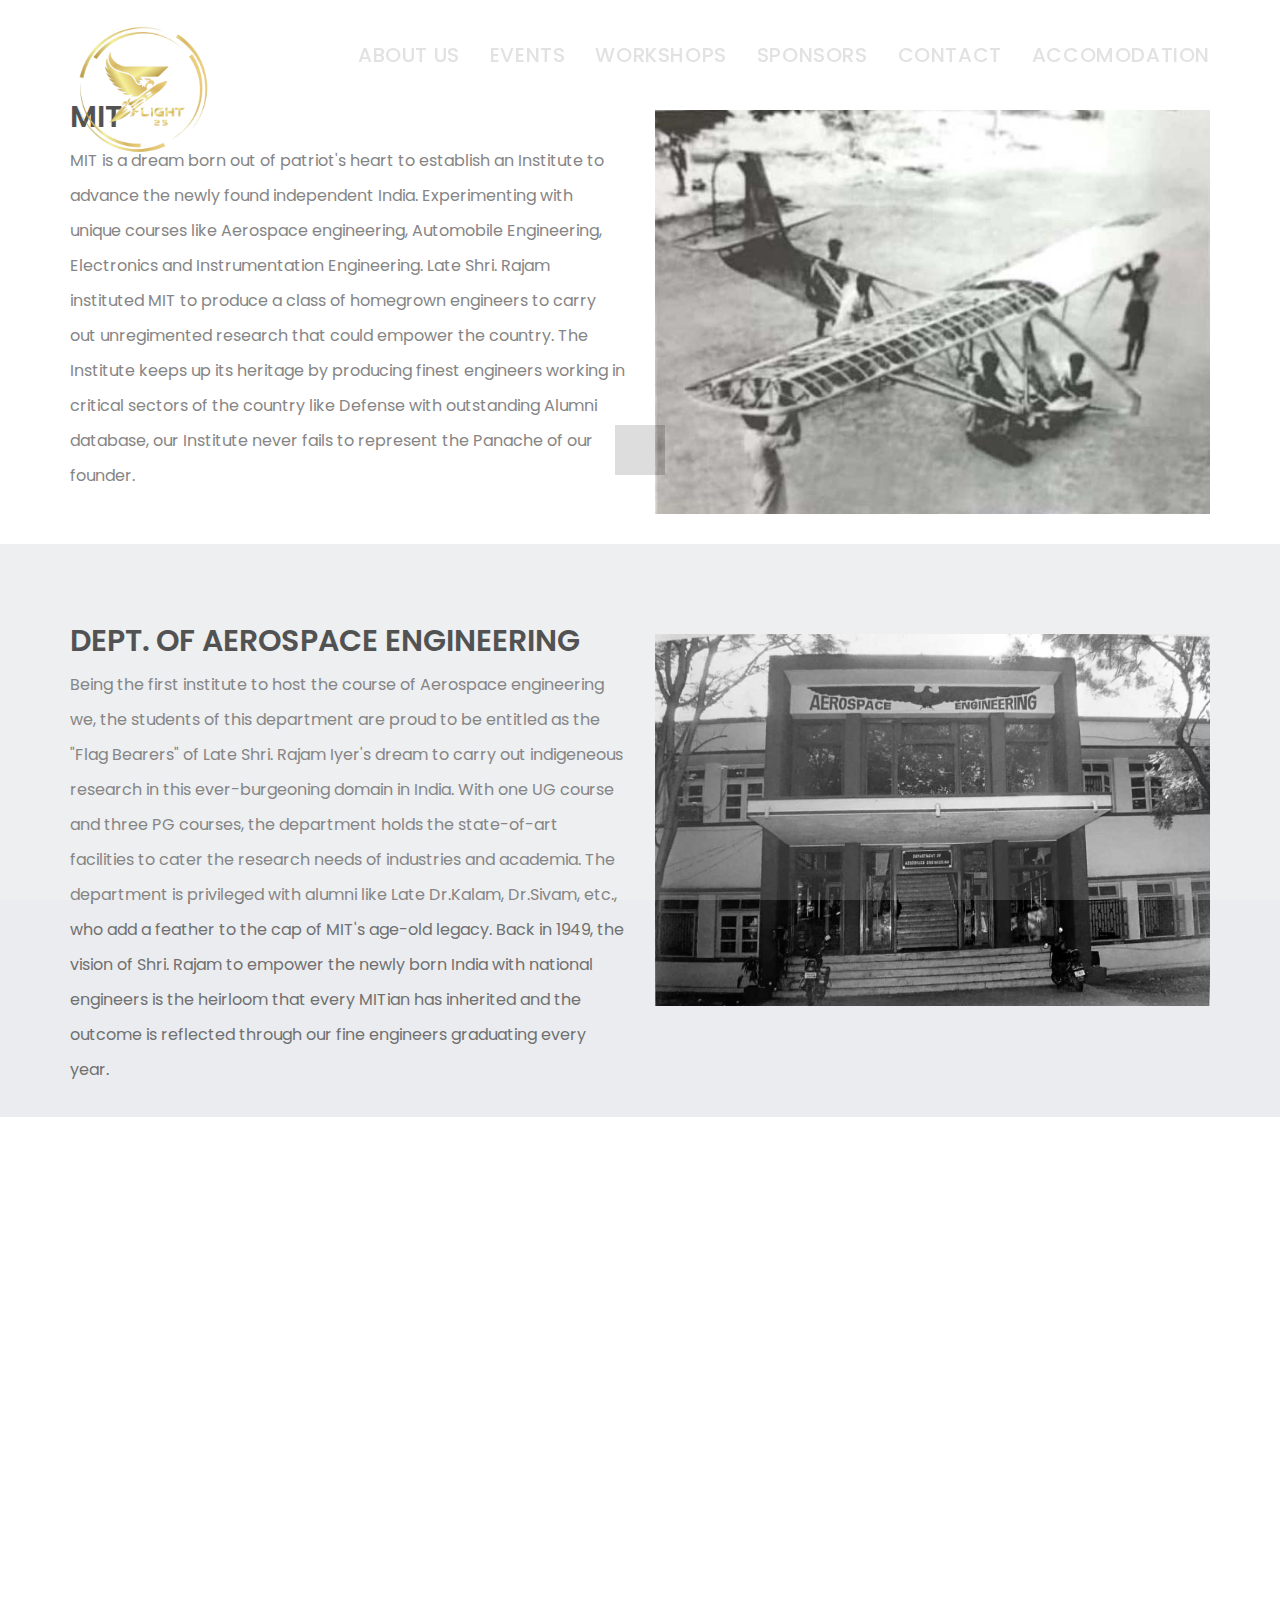
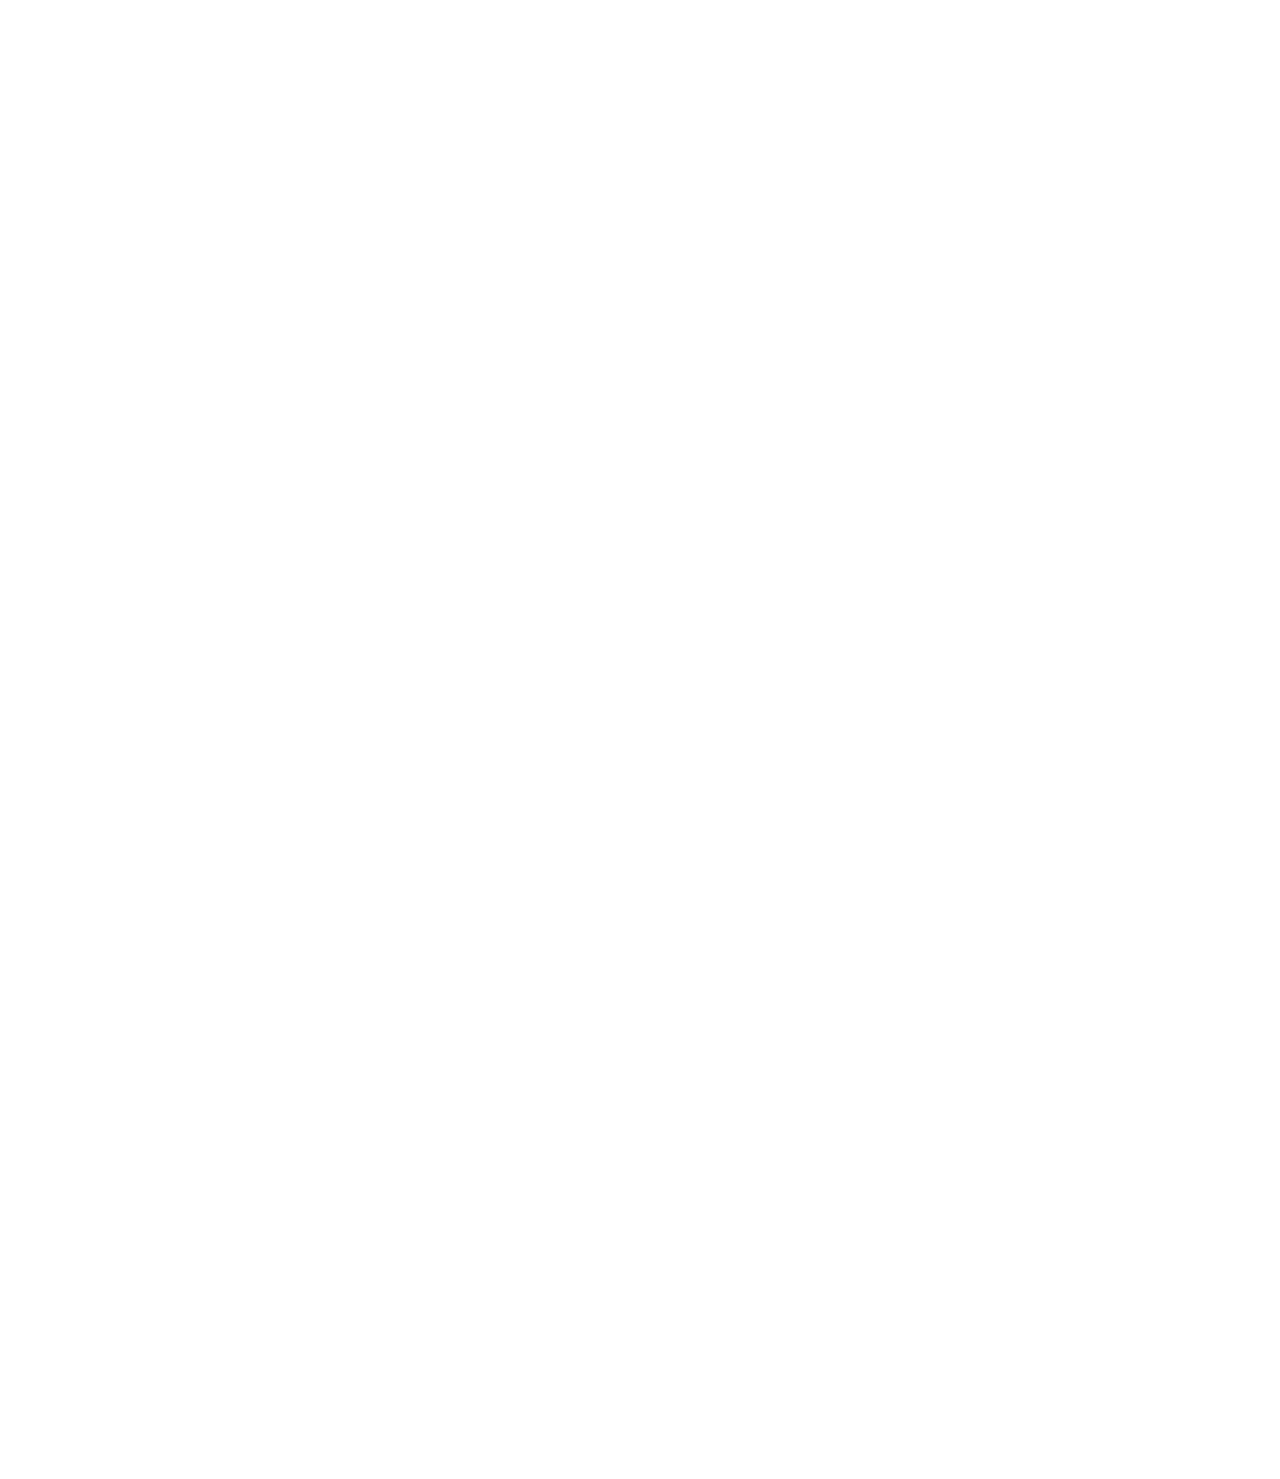
<file: about.html>
<!DOCTYPE html>
<html lang="en">

<head>
	<title> FLIGHT'25</title>
			<link rel="icon" href="images/flight25.png">

	<meta name="description" content="">
	<meta name="author" content="">
	<meta charset="UTF-8">
	<meta http-equiv="X-UA-Compatible" content="IE=Edge">
	<meta name="viewport" content="width=device-width, initial-scale=1, maximum-scale=1">
	<link rel="apple-touch-icon" sizes="57x57" href="/apple-icon-57x57.png">
	<link rel="apple-touch-icon" sizes="60x60" href="/apple-icon-60x60.png">
	<link rel="apple-touch-icon" sizes="72x72" href="/apple-icon-72x72.png">
	<link rel="apple-touch-icon" sizes="76x76" href="/apple-icon-76x76.png">
	<link rel="apple-touch-icon" sizes="114x114" href="/apple-icon-114x114.png">
	<link rel="apple-touch-icon" sizes="120x120" href="/apple-icon-120x120.png">
	<link rel="apple-touch-icon" sizes="144x144" href="/apple-icon-144x144.png">
	<link rel="apple-touch-icon" sizes="152x152" href="/apple-icon-152x152.png">
	<link rel="apple-touch-icon" sizes="180x180" href="/apple-icon-180x180.png">
	<link rel="icon" type="image/png" sizes="192x192" href="/android-icon-192x192.png">
	<link rel="icon" type="image/png" sizes="32x32" href="/favicon-32x32.png">
	<link rel="icon" type="image/png" sizes="96x96" href="/favicon-96x96.png">
	<link rel="icon" type="image/png" sizes="16x16" href="/favicon-16x16.png">
	<link rel="manifest" href="/manifest.json">
	<meta name="msapplication-TileColor" content="#ffffff">
	<meta name="msapplication-TileImage" content="/ms-icon-144x144.png">
	<meta name="theme-color" content="#ffffff">
	<link rel="stylesheet" href="css/bootstrap.min.css">
	<link rel="stylesheet" href="css/animate.css">
	<link rel="stylesheet" href="css/font-awesome.min.css">
	<link rel="stylesheet" href="css/owl.theme.css">
	<link rel="stylesheet" href="css/owl.carousel.css">

	<!-- Main css -->
	<link rel="stylesheet" href="css/style_1.css">

	<!-- Google Font -->
	<link href='https://fonts.googleapis.com/css?family=Poppins:400,500,600' rel='stylesheet' type='text/css'>
	<!-- Start of  Zendesk Widget script -->
	<script id="ze-snippet"
		src="https://static.zdassets.com/ekr/snippet.js?key=68e1b89e-0692-433d-9577-a89e080243a0"> </script>
	<!-- End of  Zendesk Widget script -->
</head>

<body data-spy="scroll" data-offset="50" data-target=".navbar-collapse">

	<!-- =========================
     PRE LOADER
============================== -->
	<div class="preloader">

		<div class="sk-rotating-plane"></div>

	</div>


	<!-- =========================
     NAVIGATION LINKS
============================== -->
	<div class="navbar navbar-fixed-top custom-navbar" role="navigation">
		<div class="container">

			<!-- navbar header -->
			<div class="navbar-header">
				<button class="navbar-toggle" data-toggle="collapse" data-target=".navbar-collapse">
					<span class="icon icon-bar"></span>
					<span class="icon icon-bar"></span>
					<span class="icon icon-bar"></span>
				</button>
				<!-- <a href="index.html" class="navbar-brand"><img src="./ms-icon-310x310.png"
						style="height: 100%;" />Flight'22</a> -->
						<a href="index.html" class="navbar-brand"><img src="images/flight25.png"
							 style="max-width:150px; margin-top: -20px;" /></a>

			</div>

			<div class="collapse navbar-collapse">

				<ul class="nav navbar-nav navbar-right">
					<li><a href="about.html">About us</a></li>
					<li><a href="events.html">Events</a></li>
					<li><a href="ws.html">Workshops</a></li>
					<li><a href="sponsors.html">Sponsors</a></li>
					<li><a href="contact.html">Contact</a></li>
					<li><a href="https://docs.google.com/forms/d/e/1FAIpQLSezbJrEQppAZR2ohKBkgIS1G-MVLbtbUbFjZ5xHf3a9aYjrtw/viewform?usp=header">Accomodation</a></li>
					<li>

						<!--	<a href="#register" class="btn btn-lg btn-danger smoothScroll wow fadeInUp" data-wow-delay="2.3s">REGISTER NOW</a> -->


				</ul>

			</div>

		</div>
	</div>


	<!-- =========================
    About us
============================== -->
	<section id="about" class="parallax-section">
		<div class="container">
			<div class="row">

				<div class="wow fadeInUp col-md-6 col-sm-6" data-wow-delay="0.6s">
					<h2>MIT</h2>
					<p class="des3">MIT is a dream born out of patriot's heart to establish an Institute to advance the
						newly found independent India. Experimenting with unique courses like Aerospace engineering,
						Automobile Engineering, Electronics and Instrumentation Engineering. Late Shri. Rajam instituted
						MIT to produce a class of homegrown engineers to carry out unregimented research that could
						empower the country. The Institute keeps up its heritage by producing finest engineers working
						in critical sectors of the country like Defense with outstanding Alumni database, our Institute
						never fails to represent the Panache of our founder.</p>

				</div>

				<div class="wow fadeInUp col-md-6 col-sm-6" data-wow-delay="0.9s">
					<img src="images/mit.jpg" class="img-responsive" alt="mit">
				</div>

			</div>
		</div>
	</section>

	<section id="about1" class="parallax-section">
		<div class="container">
			<div class="row">

				<div class="wow fadeInUp col-md-6 col-sm-6" data-wow-delay="0.6s">
					<h2>Dept. of Aerospace Engineering</h2>
					<p class="des3">Being the first institute to host the course of Aerospace engineering we, the
						students of this department are proud to be entitled as the "Flag Bearers" of Late Shri. Rajam
						Iyer's dream to carry out indigeneous research in this ever-burgeoning domain in India. With one
						UG course and three PG courses, the department holds the state-of-art facilities to cater the
						research needs of industries and academia. The department is privileged with alumni like Late
						Dr.Kalam, Dr.Sivam, etc., who add a feather to the cap of MIT's age-old legacy. Back in 1949,
						the vision of Shri. Rajam to empower the newly born India with national engineers is the
						heirloom that every MITian has inherited and the outcome is reflected through our fine engineers
						graduating every year.</p>

				</div>

				<div class="wow fadeInUp col-md-6 col-sm-6" data-wow-delay="0.9s">
					<img src="images/ae.jpg" class="img-responsive" alt="ae">
				</div>

			</div>
		</div>
	</section>

	<section id="about" class="parallax-section">
		<div class="container">
			<div class="row">

				<div class="wow fadeInUp col-md-6 col-sm-6" data-wow-delay="0.6s">
					<h2>AAE</h2>
					<p class="des3">One of the dynamic associations in the institute, the Association of Aeronautical
						Engineers (AAE) has carved a niche for itself by organizing weekly workshops, frequent training
						programs, seminars and many more. One of our notable activities is our annual technical fest
						"FLIGHT" that impacts engineers from all over the country. Exposing students & enthusiasts to
						exciting opportunities in this sophisticated field of Aerospace is the key objective of AAE.</p>

				</div>

				<div class="wow fadeInUp col-md-5.5 col-sm-5.5" data-wow-delay="0.9s">
					<img src="images/aae.jpg" class="img-responsive" alt="aae">
				</div>

			</div>
		</div>
	</section>




	<!-- =========================
    FOOTER SECTION
============================== -->
	<footer>
		<div class="container">
			<div class="row">

				<div class="col-md-12 col-sm-12">
					<p class="wow fadeInUp" data-wow-delay="0.6s">FLIGHT 2024 | A A E</p>
				</div>
				<ul class="social-icon">
					<li><a target="_blank" href="https://www.linkedin.com/company/department-of-aerospace-engineering-madras-institute-of-technology/" class="fa fa-linkedin wow fadeInUp" data-wow-delay="1s"></a></li>
					<li><a target="_blank" href="https://www.instagram.com/flight_aae"
							class="fa fa-instagram wow fadeInUp" data-wow-delay="1s"></a></li>
					<li><a target="_blank" href="mailto:aero_association@mitindia.edu"
							class="fa fa-envelope wow fadeInUp" data-wow-delay="1s"></a></li>
				</ul>

			</div>
		</div>
	</footer>


	<!-- Back top -->
	<a href="#back-top" class="go-top"><i class="fa fa-angle-up"></i></a>


	<!-- =========================
     SCRIPTS
============================== -->
	<script src="js/jquery.js"></script>
	<script src="js/bootstrap.min.js"></script>
	<script src="js/jquery.parallax.js"></script>
	<script src="js/owl.carousel.min.js"></script>
	<script src="js/smoothscroll.js"></script>
	<script src="js/wow.min.js"></script>
	<script src="js/custom.js"></script>
	<!-- Global site tag (gtag.js) - Google Analytics -->
	<script async src="https://www.googletagmanager.com/gtag/js?id=UA-111855976-1"></script>
	<script>
		window.dataLayer = window.dataLayer || [];
		function gtag() { dataLayer.push(arguments); }
		gtag('js', new Date());

		gtag('config', 'UA-111855976-1');
	</script>

</body>

</html>
</file>
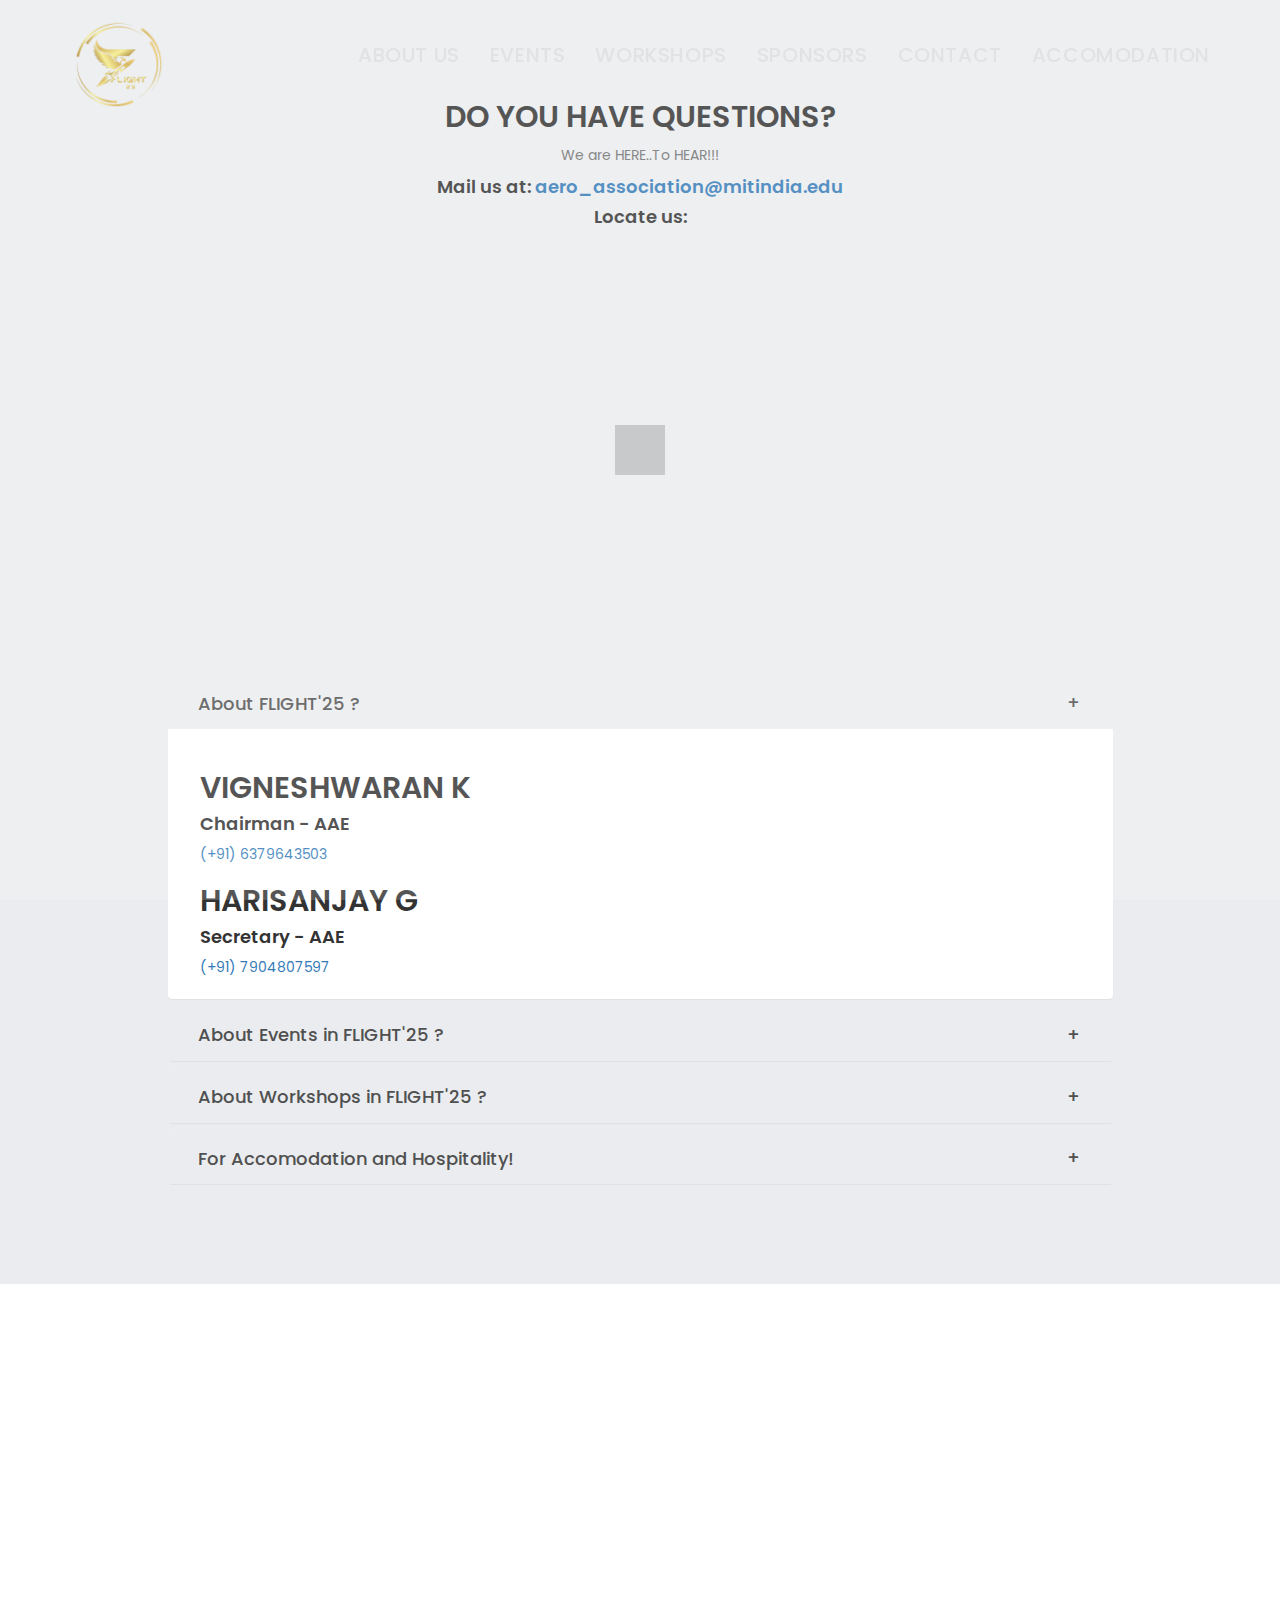
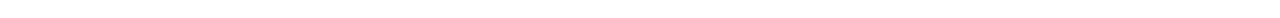
<file: contact.html>
<!DOCTYPE html>
<html lang="en">

<head>
	<title> FLIGHT'25</title>
			<link rel="icon" href="images/flight25.png">

	<meta name="description" content="">
	<meta name="author" content="">
	<meta charset="UTF-8">
	<meta http-equiv="X-UA-Compatible" content="IE=Edge">
	<meta name="viewport" content="width=device-width, initial-scale=1, maximum-scale=1">
	<link rel="apple-touch-icon" sizes="57x57" href="/apple-icon-57x57.png">
	<link rel="apple-touch-icon" sizes="60x60" href="/apple-icon-60x60.png">
	<link rel="apple-touch-icon" sizes="72x72" href="/apple-icon-72x72.png">
	<link rel="apple-touch-icon" sizes="76x76" href="/apple-icon-76x76.png">
	<link rel="apple-touch-icon" sizes="114x114" href="/apple-icon-114x114.png">
	<link rel="apple-touch-icon" sizes="120x120" href="/apple-icon-120x120.png">
	<link rel="apple-touch-icon" sizes="144x144" href="/apple-icon-144x144.png">
	<link rel="apple-touch-icon" sizes="152x152" href="/apple-icon-152x152.png">
	<link rel="apple-touch-icon" sizes="180x180" href="/apple-icon-180x180.png">
	<link rel="icon" type="image/png" sizes="192x192" href="/android-icon-192x192.png">
	<link rel="icon" type="image/png" sizes="32x32" href="/favicon-32x32.png">
	<link rel="icon" type="image/png" sizes="96x96" href="/favicon-96x96.png">
	<link rel="icon" type="image/png" sizes="16x16" href="/favicon-16x16.png">
	<link rel="manifest" href="/manifest.json">
	<meta name="msapplication-TileColor" content="#ffffff">
	<meta name="msapplication-TileImage" content="/ms-icon-144x144.png">
	<meta name="theme-color" content="#ffffff">
	<link rel="stylesheet" href="css/bootstrap.min.css">
	<link rel="stylesheet" href="css/animate.css">
	<link rel="stylesheet" href="css/font-awesome.min.css">
	<link rel="stylesheet" href="css/owl.theme.css">
	<link rel="stylesheet" href="css/owl.carousel.css">

	<!-- Main css -->
	<link rel="stylesheet" href="css/style_1.css">

	<!-- Google Font -->
	<link href='https://fonts.googleapis.com/css?family=Poppins:400,500,600' rel='stylesheet' type='text/css'>
	<!-- Start of  Zendesk Widget script -->
	<script id="ze-snippet"
		src="https://static.zdassets.com/ekr/snippet.js?key=68e1b89e-0692-433d-9577-a89e080243a0"> </script>
	<!-- End of  Zendesk Widget script -->
</head>

<body data-spy="scroll" data-offset="50" data-target=".navbar-collapse">

	<!-- =========================
     PRE LOADER
============================== -->
	<div class="preloader">

		<div class="sk-rotating-plane"></div>

	</div>


	<!-- =========================
     NAVIGATION LINKS
============================== -->
	<div class="navbar navbar-fixed-top custom-navbar" role="navigation">
		<div class="container">

			<!-- navbar header -->
			<div class="navbar-header">
				<button class="navbar-toggle" data-toggle="collapse" data-target=".navbar-collapse">
					<span class="icon icon-bar"></span>
					<span class="icon icon-bar"></span>
					<span class="icon icon-bar"></span>
				</button>
				<!-- <a href="index.html" class="navbar-brand"><img src="./ms-icon-310x310.png"
						style="height: 100%;" />Flight'20</a> -->
						<a href="index.html" class="navbar-brand"><img src="images/flight25.png"
							 style="max-width:100px; margin-top: -20px;" /></a>
			</div>

			<div class="collapse navbar-collapse">

				<ul class="nav navbar-nav navbar-right">
					<li><a href="about.html">About us</a></li>
					<li><a href="events.html">Events</a></li>
					<li><a href="ws.html">Workshops</a></li>
					<li><a href="sponsors.html">Sponsors</a></li>
					<li><a href="contact.html">Contact</a></li>
					<li><a href="https://docs.google.com/forms/d/e/1FAIpQLSezbJrEQppAZR2ohKBkgIS1G-MVLbtbUbFjZ5xHf3a9aYjrtw/viewform?usp=header">Accomodation</a></li>
					<li>
						<!--	<a href="#register" class="btn btn-lg btn-danger smoothScroll wow fadeInUp" data-wow-delay="2.3s">REGISTER NOW</a> -->


				</ul>

			</div>

		</div>
	</div>


	<!-- =========================
    FAQ SECTION
============================== -->
	<section id="faq" class="parallax-section">
		<div class="container">
			<div class="row">

				<!-- Section title
			================================================== -->
				<div class="wow bounceIn col-md-offset-2 col-md-8 col-sm-offset-1 col-sm-10 text-center">
					<div class="section-title">
						<h2>Do you have Questions?</h2>
						<p>We are HERE..To HEAR!!!</p>
						<h4>Mail us at: <a href="mailto:aero_association@mitindia.edu">aero_association@mitindia.edu</a></h4>
						<h4>Locate us:</h4>
						<br>
						<iframe
							src="https://www.google.com/maps/embed?pb=!1m18!1m12!1m3!1d3888.3690307536294!2d80.13758551420052!3d12.948221818895725!2m3!1f0!2f0!3f0!3m2!1i1024!2i768!4f13.1!3m3!1m2!1s0x3a525fac595c29ff%3A0xb76082ae18b51418!2sMadras+Institute+of+Technology!5e0!3m2!1sen!2sin!4v1516895662276"
							width="100%" height="350" frameborder="0" style="border:0" allowfullscreen></iframe>
					</div>
				</div>

				<div class="wow fadeInUp col-md-offset-1 col-md-10 col-sm-offset-1 col-sm-10" data-wow-delay="0.9s">
					<div class="panel-group" id="accordion" role="tablist" aria-multiselectable="true">

						<div class="panel panel-default">
							<div class="panel-heading" role="tab" id="headingOne">
								<h4 class="panel-title">
									<a class="collapsed" data-toggle="collapse" data-parent="#accordion"
										href="#collapseOne" aria-expanded="false" aria-controls="collapseOne">
										About FLIGHT'25 ?
									</a>
								</h4>
							</div>
							<div id="collapseOne" class="panel-collapse collapse in" role="tabpanel"
								aria-labelledby="headingOne">
								<div class="panel-body">
									<h2>VIGNESHWARAN K </h2>
									<h4>Chairman - AAE</h4>
									<a href="tel:6379643503">(+91) 6379643503</a>

									<h2> HARISANJAY G</h2>
									<h4>Secretary - AAE</h4>
									<a href="tel:7904807597">(+91) 7904807597</a>

								</div>
							</div>
						</div>

						<div class="panel panel-default">
							<div class="panel-heading" role="tab" id="headingTwo">
								<h4 class="panel-title">
									<a class="collapsed" data-toggle="collapse" data-parent="#accordion"
										href="#collapseTwo" aria-expanded="false" aria-controls="collapseTwo">
										About Events in FLIGHT'25 ?
									</a>
								</h4>
							</div>
							<div id="collapseTwo" class="panel-collapse collapse" role="tabpanel"
								aria-labelledby="headingTwo">
								<div class="panel-body">
									<h2>VISHWAJITH V</h2>
									<h4>Event Co-ordinator</h4>
									<a href="tel:8681829292">(+91) 8681829292</a>

									<h2>KARIKALAN K</h2>
									<h4>Event Co-ordinator</h4>
									<a href="tel:7397647113">(+91) 7397647113</a>
								</div>
							</div>
						</div>

						<div class="panel panel-default">
							<div class="panel-heading" role="tab" id="headingThree">
								<h4 class="panel-title">
									<a class="collapsed" data-toggle="collapse" data-parent="#accordion"
										href="#collapseThree" aria-expanded="false" aria-controls="collapseThree">
										About Workshops in FLIGHT'25 ?
									</a>
								</h4>
							</div>
							<div id="collapseThree" class="panel-collapse collapse" role="tabpanel"
								aria-labelledby="headingThree">
								<div class="panel-body">
									<h2>DEEPAK KUMAR B </h2>
									<h4>Workshop Co-ordinator</h4>
									<a href="tel:9159937892">(+91) 9159937892</a>

									<h2>SELVAGANESH R </h2>
									<h4>Workshop Co-ordinator</h4>
									<a href="tel:9003895516">(+91) 9003895516</a>
                                    
                                    <h2>ARUN V</h2>
									<h4>Workshop Co-ordinator</h4>
									<a href="tel:7418996058">(+91) 7418996058</a>

									<h2>PARVATHAVARTHINI R M</h2>
									<h4>Workshop Co-ordinator</h4>
									<a href="tel:6374918148">(+91) 6374918148</a>

								</div>
							</div>
						</div>
						<div class="panel panel-default">
							<div class="panel-heading" role="tab" id="headingFour">
								<h4 class="panel-title">
									<a class="collapsed" data-toggle="collapse" data-parent="#accordion"
										href="#collapseFour" aria-expanded="false" aria-controls="collapseFour">
										For Accomodation and Hospitality!
									</a>
								</h4>
							</div>
							<div id="collapseFour" class="panel-collapse collapse" role="tabpanel"
								aria-labelledby="headingFour">
								<div class="panel-body">
                                    <h2>HIRESH D</h2>
									<a href="tel:7550159173">(+91) 7550159173</a>
									<h2>SRINARESH K</h2>
									<a href="tel:9025030112">(+91) 9025030112</a>
                                    <h2>AATHITHYA M</h2>
									<a href="tel:9360974350">(+91) 9360974350</a>
									<!-- <div id='pay'>
										<a target="_blank" href="https://forms.gle/m3ZLwT9hyuRT3eek8"
											class="btn btn-lg btn-danger">Pre- Book</a>
									</div> -->

									<h2>KARTHICKUMAR N</h2>
									<a href="tel:9791461809">(+91) 9791461809</a>

								</div>
							</div>

						</div>
					</div>

				</div>
			</div>
	</section>




	<!-- =========================
    FOOTER SECTION
============================== -->
	<footer>
		<div class="container">
			<div class="row">

				<div class="col-md-12 col-sm-12">
					<p class="wow fadeInUp" data-wow-delay="0.6s">FLIGHT 2024 | A A E</p>
				</div>
				<ul class="social-icon">
					<li><a target="_blank" href="https://www.linkedin.com/company/department-of-aerospace-engineering-madras-institute-of-technology/" class="fa fa-linkedin wow fadeInUp" data-wow-delay="1s"></a></li>
					<li><a target="_blank" href="https://www.instagram.com/flight_aae"
							class="fa fa-instagram wow fadeInUp" data-wow-delay="1s"></a></li>
					<li><a target="_blank" href="mailto:aero_association@mitindia.edu"
							class="fa fa-envelope wow fadeInUp" data-wow-delay="1s"></a></li>
				</ul>

			</div>
		</div>
	</footer>


	<!-- Back top -->
	<a href="#back-top" class="go-top"><i class="fa fa-angle-up"></i></a>


	<!-- =========================
     SCRIPTS
============================== -->
	<script src="js/jquery.js"></script>
	<script src="js/bootstrap.min.js"></script>
	<script src="js/jquery.parallax.js"></script>
	<script src="js/owl.carousel.min.js"></script>
	<script src="js/smoothscroll.js"></script>
	<script src="js/wow.min.js"></script>
	<script src="js/custom.js"></script>
	<!-- Global site tag (gtag.js) - Google Analytics -->
	<script async src="https://www.googletagmanager.com/gtag/js?id=UA-111855976-1"></script>
	<script>
		window.dataLayer = window.dataLayer || [];
		function gtag() { dataLayer.push(arguments); }
		gtag('js', new Date());

		gtag('config', 'UA-111855976-1');
	</script>


</body>

</html>
</file>
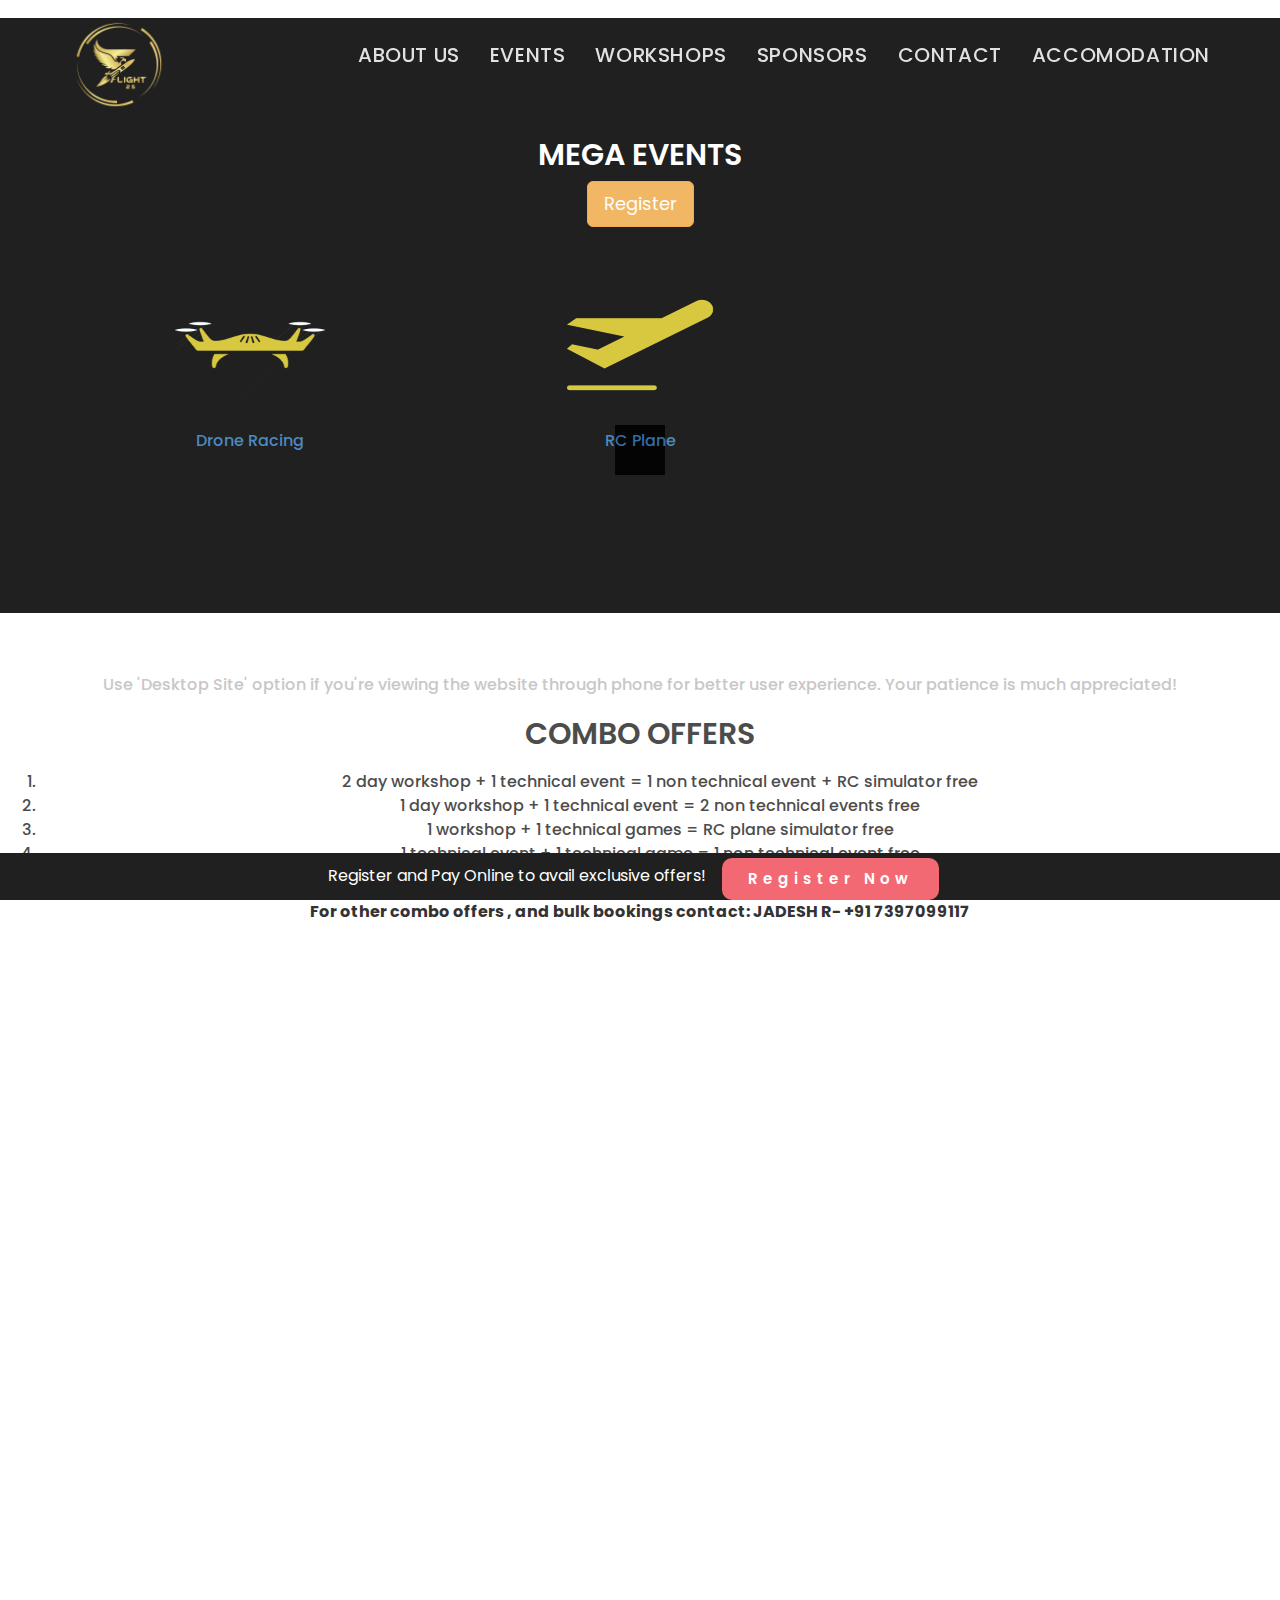
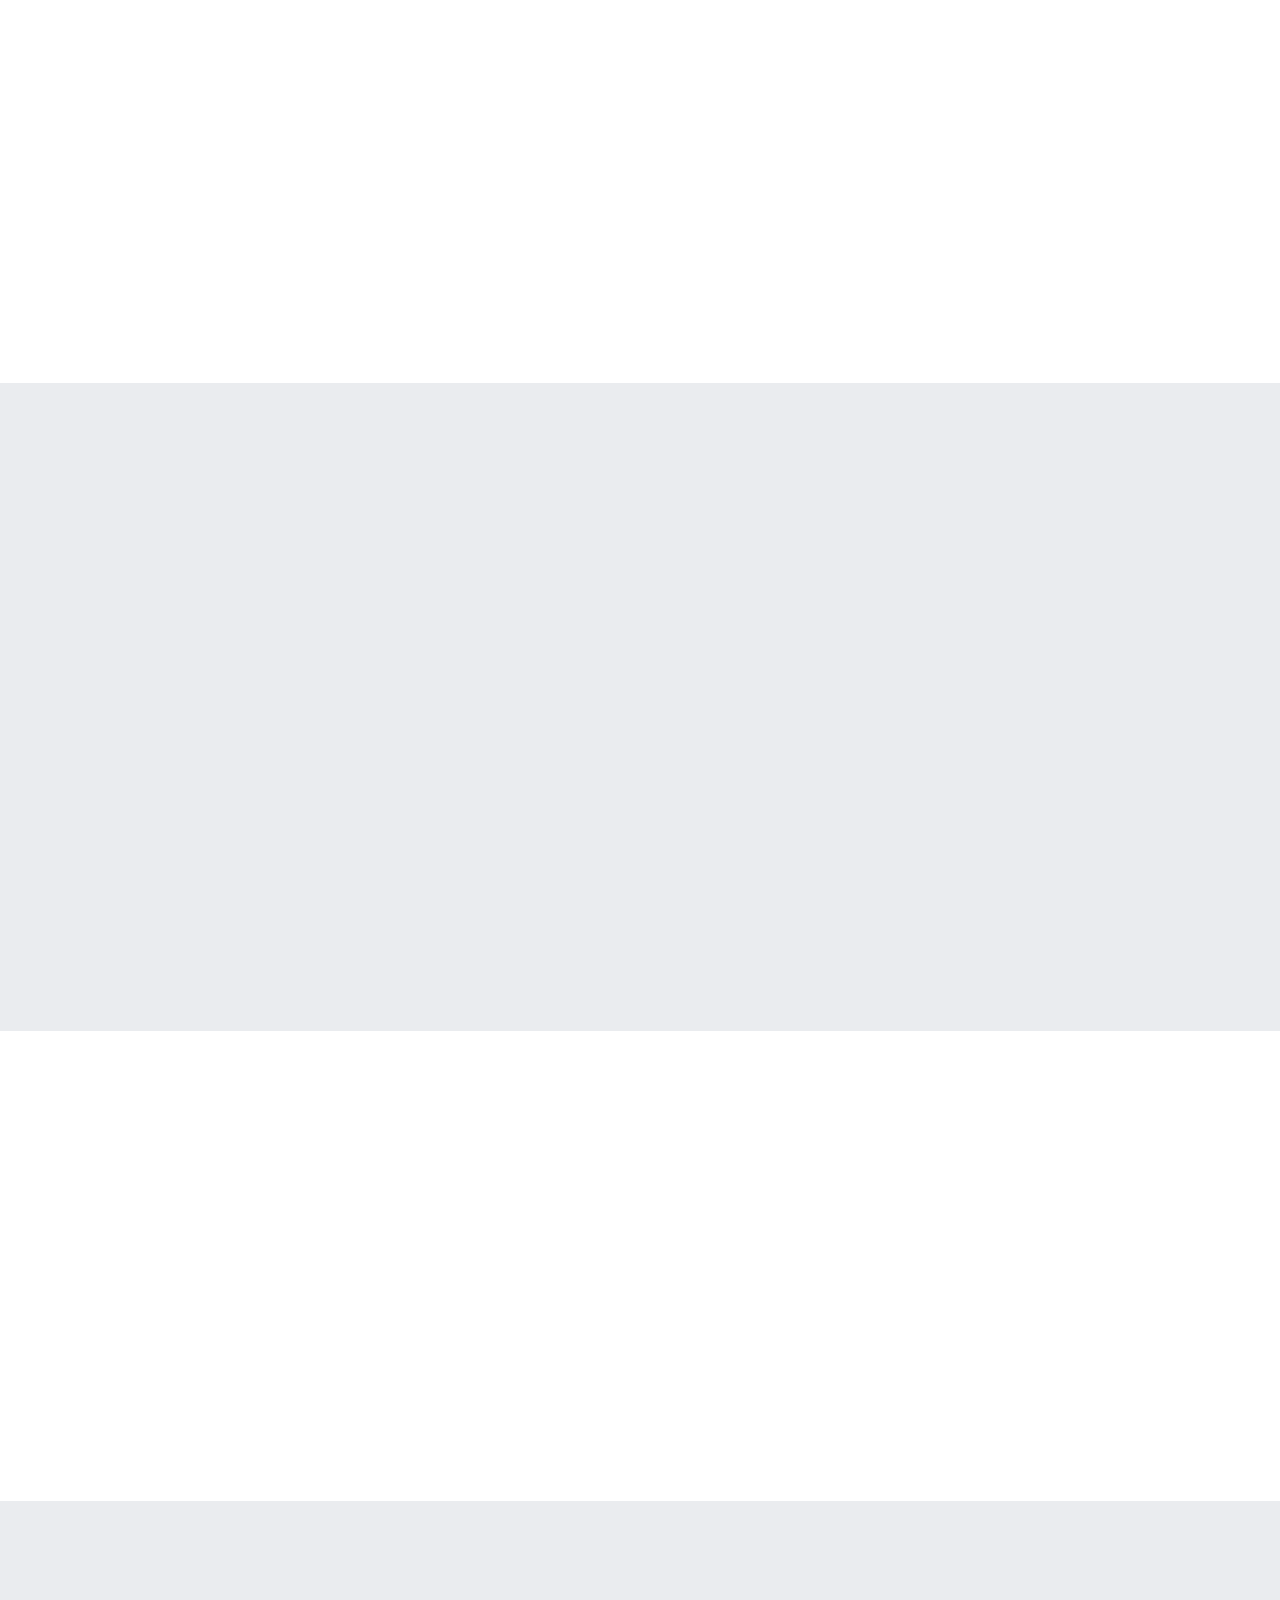
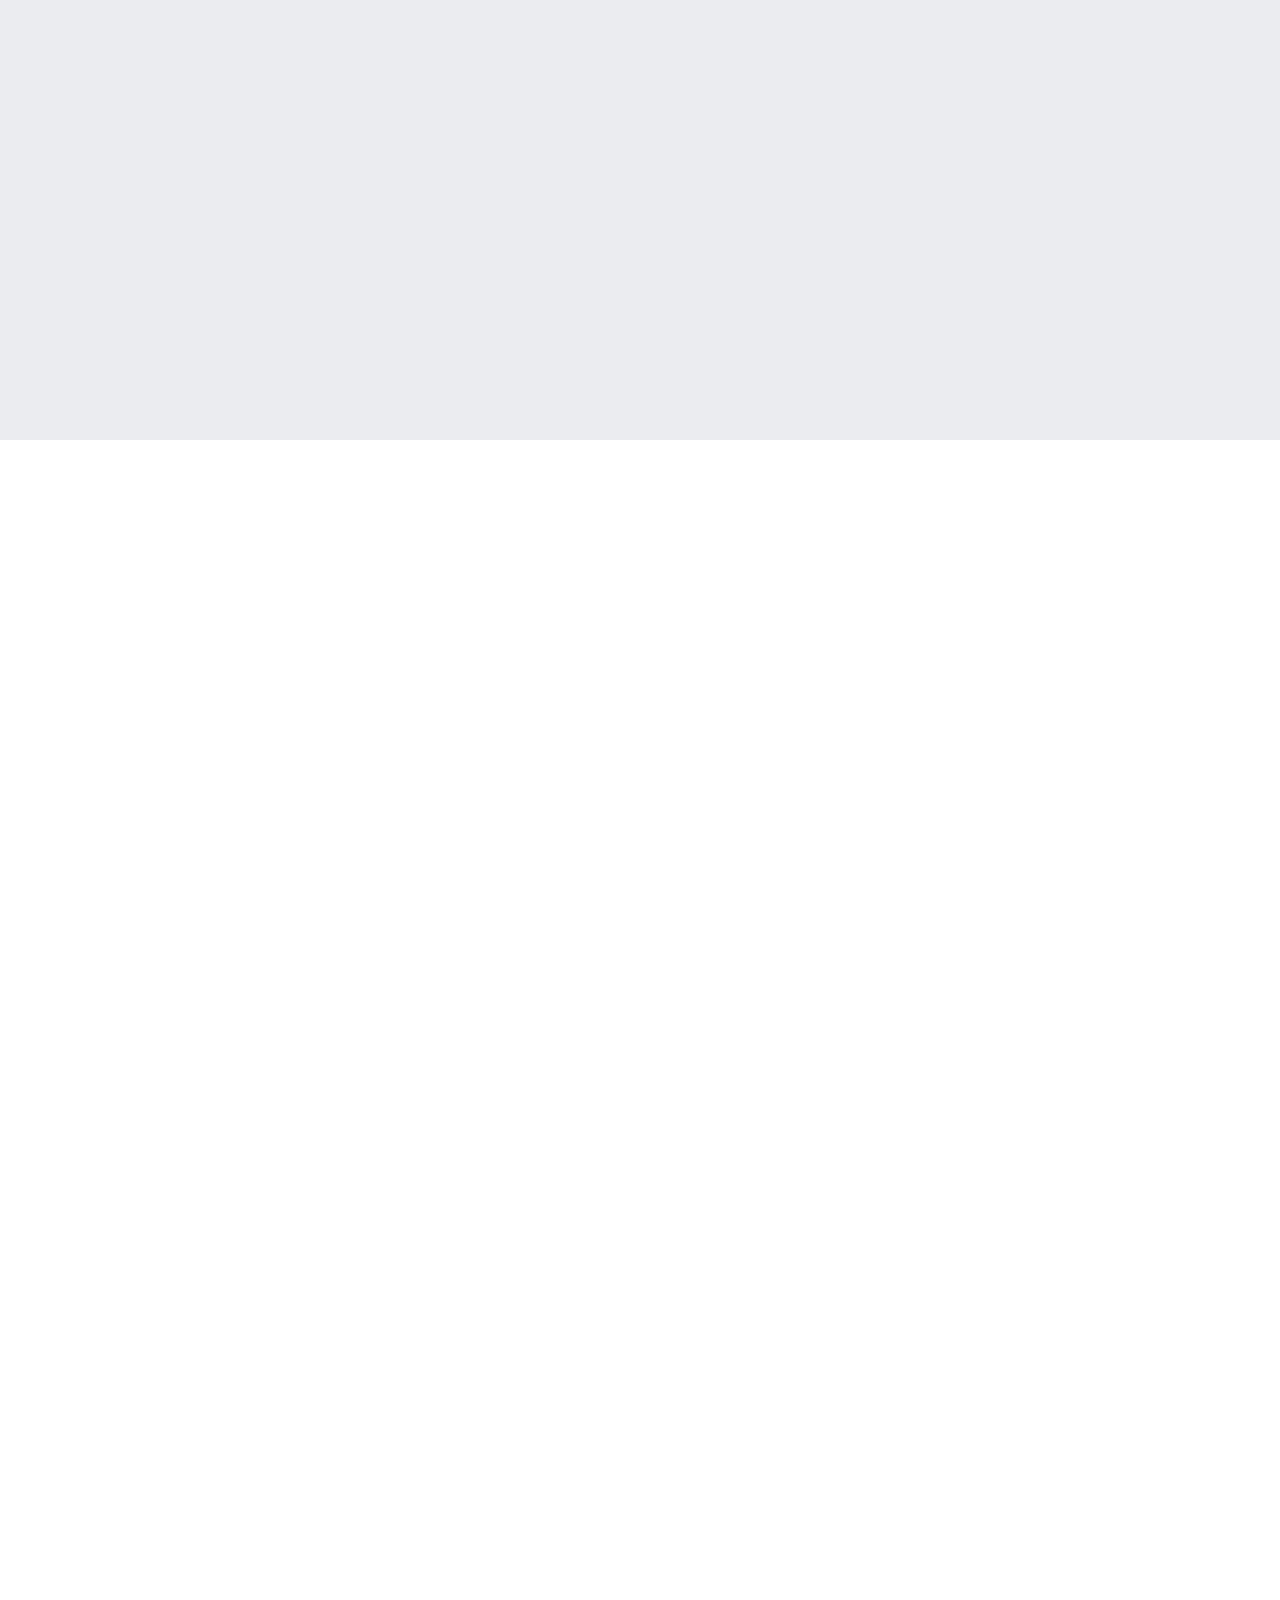
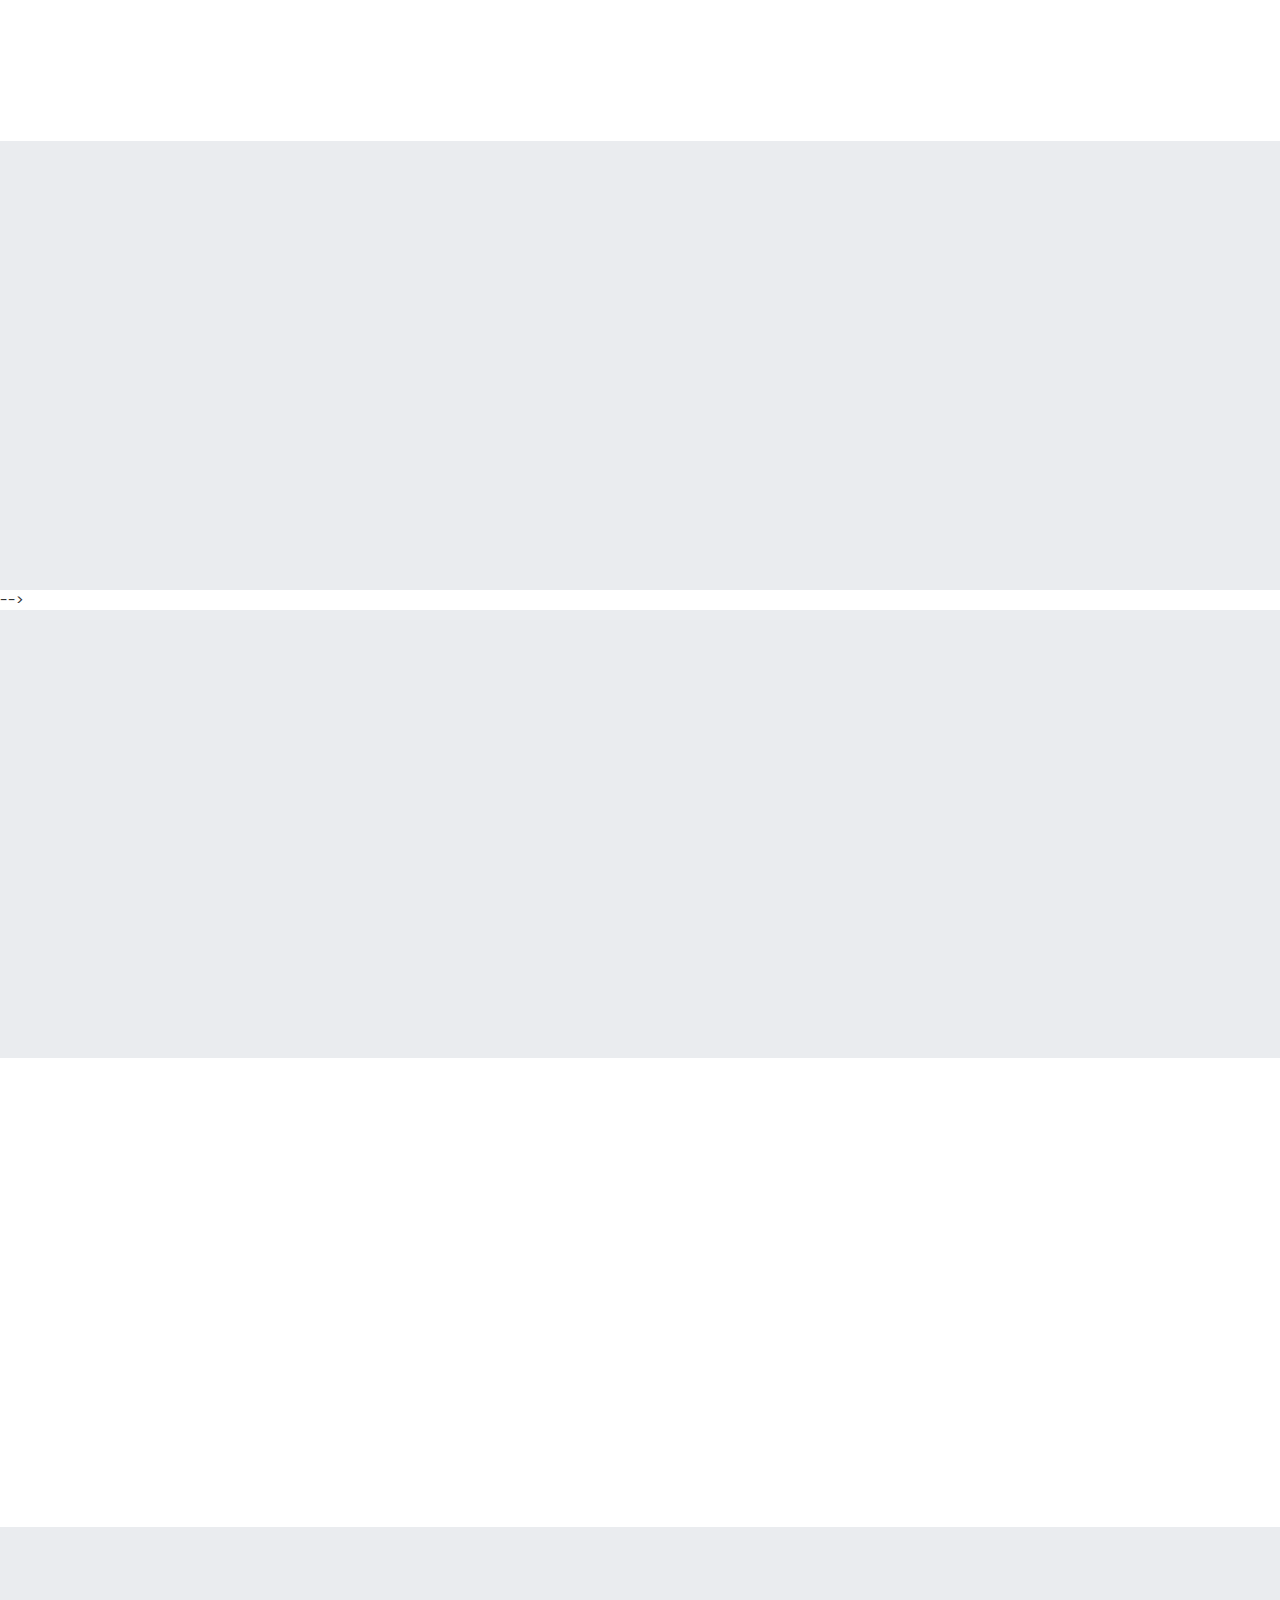
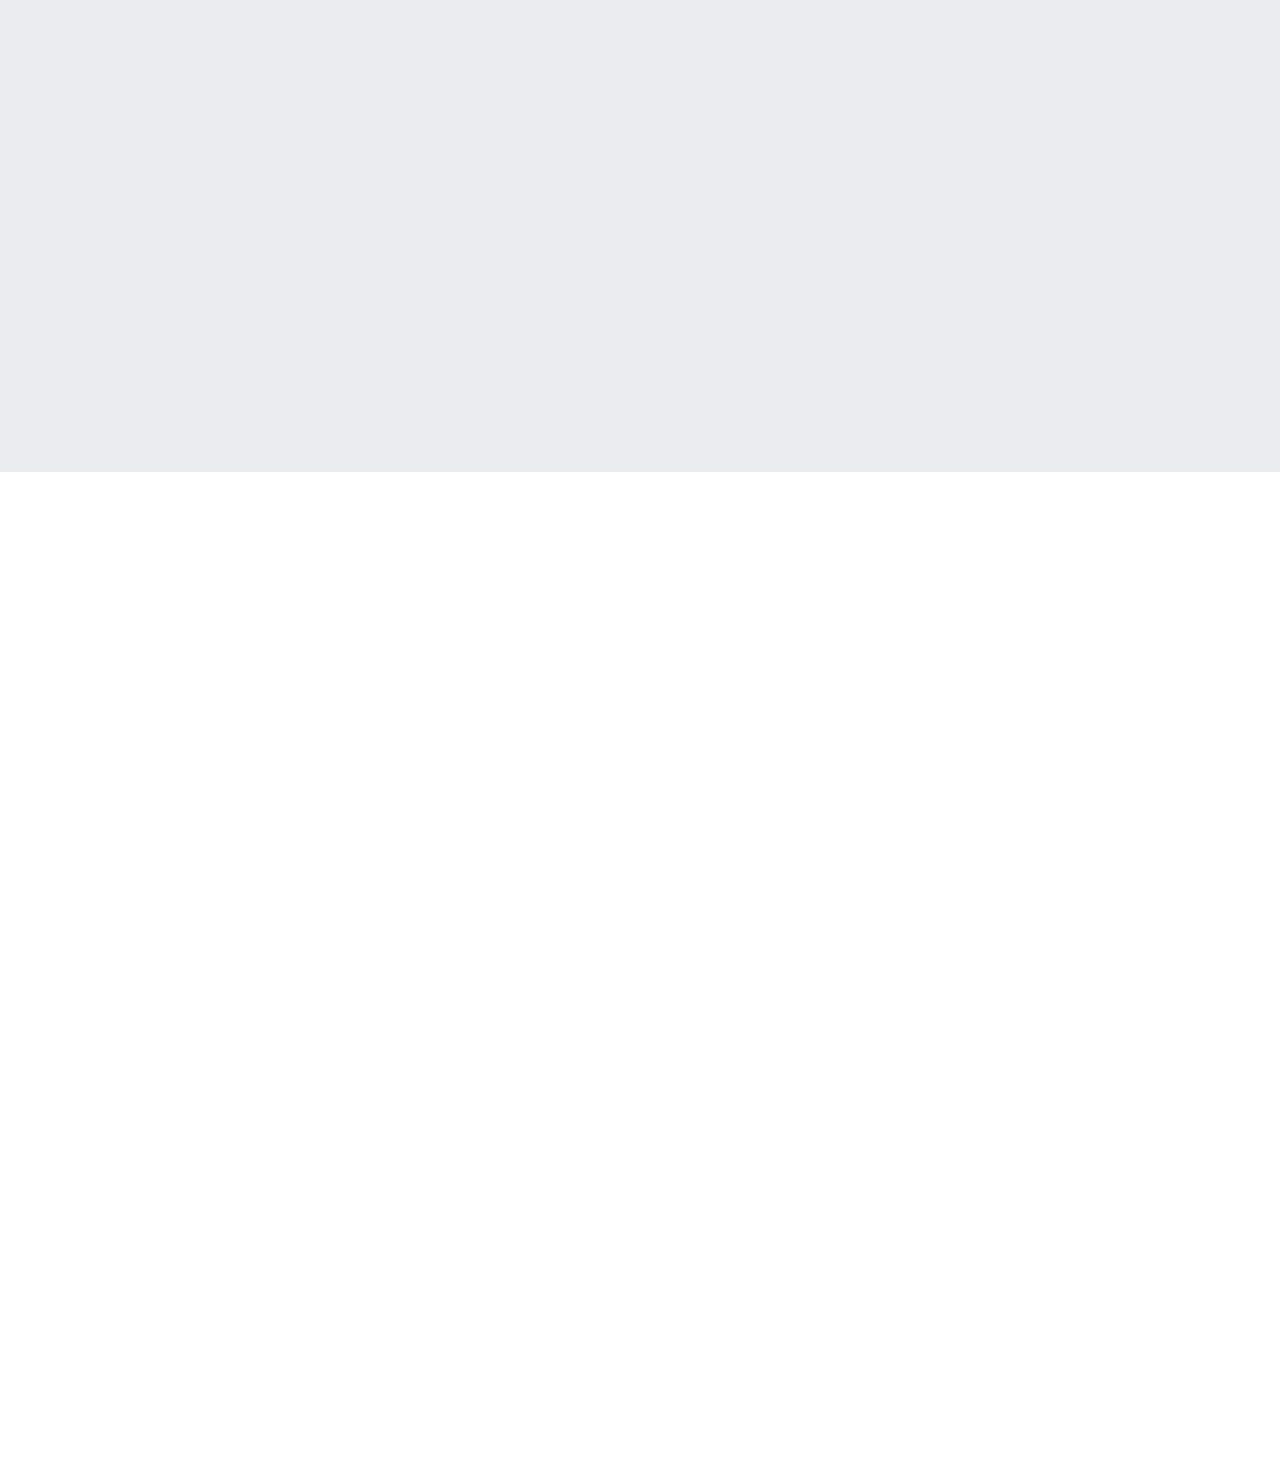
<file: events.html>
<!DOCTYPE html>
<html lang="en">

<head>
	<title> FLIGHT'25</title>
	<link rel="icon" href="images/flight25.png">
	<meta name="description" content="">
	<meta name="author" content="">
	<meta charset="UTF-8">
	<meta http-equiv="X-UA-Compatible" content="IE=Edge">
	<meta name="viewport" content="width=device-width, initial-scale=1, maximum-scale=1">
	<link rel="apple-touch-icon" sizes="57x57" href="/apple-icon-57x57.png">
	<link rel="apple-touch-icon" sizes="60x60" href="/apple-icon-60x60.png">
	<link rel="apple-touch-icon" sizes="72x72" href="/apple-icon-72x72.png">
	<link rel="apple-touch-icon" sizes="76x76" href="/apple-icon-76x76.png">
	<link rel="apple-touch-icon" sizes="114x114" href="/apple-icon-114x114.png">
	<link rel="apple-touch-icon" sizes="120x120" href="/apple-icon-120x120.png">
	<link rel="apple-touch-icon" sizes="144x144" href="/apple-icon-144x144.png">
	<link rel="apple-touch-icon" sizes="152x152" href="/apple-icon-152x152.png">
	<link rel="apple-touch-icon" sizes="180x180" href="/apple-icon-180x180.png">
	<link rel="icon" type="image/png" sizes="192x192" href="/android-icon-192x192.png">
	<link rel="icon" type="image/png" sizes="32x32" href="/favicon-32x32.png">
	<link rel="icon" type="image/png" sizes="96x96" href="/favicon-96x96.png">
	<link rel="icon" type="image/png" sizes="16x16" href="/favicon-16x16.png">
	<link rel="manifest" href="/manifest.json">
	<meta name="msapplication-TileColor" content="#ffffff">
	<meta name="msapplication-TileImage" content="/ms-icon-144x144.png">
	<meta name="theme-color" content="#ffffff">
	<link rel="stylesheet" href="css/bootstrap.min.css">
	<link rel="stylesheet" href="css/animate.css">
	<link rel="stylesheet" href="css/font-awesome.min.css">
	<link rel="stylesheet" href="css/owl.theme.css">
	<link rel="stylesheet" href="css/owl.carousel.css">

	<!-- Main css -->
	<link rel="stylesheet" href="css/style_1.css">

	<!-- Google Font -->
	<link href='https://fonts.googleapis.com/css?family=Poppins:400,500,600' rel='stylesheet' type='text/css'>
	<!-- Start of  Zendesk Widget script -->
	<script id="ze-snippet"
		src="https://static.zdassets.com/ekr/snippet.js?key=68e1b89e-0692-433d-9577-a89e080243a0"> </script>
	<!-- End of  Zendesk Widget script -->
</head>

<body data-spy="scroll" data-offset="50" data-target=".navbar-collapse">

	<!-- =========================
     PRE LOADER
============================== -->
	<div class="preloader">

		<div class="sk-rotating-plane"></div>

	</div>


	<!-- =========================
     NAVIGATION LINKS
============================== -->
	<div class="navbar navbar-fixed-top custom-navbar" role="navigation">
		<div class="container">

			<!-- navbar header -->
			<div class="navbar-header">
				<button class="navbar-toggle" data-toggle="collapse" data-target=".navbar-collapse">
					<span class="icon icon-bar"></span>
					<span class="icon icon-bar"></span>
					<span class="icon icon-bar"></span>
				</button>
				<!-- <a href="index.html" class="navbar-brand"><img src="./ms-icon-310x310.png"
						style="height: 100%;" />Flight'22</a>
			</div> -->
			<a href="index.html" class="navbar-brand"><img src="images/flight25.png"
				 style="max-width:100px; margin-top: -20px;" /></a>
				 <!-- margin-top: -7px -->

</div>


			<div class="collapse navbar-collapse">

				<ul class="nav navbar-nav navbar-right">
					<li><a href="about.html">About us</a></li>
					<li><a href="events.html">Events</a></li>
					<li><a href="ws.html">Workshops</a></li>
					<li><a href="sponsors.html">Sponsors</a></li>
					<li><a href="contact.html">Contact</a></li>
					<li><a href="https://docs.google.com/forms/d/e/1FAIpQLSezbJrEQppAZR2ohKBkgIS1G-MVLbtbUbFjZ5xHf3a9aYjrtw/viewform?usp=header">Accomodation</a></li>
					
						<!--	<a href="#register" class="btn btn-lg btn-danger smoothScroll wow fadeInUp" data-wow-delay="2.3s">REGISTER NOW</a> -->


				</ul>

			</div>

		</div>
	</div>


	<!-- Exclusive Events list -->


	<section id="mega" class="parallax-section">
		<div class="container">
			<div class="row">

				<div class="wow bounceIn col-md-12 col-sm-12">
					<div class="section-title">
						<h2 class="txt">MEGA Events</h2><a href="https://forms.gle/sRYZ7to6SALCBR3j7"
							class="btn btn-lg btn-warning">Register</a>
					</div>
				</div>

				<!-- <div class="wow fadeInUp col-md-4 col-sm-6 col-xs-6" data-wow-delay="0.3s">
					<a href="#expo_d"><img src="images/piloto.png" alt="expo" class="icon1"></a>
					<a href="#expo_d">
						<h3>Aero Expo</h3>
					</a>

				</div> -->

				<div class="wow fadeInUp col-md-4 col-sm-6 col-xs-6" data-wow-delay="0.3s">
					<a href="#event1"><img src="images/drone.png" alt="event1" class="icon1"></a>
					<a href="#event1">
						<h3>Drone Racing</h3>
					</a>

				</div>

				<div class="wow fadeInUp col-md-4 col-sm-6 col-xs-6" data-wow-delay="0.3s">
					<a href="#event2"><img src="images/rc.png" alt="event2" class="icon1"></a>
					<a href="#event2">
						<h3>RC Plane</h3>
					</a>
				</div>

			</div>
		</div>
	</section>
<br>
<br>
<center><h3 style="color:silver">Use 'Desktop Site' option if you're viewing the website through phone for better user experience. Your patience is much appreciated!</h3></center>
<center><h2>COMBO OFFERS</h2>
<h3>
	<ol>
		<li>    2 day workshop + 1 technical event = 1 non technical event + RC simulator free</li>
		<li>    1 day workshop + 1 technical event = 2 non technical events free</li>
        <li>    1 workshop + 1 technical games = RC plane simulator free</li>
		<li>    1 technical event + 1 technical game = 1 non technical event free</li>
		<li>    1 technical event + 1 technical game + 1 workshop =  2 non technical event + RC simulator free</li>
	</ol>
	<b>For other combo offers , and bulk bookings contact: JADESH R- +91 7397099117</b>
</h3>
</center>
<br>
<center>

	<div class="wow bounceIn col-md-12 col-sm-12">
		<div class="section-title">
			<h2>Event Schedule</h2><a href="files/FLIGHT'25 Event Details.pdf"
				class="btn btn-lg btn-danger">Click here</a>
		</div>
	</div>
</center>
<!-- <b><center><h2>Check out the full <a href="files/events.pdf">FLIGHT'25</a> schedule</h2></center></b>
<center>
<p>To pre-register your slot and pay on the spot, <a href="https://https://forms.gle/sRYZ7to6SALCBR3j7">click here</a>
<p></center> -->




	<!-- Events list -->
	<section id="sponsors" class="parallax-section">
		<div class="container">
			<div class="row">

				<div class="wow bounceIn col-md-12 col-sm-12">
					<div class="section-title">
						<h2>Technical Events</h2><a href="https://forms.gle/sRYZ7to6SALCBR3j7"
							class="btn btn-lg btn-danger">Register</a>
					</div>
				</div>


				<div class="wow fadeInUp col-md-3 col-sm-6 col-xs-6" data-wow-delay="0.3s">
					<a href="#event3"><img src="images/presentation.png" class="icon" alt="event3" width="100px" height="80px"></a>
					<a href="#event3">
						<h3>Paper Presentation</h3>
					</a>

				</div>
				<div class="wow fadeInUp col-md-4 col-sm-6 col-xs-6" data-wow-delay="0.3s">
					<a href="#event4"><img src="images/poster.png" class="icon"></a>
					<a href="#event4">
					<h3>Poster Presentation</h3>
					</a>
				</div>
                
			
				<!-- <div class="wow fadeInUp col-md-3 col-sm-6 col-xs-6" data-wow-delay="0.3s">
					<a href="#event5"><img src="images/cad.png" alt="event5" class="icon"></a>
					<a href="#event5">
						<h3>CAD Modeling</h3>
					</a>

				</div> -->
				<!-- <div class="wow fadeInUp col-md-3 col-sm-6 col-xs-6" data-wow-delay="0.3s">
					<a href="#event6"><img src="images/quiz.png" alt="event6" class="icon"></a>
					<a href="#event6">
						<h3>Technical Quiz</h3>
					</a>

				</div> -->
				
				<!-- <div class="wow fadeInUp col-md-3 col-sm-6 col-xs-6" data-wow-delay="0.3s">
					<a href="#event8"><img src="images/connexions.png" alt="event8" class="icon"></a>
					<a href="#event8">
						<h3>ConneXions</h3>
					</a>



				</div>
				<!-- <div class="wow fadeInUp col-md-3 col-sm-6 col-xs-6" data-wow-delay="0.3s">
					<a href="#event10"><img src="images/glider.png" alt="event10" class="icon"></a>
					<a href="#event10">
						<h3>Glider</h3>
					</a>

				</div> -->
				
				
				<!-- <div class="wow fadeInUp col-md-3 col-sm-6 col-xs-6" data-wow-delay="0.6s">
					<a href="#event12"><img src="images/paradive.png" alt="event12" class="icon"></a>
					<a href="#event12">
						<h3>Paradive</h3>
					</a>

				</div> -->
				<!-- <div class="wow fadeInUp col-md-3 col-sm-6 col-xs-6" data-wow-delay="0.6s">
					<a href="#event13"><img src="images/bottle.png" alt="event13" class="icon"></a>
					<a href="#event13">
						<h3>Bottle Rocketry</h3>
					</a>

				</div> -->

				<!-- <div class="wow bounceIn col-md-12 col-sm-12">
					<div class="section-title">
						<h2>Non-technical Events</h2><a href="register.html"
							class="btn btn-lg btn-info">Register </a>
					</div>
				</div> -->
				<!-- <div class="wow fadeInUp col-md-3 col-sm-6 col-xs-6" data-wow-delay="0.6s"> -->
				<!-- <div class="wow bounceIn col-md-12 col-sm-12" data-wow-delay="0.6s">
					<a href="nt-events.html"><img src="images/exit.png" alt="exit" class="icon"></a>
					<a href="nt-events.html">
						<h3>To Non-Technical Events</h3>
					</a>
				</div> -->

				<div class="wow bounceIn col-md-12 col-sm-12">
					<div class="section-title">
						<h2>Technical Games</h2><a href="https://forms.gle/sRYZ7to6SALCBR3j7"
							class="btn btn-lg btn-success">Register </a>
					</div>
				</div>

				<div class="wow fadeInUp col-md-4 col-sm-6 col-xs-6" data-wow-delay="0.3s">
					<a href="#event6"><img src="images/aircrash.png" alt="event5" class="icon"></a>
					<a href="#event6">
						<h3>Aircrash Investigation</h3>
					</a>
				</div>
                <div class="wow fadeInUp col-md-3 col-sm-6 col-xs-6" data-wow-delay="0.3s">
					<a href="#event7"><img src="images/paper-plane.png" alt="event15" class="icon"></a>
					<a href="#event7">
						<h3>paper plane event</h3>
					</a>
				</div>
				<div class="wow fadeInUp col-md-2 col-sm-6 col-xs-6" data-wow-delay="0.3s">
					<a href="#event8"><img src="images/parachute building.png" alt="event16" class="icon"></a>
					<a href="#event8">
						<h3>parachute building</h3>
					</a>
				</div>
            
				<div class="wow fadeInUp col-md-3 col-sm-6 col-xs-6" data-wow-delay="0.3s">
					<a href="#event9"><img src="images/simulator.png" alt="event6" class="icon"></a>
					<a href="#event9">
						<h3>Flight Simulator</h3>
					</a>
				</div> 
				<div class="wow fadeInUp col-md-4 col-sm-6 col-xs-6" data-wow-delay="0.3s">
					<a href="#event9"><img src="images/rc1.png" alt="event15" class="icon"></a>
					<a href="#event9">
						<h3>RC Plane Simulator</h3>
					</a>
				</div>
				<div class="wow fadeInUp col-md-3 col-sm-6 col-xs-6" data-wow-delay="0.3s">
					<a href="#event10"><img src="images/drone1.png" alt="event16" class="icon"></a>
					<a href="#event10">
						<h3>Drone Simulator</h3>
					</a>
				</div>
				<!-- <div class="wow fadeInUp col-md-3 col-sm-6 col-xs-6" data-wow-delay="0.3s">
					<a href="#event9"><img src="images/meteor.png" alt="event9" width="100px" height="80px"></a>
					<a href="#event9">
						<h3>Space Odyssey</h3>
					</a>

				</div>
				<div class="wow fadeInUp col-md-3 col-sm-6 col-xs-6" data-wow-delay="0.3s">
					<a href="#event10"><img src="images/question.png" alt="event10" width="100px" height="80px"></a>
					<a href="#event10">
						<h3>What is the question?</h3>
					</a>

				</div>
				<div class="wow fadeInUp col-md-3 col-sm-6 col-xs-6" data-wow-delay="0.3s">
					<a href="#event11"><img src="images/paper-airplane.png" alt="event11" width="100px" height="80px"></a>
					<a href="#event11">
						<h3>Paper planes</h3>
					</a>

				</div>
				<div class="wow fadeInUp col-md-3 col-sm-6 col-xs-6" data-wow-delay="0.3s">
					<a href="#event12"><img src="images/puzzle.png" alt="event12" width="100px" height="80px"></a>
					<a href="#event12">
						<h3>Puzzle</h3>
					</a>

				</div>
				<div class="wow fadeInUp col-md-3 col-sm-6 col-xs-6" data-wow-delay="0.3s">
					<a href="#event13"><img src="images/riddle.png" alt="event13" width="100px" height="80px"></a>
					<a href="#event13">
						<h3>Technical Quiz</h3>
					</a>

				</div> -->

<!-- <div class="wow bounceIn col-md-12 col-sm-12">
					<div class="section-title">
						<h2>Online Events</h2>
					</div>
				</div>

<div class="wow bounceIn col-md-12 col-sm-12" data-wow-delay="0.3s">
					<a href="https://docs.google.com/forms/d/e/1FAIpQLSdI_n3FN0wnGqISQUf1MMCQxBNHjPuVLDTOxjLEtBAtAdQwsg/viewform?usp=pp_url"><img src="images/ff.png" alt="event15" width="100px" height="80px"></a>
					<a href="https://docs.google.com/forms/d/e/1FAIpQLSdI_n3FN0wnGqISQUf1MMCQxBNHjPuVLDTOxjLEtBAtAdQwsg/viewform?usp=pp_url">
						<h3>Free Fire</h3>
					</a>

				</div>
			</div>
		</div>
	</section> -->


	<!-- Events Description -->
	<!-- <section id="expo_d" class="parallax-section">
		<div class="container">
			<div class="row">

				<div class="wow fadeInUp col-md-6 col-sm-6" data-wow-delay="0.6s">
					<h2>Pilot & Co-Pilot</h2>
<p class="des1">“Your Wings Already Exist, All You Have to Do Is Fly”
-Reuben Watson.</p>
					<p class="des2">
Here is the actual game begins with your technical and non-technical perspectives of everything; overall this event gives you a rollercoaster experience. Witness the real challenge.<br><b>Title event of Flight'22 </b></p>
					<div id='pay'>
						<a target="_blank" href="files/pilot-copilot.pdf" class="btn btn-lg btn-danger">Information</a>
					</div>

				</div>

				<div class="wow fadeInUp col-md-6 col-sm-6" data-wow-delay="0.9s">
					<img src="images/pilot.jpg" class="img-responsive" alt="Overview">
				</div>

			</div>
		</div>
	</section> -->
</section>

	<section id="event1" class="parallax-section">
		<div class="container">
			<div class="row">

				<div class="wow fadeInUp col-md-6 col-sm-6" data-wow-delay="0.6s">
					<h2>Drone Racing</h2>
					
							<!-- <p class="des1">The event of the day!</p> -->
							<p class="des2">We know drones have a positive impact on the society. Apart from its various
								application, racing drones is one of the coolest we can think of. So what are you
								waiting for? Grab the limelight! Get. Set. Go!</p><br>
							<div id='pay'>
								<a target="_blank" href="files/Drone racing 1.pdf"
									class="btn btn-lg btn-danger">Information</a>
							</div>

				</div>

				<div class="wow fadeInUp col-md-6 col-sm-6" data-wow-delay="0.9s">
					<img class="img-circle" src="images/drone.jpg" class="img-responsive" alt="Overview">
				</div>

			</div>
		</div>
	</section>

	<section id="event2" class="parallax-section">
		<div class="container">
			<div class="row">

				<div class="wow fadeInUp col-md-6 col-sm-6" data-wow-delay="0.6s">
					<h2>RC Racing</h2>
					<!-- <p class="des1"></p> -->
					<p class="des2"> Have you been designing your own radio-controlled airplanes? Then why not enter the RC plane competition? FLIGHT gives you the opportunity
						because life without RC sucks!</p>
					<br>
					<div id='pay'>
						<a target="_blank" href="files/RC plane racing event .pdf" class="btn btn-lg btn-danger">Information</a>
					</div>
				</div>

				<div class="wow fadeInUp col-md-6 col-sm-6" data-wow-delay="0.9s">
					<img class="img-circle" src="images/rc.jpg" class="img-responsive" alt="Overview">
				</div>

			</div>
		</div>
	</section>


	<section id="event3" class="parallax-section">
		<div class="container">
			<div class="row">

				<div class="wow fadeInUp col-md-6 col-sm-6" data-wow-delay="0.6s">
					<h2>Paper presentation</h2>
					<!-- <p class="des1">“When you speak ideas, the world listens”</p> -->
					<p class="des2">How well you know your basics is reflected in how well you can articulate your
ideas in a short span of time. Come and share your thoughts and ideas with us
to improve the future of aviation industry.
A technical paper is a research paper or simply a review paper based on the
reviews of present technologies or technology that would be possible in near
future.</p>
					<br>
					<div id='pay'>
						<a target="_blank" href="files/Paper presentation event.pdf" class="btn btn-lg btn-danger">Information</a>
					</div>
				</div>

				<div class="wow fadeInUp col-md-6 col-sm-6" data-wow-delay="0.9s">
					<img class="img-circle" src="images/paper.jpg" class="img-responsive" alt="Overview">
				</div>

			</div>
		</div>
	</section>
	<section id="event4" class="parallax-section">
		<div class="container">
			<div class="row">

				<div class="wow fadeInUp col-md-6 col-sm-6" data-wow-delay="0.6s">
					<h2>Poster Presentation</h2>


							<p class="des2">Posters have become an increasingly popular method for
presentation at conferences, as they promote greater interaction between
speakers and participants. A poster presentation combines text and graphics to
present the topic in a way that is visually interesting.
 A brief explanation of the given topic is to be presented in a poster
in a visually appealing and easily understandable way. Pictures along with tag
lines that describes the exact topic is to be made. </p><br>
							<div id='pay'>
								<a target="_blank" href="files/Poster presentation.pdf"
									class="btn btn-lg btn-danger">Information</a>
							</div>

				</div>
				<div class="wow fadeInUp col-md-6 col-sm-6" data-wow-delay="0.9s">
					<img class="img-circle" src="images/posterp.jpg" class="img-responsive" alt="Overview">
				</div>

			</div>
			</div>
			</section>
		
	<section id="event6" class="parallax-section">
		<div class="container">
			<div class="row">

				<div class="wow fadeInUp col-md-6 col-sm-6" data-wow-delay="0.6s">
					<h2>Aircrash Investigation</h2>
					<!-- <p class="des1">“Failure Saves Lives. In the Airline Industry, every time
a plane crashes the probability of the next crash is
lowered by that”
-Nasim
Nicholas Taleb </p> -->
					<p class="des2">
The first and foremost motive of every aeronautical engineer is to design and develop
an Aircraft that’s safe and secure. But under certain unavoidable circumstances, that’s
not to be the case. Although the odds of a plane crash are 1 in 11 million, it can be
catastrophic with potentially hundreds of lives at stake. This is where an Air crash
Investigation takes a centre stage in carrying out a detailed Examination and
Assessment of the events that have occurred and offers practical and feasible solutions
to preclude or avert such mishaps in the future.</p>
					<br>
					<div id='pay'>
						<a target="_blank" href="files/Aircraft investigation 1.pdf"
							class="btn btn-lg btn-danger">Information</a>
					</div>
				</div>

				<div class="wow fadeInUp col-md-6 col-sm-6" data-wow-delay="0.9s">
					<img class="img-circle" src="images/aircrash.jpg" class="img-responsive" alt="Overview">
				</div>

			</div>
		</div>
	</section>
	  
	 <section id="event9" class="parallax-section">
		<div class="container">
			<div class="row">

				<div class="wow fadeInUp col-md-6 col-sm-6" data-wow-delay="0.6s">
					<h2>Flight Simulator</h2>

					<p class="des2"> The flight simulator event is where you will be allowed to have a hands-on
experience of an aircraft's primary flight controls in a simulated environment.
This event will be fun for the participants as well as a platform to show off
their "simulated" flying skills.
</p>
					<br>
					<div id='pay'>
						<a target="_blank" href="files/Flight simulator 1.pdf"
							class="btn btn-lg btn-danger">Information</a>
					</div>
				</div>

				<div class="wow fadeInUp col-md-6 col-sm-6" data-wow-delay="0.9s">
					<img class="img-circle" src="images/flight_sim.jpg" class="img-responsive"alt="Overview">
				</div>

			</div>
		</div>
	</section> -->
	<section id="event9" class="parallax-section">
		<div class="container">
			<div class="row">
   
				<div class="wow fadeInUp col-md-6 col-sm-6" data-wow-delay="0.6s">
					<h2>RC Plane Simulator</h2>
   
					<p class="des2"> The RC plane simulator event mainly focuses on giving the participant a
					   hands-on experience of the RC plane’s controls in a simulated environment.
					   This event will be fun for the participants as well as a platform to show off
					   their skills in RC plane control.</p>
					<br>
					<div id='pay'>
						<a target="_blank" href="files/RC Simulator 1.pdf" class="btn btn-lg btn-danger">Information</a>
					</div>
				</div>
   
				<div class="wow fadeInUp col-md-6 col-sm-6" data-wow-delay="0.9s">
					<img class="img-circle" src="images/rcplsim.png" class="img-responsive" alt="Overview">
				</div>
   
			</div>
		</div>
	   </section>
	<section id="event10" class="parallax-section">
		<div class="container">
			<div class="row">

				<div class="wow fadeInUp col-md-6 col-sm-6" data-wow-delay="0.6s">
					<h2>Drone Simulator</h2>
					<!-- <p class="des1">“Everything you can imagine is real” </p> -->
					<p class="des2"> The Drone simulator event mainly focuses on giving the participant a hands-
						on experience of the drone’s controls in a simulated environment. This event
						
						will be fun for the participants as well as a platform to show off their skills
						in drone control. </p>
					<br>
					<div id='pay'>
						<a target="_blank" href="files/Drone simulator 1.pdf" class="btn btn-lg btn-danger">Information</a>
					</div>
				</div>

				<div class="wow fadeInUp col-md-6 col-sm-6" data-wow-delay="0.9s">
					<img class="img-circle" src="images/drosim.png" class="img-responsive" alt="Overview">
				</div>

			</div>
		</div>
	</section>
            <section id="event9" class="parallax-section">
		<div class="container">
			<div class="row">
   
				<div class="wow fadeInUp col-md-6 col-sm-6" data-wow-delay="0.6s">
					<h2>Paper plane event</h2>
   
					<p class="des2"> Prepare for a thrilling paper plane-making event where participants craft their own paper
                        planes and compete in a friendly challenge to see whosecreation can achieve the greatest distance. This event is perfect for those who enjoy a hands-on challenge, creativity, and a bit of friendly competition.
</p>
					<br>
					<div id='pay'>
						<a target="_blank" href="files/Paper plane event.pdf" class="btn btn-lg btn-danger">Information</a>
					</div>
				</div>
   
				<div class="wow fadeInUp col-md-6 col-sm-6" data-wow-delay="0.9s">
					<img class="img-circle" src="images/paper plane img.avif" class="img-responsive" alt="Overview">
				</div>
   
			</div>
		</div>
	   </section>
	<section id="event10" class="parallax-section">
		<div class="container">
			<div class="row">

				<div class="wow fadeInUp col-md-6 col-sm-6" data-wow-delay="0.6s">
					<h2>parachute building</h2>
					<!-- <p class="des1">“Everything you can imagine is real” </p> -->
					<p class="des2"> Here’s a thrilling Paper Parachute Making Competition where participants create a parachute using only paper and tape.The challenge is to design a parachute that can safely land a small object (like a paperclip or lightweight toy) from a designated height. We emphasize creativity, precision, and effectiveness in their designs. Judges evaluate based on factors like aesthetics, parachute deployment, and successful landings. It's a fun and educational activity that combines engineering and creativity </p>
					<br>
					<div id='pay'>
						<a target="_blank" href="files/Parachute building event.pdf" class="btn btn-lg btn-danger">Information</a>
					</div>
				</div>

				<div class="wow fadeInUp col-md-6 col-sm-6" data-wow-delay="0.9s">
					<img class="img-circle" src="images/parachute building 1.jpg" class="img-responsive" alt="Overview">
				</div>

			</div>
		</div>
	</section>

	<!-- <section id="event5" class="parallax-section">
		<div class="container">
			<div class="row">

				<div class="wow fadeInUp col-md-6 col-sm-6" data-wow-delay="0.6s">
					<h2>CAD Modeling</h2>
					<p class="des1">Like to delve into designing? Good at CATIA?</p>
					<p class="des2">This is the platform for you. Bring off-screen 2D drawings to on-screen 3D objects!
					</p>
					<br>
					<div id='pay'>
						<a target="_blank" href="files/cad_model-converted.pdf"
							class="btn btn-lg btn-danger">Information</a>
					</div>
				</div>

				<div class="wow fadeInUp col-md-6 col-sm-6" data-wow-delay="0.9s">
					<img class="img-circle" src="images/cad.jpg" class="img-responsive" alt="Overview">
				</div>

			</div>
		</div>
	</section> -->

	<!-- <section id="event13" class="parallax-section">
		<div class="container">
			<div class="row">

				<div class="wow fadeInUp col-md-6 col-sm-6" data-wow-delay="0.6s">
					<h2>Technical Quiz</h2>
					<p class="des1">“Knowledge is not all about gaining. It’s also about applying”</p>
					<p class="des2">So why don’t you expose your knowledge in technicalities? Technically, this event
						tests your understanding of core subjects. Are you great in it? Then give this a try!</p>
					<br>
					<div id='pay'>
						<a target="_blank" href="files/tech_quiz-converted.pdf"
							class="btn btn-lg btn-danger">Information</a>
					</div>
				</div>

				<div class="wow fadeInUp col-md-6 col-sm-6" data-wow-delay="0.9s">
					<img class="img-circle" src="images/quiz.jpg" class="img-responsive" alt="Overview">
				</div>

			</div>
		</div>
	</section> -->

	

	<!-- <section id="event8" class="parallax-section">
		<div class="container">
			<div class="row">

				<div class="wow fadeInUp col-md-6 col-sm-6" data-wow-delay="0.6s">
					<h2>ConneXions</h2>
					<p class="des1">What is the connection between a cricket ground and an elevator?</p>
					<p class="des1">What is the connection between the skating shoes and an aileron?</p>
					<p class="des2">Take part in connections to find more interesting questions. Connect the picture and
						conquer!</p>
					<br>
					<div id='pay'>
						<a target="_blank" href="files/tech_conx-converted-converted.pdf"
							class="btn btn-lg btn-danger">Information</a>
					</div>
				</div>

				<div class="wow fadeInUp col-md-6 col-sm-6" data-wow-delay="0.9s">
					<img class="img-circle" src="images/connexions.jpg" class="img-responsive" alt="Overview">
				</div>

			</div>
		</div>
	</section> -->

	


	

	<!-- <section id="event12" class="parallax-section">
	 <div class="container">
		 <div class="row">

			 <div class="wow fadeInUp col-md-6 col-sm-6" data-wow-delay="0.6s">
				 <h2>Puzzle</h2>

				 <p class="des1"> “It is always the small pieces that make the BIG PICTURE”
	</p>
				 <br>
				 <div id='pay'>
					 <a target="_blank" href="files/Puzzle.pdf" class="btn btn-lg btn-danger">Information</a>
				 </div>
			 </div>

			 <div class="wow fadeInUp col-md-6 col-sm-6" data-wow-delay="0.9s">
				 <img class="img-circle" src="images/puzzles.jpg" class="img-responsive" alt="Overview">
			 </div>

		 </div>
	 </div>
	</section> -->

	<!-- <section id="event13" class="parallax-section">
	 <div class="container">
		 <div class="row">

			 <div class="wow fadeInUp col-md-6 col-sm-6" data-wow-delay="0.6s">
				 <h2>Technical Quiz</h2>
<p class="des1">“You’ve Got What It Takes, But It Will Take Everything You’ve Got”</p>
				 <p class="des2">
This quiz competition is a pursuit of technical knowledge and actually tests the students
retention and accumulation of knowledge towards application of concepts. It would be greatly
helpful in acknowledging their position on their journey to technical excellence
	</p>
				 <br>
				 <div id='pay'>
					 <a target="_blank" href="files/technical quiz.pdf" class="btn btn-lg btn-danger">Information</a>
				 </div>
			 </div>

			 <div class="wow fadeInUp col-md-6 col-sm-6" data-wow-delay="0.9s">
				 <img class="img-circle" src="images/quiz1.jpg" class="img-responsive" alt="Overview">
			 </div>

		 </div>
	 </div>
	</section> -->
	<!-- <section id="event10" class="parallax-section">
		<div class="container">
			<div class="row">

				<div class="wow fadeInUp col-md-6 col-sm-6" data-wow-delay="0.6s">
					<h2>Glider</h2>
					<p class="des1"> “It doesn’t fly. It falls in style”</p>
					<p class="des2">Gliders were the one of those which took us close to flying. If you are confident of
						making the sleek polished ship cruise for long, then this is the place for you!</p>
					<div id='pay'>
						<a target="_blank" href="files/glider-converted.pdf"
							class="btn btn-lg btn-danger">Information</a>
					</div>

				</div>

				<div class="wow fadeInUp col-md-6 col-sm-6" data-wow-delay="0.9s">
					<img class="img-circle" src="images/glider.jpg" class="img-responsive" alt="Overview">
				</div>

			</div>
		</div>
	</section> -->


	<!-- <section id="event14" class="parallax-section">
		<div class="container">
			<div class="row">

				<div class="wow fadeInUp col-md-6 col-sm-6" data-wow-delay="0.6s">
					<h2>Bottle Rocketry</h2>

					<p class="des2">Rocketry is that enabler of all space technologies, particularly satellites. Space rockets work in a similar way to the bottle, but instead of squirting water, they burn fuel to make a powerful jet of hot gas. Join us at the Bottle Rocketry event at Flight'22</p>
					<div id='pay'>
						<a target="_blank" href="files/bottle.pdf"
							class="btn btn-lg btn-danger">Information</a>
					</div>
				</div>

				<div class="wow fadeInUp col-md-6 col-sm-6" data-wow-delay="0.9s">
					<img class="img-circle" src="images/br.jpg" class="img-responsive" alt="Overview">
				</div>

			</div>
		</div>
	</section> -->
	<!-- <section id="event15" class="parallax-section">
		<div class="container">
			<div class="row">

				<div class="wow fadeInUp col-md-6 col-sm-6" data-wow-delay="0.6s">
					<h2>Agri Drone</h2>

					<p class="des2">Drone technology is a phenomenal innovation with potential to transform the way the routine manual activities are carried out in agriculture. Agricultural industries globally are increasingly using drone technology to modernize farming. New technology has allowed the growers of today to optimize each part of their operations - from field spraying to grow cycles and crop health. With an agriculture drone, farmers get in-depth data analysis and mission planning as well as new tools capable of handling physical work.</p>
					<div id='pay'>
						<a target="_blank" href="files/Agri-Drone.pdf"
							class="btn btn-lg btn-danger">Information</a>
					</div>
				</div>

				<div class="wow fadeInUp col-md-6 col-sm-6" data-wow-delay="0.9s">
					<img class="img-circle" src="images/agridrone.jpg" class="img-responsive" alt="Overview">
				</div>

			</div>
		</div>
	</section> -->
	<!-- <section id="event12" class="parallax-section">
		<div class="container">
			<div class="row">

				<div class="wow fadeInUp col-md-6 col-sm-6" data-wow-delay="0.6s">
					<h2>Paradive</h2>
					<p class="des1">Eggs break! </p>
					<p class="des2">But can you come with an idea to save it? Like a little parachute? If yes, here’s
						the event for you. Let’s paradive!</p>
					<div id='pay'>
						<a target="_blank" href="files/paradive-converted.pdf"
							class="btn btn-lg btn-danger">Information</a>
					</div>
				</div>

				<div class="wow fadeInUp col-md-6 col-sm-6" data-wow-delay="0.9s">
					<img class="img-circle" src="images/paradive.jpg" class="img-responsive" alt="Overview">
				</div>

			</div>
		</div>
	</section> -->

	<!-- <section id="event13" class="parallax-section">
		<div class="container">
			<div class="row">

				<div class="wow fadeInUp col-md-6 col-sm-6" data-wow-delay="0.6s">
					<h2>Bottle Rocketry</h2>
					<p class="des1">Are you a tinkerer?</p>
					<p class="des2">Who knew a waste plastic bottle and a piece of engineering mind would make a
						fantastic rocket model? Then launch in our bottle rocketry competition! </p>
					<div id='pay'>
						<a target="_blank" href="files/bottlerocket.pdf"
							class="btn btn-lg btn-danger">Information</a>
					</div>
				</div>

				<div class="wow fadeInUp col-md-6 col-sm-6" data-wow-delay="0.9s">
					<img class="img-circle" src="images/bottle.jpg" class="img-responsive" alt="Overview">
				</div>

			</div>
		</div>
	</section>

 -->

	<!-- =========================
    FOOTER SECTION
============================== -->
	<footer>
		<div class="container">
			<div class="row">

				<div class="col-md-12 col-sm-12">
					<p class="wow fadeInUp" data-wow-delay="0.6s">FLIGHT 2024 | A A E</p>
				</div>
				<ul class="social-icon">
					<li><a target="_blank" href="https://www.linkedin.com/company/department-of-aerospace-engineering-madras-institute-of-technology/" class="fa fa-linkedin wow fadeInUp" data-wow-delay="1s"></a></li>
					<li><a target="_blank" href="https://www.instagram.com/flight_aae"
							class="fa fa-instagram wow fadeInUp" data-wow-delay="1s"></a></li>
					<li><a target="_blank" href="mailto:aero_association@mitindia.edu"
							class="fa fa-envelope wow fadeInUp" data-wow-delay="1s"></a></li>
				</ul>

			</div>
		</div>
	</footer>
	<div id='footer'>
		Register and Pay Online to avail exclusive offers! &nbsp&nbsp&nbsp<a href="https://forms.gle/sRYZ7to6SALCBR3j7"
			class="btn btn-lg btn-danger">Register Now</a>

	</div>

	<!-- Back top -->
	<a href="#back-top" class="go-top"><i class="fa fa-angle-up"></i></a>


	<!-- =========================
     SCRIPTS
============================== -->
	<script src="js/jquery.js"></script>
	<script src="js/bootstrap.min.js"></script>
	<script src="js/jquery.parallax.js"></script>
	<script src="js/owl.carousel.min.js"></script>
	<script src="js/smoothscroll.js"></script>
	<script src="js/wow.min.js"></script>
	<script src="js/custom.js"></script>
	<!-- Global site tag (gtag.js) - Google Analytics -->
	<script async src="https://www.googletagmanager.com/gtag/js?id=UA-111855976-1"></script>
	<script>
		window.dataLayer = window.dataLayer || [];
		function gtag() { dataLayer.push(arguments); }
		gtag('js', new Date());

		gtag('config', 'UA-111855976-1');
	</script>


</body>

</html>
</file>
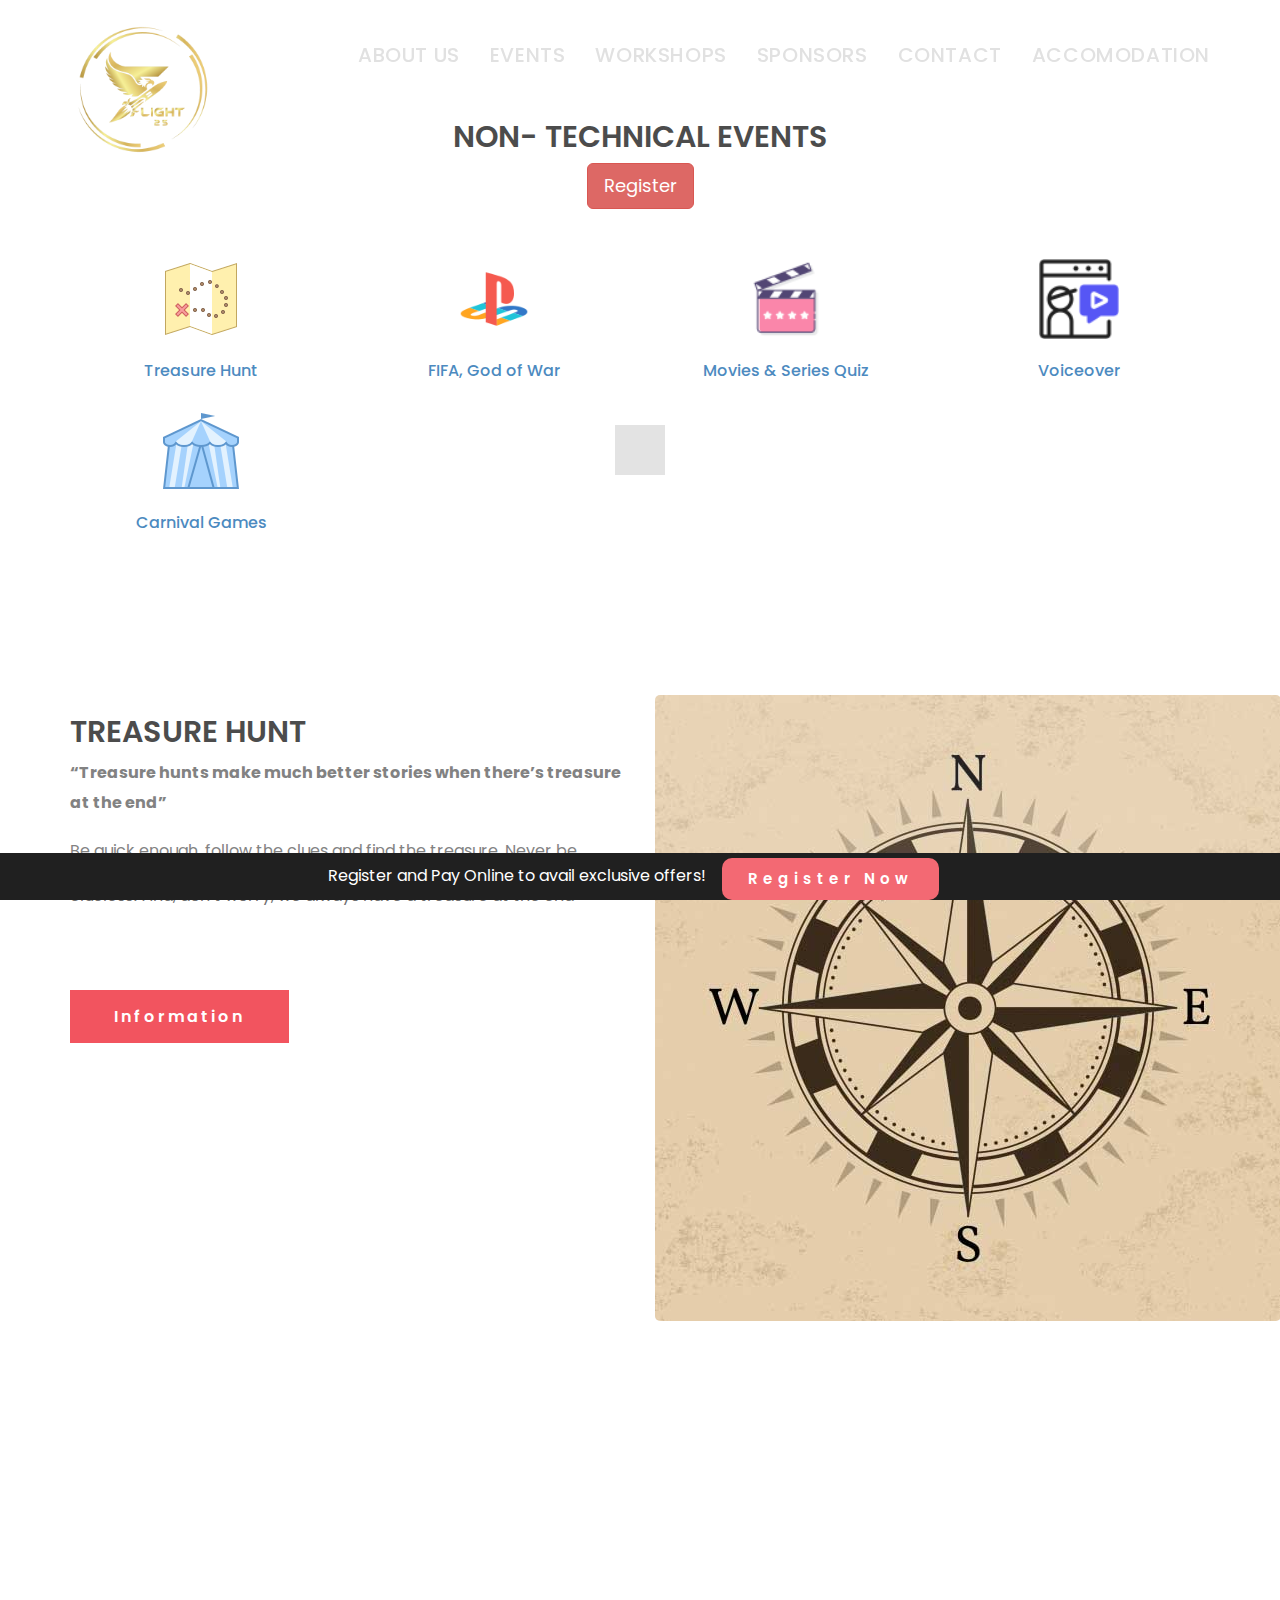
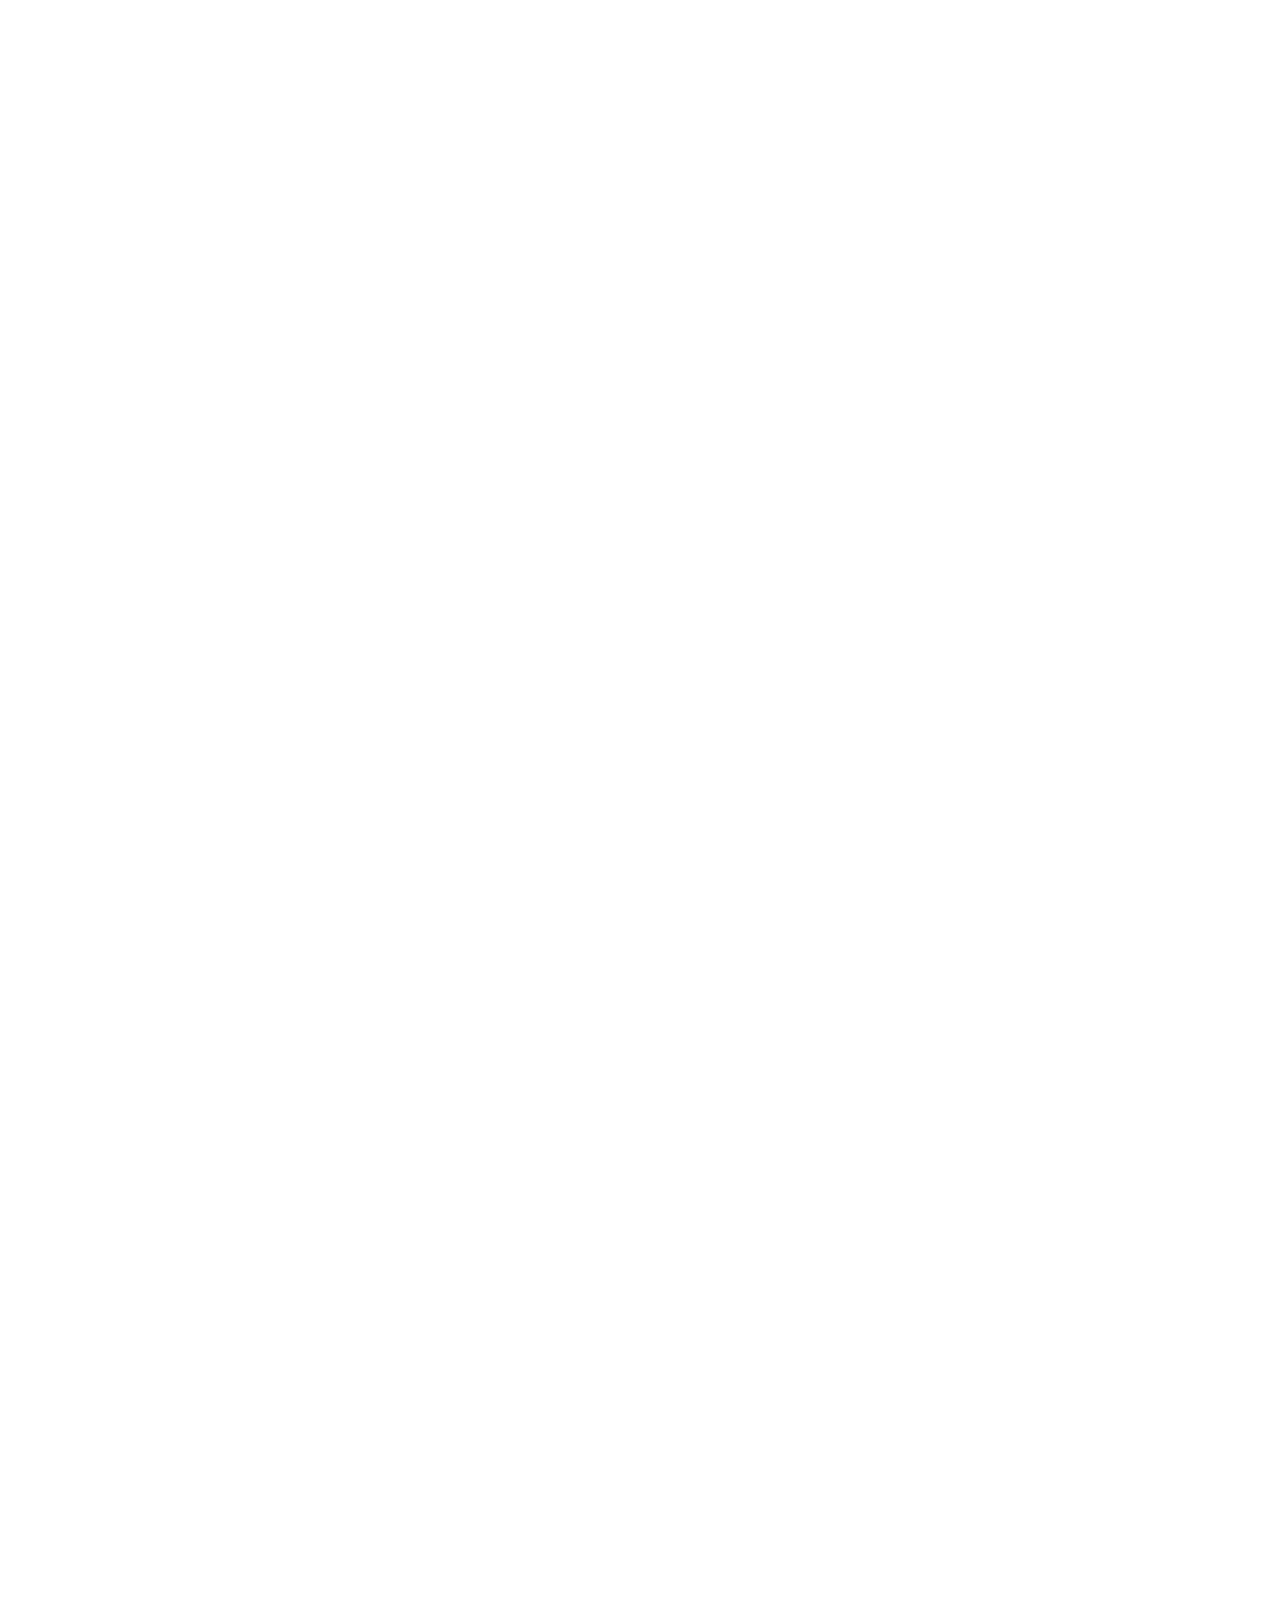
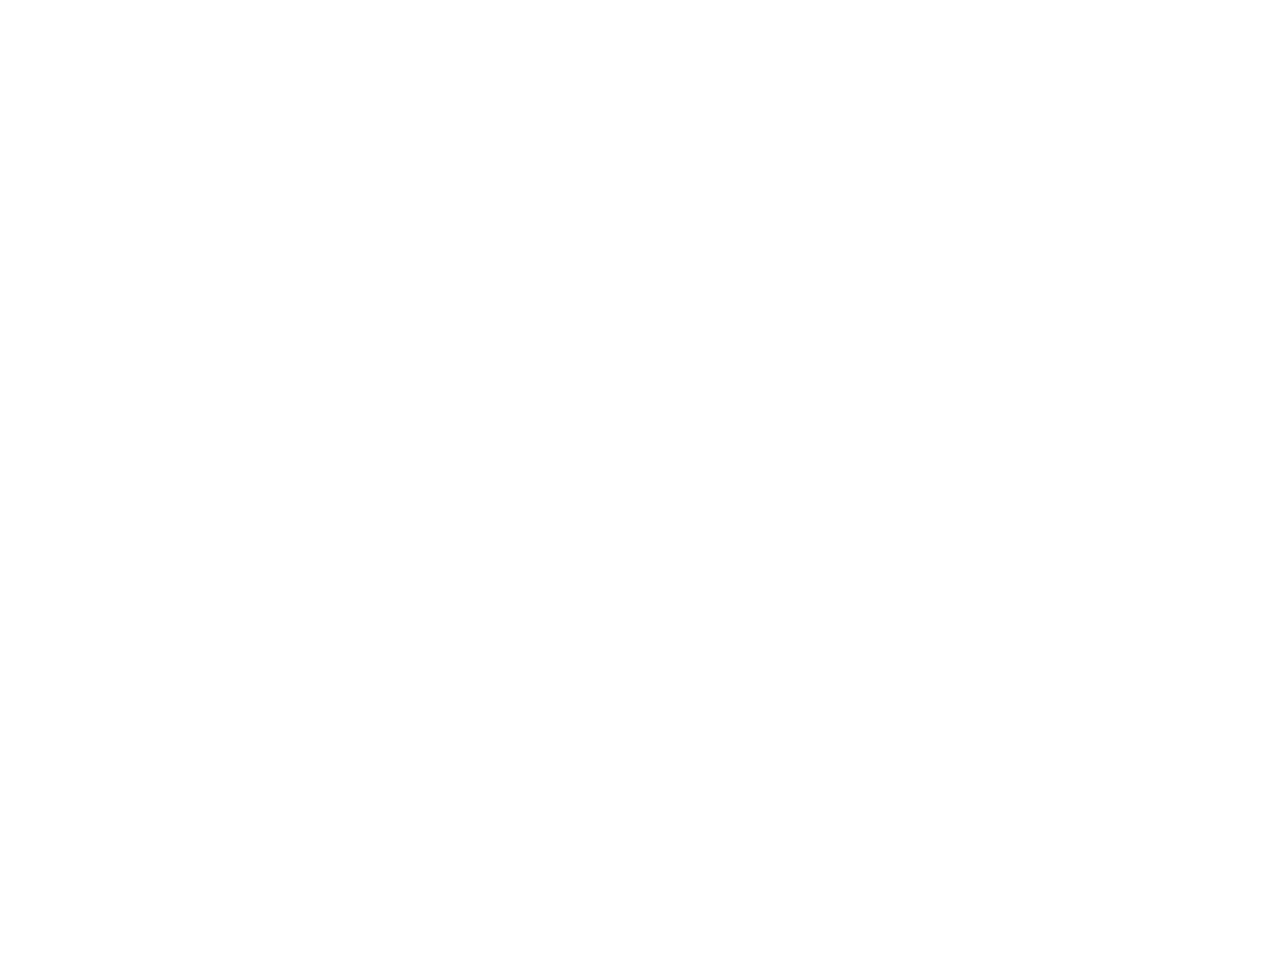
<file: nt-events.html>
<!DOCTYPE html>
<html lang="en">

<head>
	<title> FLIGHT'25</title>
	<link rel="icon" href="images/flight25.png">
	<meta name="description" content="">
	<meta name="author" content="">
	<meta charset="UTF-8">
	<meta http-equiv="X-UA-Compatible" content="IE=Edge">
	<meta name="viewport" content="width=device-width, initial-scale=1, maximum-scale=1">
	<link rel="apple-touch-icon" sizes="57x57" href="/apple-icon-57x57.png">
	<link rel="apple-touch-icon" sizes="60x60" href="/apple-icon-60x60.png">
	<link rel="apple-touch-icon" sizes="72x72" href="/apple-icon-72x72.png">
	<link rel="apple-touch-icon" sizes="76x76" href="/apple-icon-76x76.png">
	<link rel="apple-touch-icon" sizes="114x114" href="/apple-icon-114x114.png">
	<link rel="apple-touch-icon" sizes="120x120" href="/apple-icon-120x120.png">
	<link rel="apple-touch-icon" sizes="144x144" href="/apple-icon-144x144.png">
	<link rel="apple-touch-icon" sizes="152x152" href="/apple-icon-152x152.png">
	<link rel="apple-touch-icon" sizes="180x180" href="/apple-icon-180x180.png">
	<link rel="icon" type="image/png" sizes="192x192" href="/android-icon-192x192.png">
	<link rel="icon" type="image/png" sizes="32x32" href="/favicon-32x32.png">
	<link rel="icon" type="image/png" sizes="96x96" href="/favicon-96x96.png">
	<link rel="icon" type="image/png" sizes="16x16" href="/favicon-16x16.png">
	<link rel="manifest" href="/manifest.json">
	<meta name="msapplication-TileColor" content="#ffffff">
	<meta name="msapplication-TileImage" content="/ms-icon-144x144.png">
	<meta name="theme-color" content="#ffffff">
	<link rel="stylesheet" href="css/bootstrap.min.css">
	<link rel="stylesheet" href="css/animate.css">
	<link rel="stylesheet" href="css/font-awesome.min.css">
	<link rel="stylesheet" href="css/owl.theme.css">
	<link rel="stylesheet" href="css/owl.carousel.css">

	<!-- Main css -->
	<link rel="stylesheet" href="css/style_1.css">

	<!-- Google Font -->
	<link href='https://fonts.googleapis.com/css?family=Poppins:400,500,600' rel='stylesheet' type='text/css'>
	<!-- Start of  Zendesk Widget script -->
	<script id="ze-snippet" src="https://static.zdassets.com/ekr/snippet.js?key=68e1b89e-0692-433d-9577-a89e080243a0">

	</script>
	<!-- End of  Zendesk Widget script -->
</head>

<body data-spy="scroll" data-offset="50" data-target=".navbar-collapse">

	<!-- =========================
     PRE LOADER
============================== -->
	<div class="preloader">

		<div class="sk-rotating-plane"></div>

	</div>


	<!-- =========================
     NAVIGATION LINKS
============================== -->
	<div class="navbar navbar-fixed-top custom-navbar" role="navigation">
		<div class="container">

			<!-- navbar header -->
			<div class="navbar-header">
				<button class="navbar-toggle" data-toggle="collapse" data-target=".navbar-collapse">
					<span class="icon icon-bar"></span>
					<span class="icon icon-bar"></span>
					<span class="icon icon-bar"></span>
				</button>
				<!-- <a href="index.html" class="navbar-brand"><img src="./ms-icon-310x310.png"
						style="height: 100%;" />Flight'22</a> -->
						<a href="index.html" class="navbar-brand"><img src="images/flight25.png"
							 style="max-width:150px; margin-top: -20px;" /></a>
			</div>

			<div class="collapse navbar-collapse">

				<ul class="nav navbar-nav navbar-right">
					<li><a href="about.html">About us</a></li>
					<li><a href="events.html">Events</a></li>
					<li><a href="ws.html">Workshops</a></li>
					<li><a href="sponsors.html">Sponsors</a></li>
					<li><a href="contact.html">Contact</a></li>
					<li><a href="https://docs.google.com/forms/d/e/1FAIpQLSezbJrEQppAZR2ohKBkgIS1G-MVLbtbUbFjZ5xHf3a9aYjrtw/viewform?usp=header">Accomodation</a></li>
					<li>

						<!--	<a href="#register" class="btn btn-lg btn-danger smoothScroll wow fadeInUp" data-wow-delay="2.3s">REGISTER NOW</a> -->


				</ul>

			</div>

		</div>
	</div>
	<!-- Events list -->
	<section id="sponsors" class="parallax-section">
		<div class="container">
			<div class="row">

				<div class="wow bounceIn col-md-12 col-sm-12">
					<div class="section-title">
						<h2>Non- Technical Events</h2><a href="register.html"
							class="btn btn-lg btn-danger">Register</a>
					</div>
				</div>

				<div class="wow fadeInUp col-md-3 col-sm-6 col-xs-6" data-wow-delay="0.3s">
					<a href="#event15"><img src="images/icons8-treasure-map-80.png" alt="event15" class="icon"></a>
					<a href="#event15">
						<h3>Treasure Hunt</h3>
					</a>
				</div>
				<div class="wow fadeInUp col-md-3 col-sm-6 col-xs-6" data-wow-delay="0.3s">
					<a href="#event16"><img src="images/icons8-playstation-96.png" alt="event16" class="icon"></a>
					<a href="#event16">
						<h3>FIFA, God of War</h3>
					</a>
				</div>
				<div class="wow fadeInUp col-md-3 col-sm-6 col-xs-6" data-wow-delay="0.3s">
					<a href="#event17"><img src="images/icons8-movie-64.png" alt="event17" class="icon"></a>
					<a href="#event17">
						<h3>Movies & Series Quiz</h3>
					</a>
				</div>
				<div class="wow fadeInUp col-md-3 col-sm-6 col-xs-6" data-wow-delay="0.3s">
					<a href="#event18"><img src="images/icons8-video-64.png" alt="event18" class="icon"></a>
					<a href="#event18">
						<h3>Voiceover</h3>
					</a>
				</div>
				<div class="wow fadeInUp col-md-3 col-sm-6 col-xs-6" data-wow-delay="0.3s">
					<a href="#event19"><img src="images/icons8-circus-tent-80.png" alt="event19" class="icon"></a>
					<a href="#event19">
						<h3>Carnival Games</h3>
					</a>
				</div>
				<!-- <div class="wow fadeInUp col-md-3 col-sm-6 col-xs-6" data-wow-delay="0.3s">
					<a href="#event3"><img src="images/maths.png" alt="event3" class="icon"></a>
				<a href=" #event3">
						<h3>Math-o-Mania</h3>
					</a>

				</div> -->
				<!-- <div class="wow fadeInUp col-md-3 col-sm-6 col-xs-6" data-wow-delay="0.3s">
					<a href="#event4"><img src="images/connexions.png" alt="event4" class="icon"></a>
					<a href="#event4">
						<h3>Connexions</h3>
					</a>
					<h6>(Non- technical)</h6></a>
				</div> -->
				<!-- <div class="wow fadeInUp col-md-3 col-sm-6 col-xs-6" data-wow-delay="0.3s">
					<a href="#event5"><img src="images/logo.png" alt="event5" class="icon"></a>
					<a href="#event5">
						<h3>Know the Logo</h3>
					</a>

				</div> -->
			</div>
		</div>
	</section>


	<!-- Non-technical Events Description -->
	<section id="event15" class="parallax-section">
		<div class="container">
			<div class="row">

				<div class="wow fadeInUp col-md-6 col-sm-6" data-wow-delay="0.6s">
					<h2>Treasure Hunt</h2>
					<p class="des1">“Treasure hunts make much better stories when there’s treasure at the end”</p>
					<p class="des2">Be quick enough, follow the clues and find the treasure. Never be clueless! And,
						don’t worry, we always have a treasure at the end</p><br>
					<div id='pay'>
						<a target="_blank" href="files/th.pdf"
							class="btn btn-lg btn-danger">Information</a>
					</div>

				</div>

				<div class="wow fadeInUp col-md-6 col-sm-6" data-wow-delay="0.9s">
					<img class="img-circle" src="images/treasure.jpg" class="img-responsive" alt="Overview">
				</div>

			</div>
		</div>
	</section>


	<section id="event16" class="parallax-section">
		<div class="container">
			<div class="row">

				<div class="wow fadeInUp col-md-6 col-sm-6" data-wow-delay="0.6s">
					<h2>FIFA, God of War</h2>

					<p class="des2">The perfect stop to prove that you are a true gamer. FIFA players present in our MIT campus
as well as around the city are invited here to have a top-notch gaming experience and climb
your way to the top of the tournament to claim your REWARDS! </p><br>
					<div id='pay'>
						<a target="_blank" href="files/fifa.pdf" class="btn btn-lg btn-danger">Information</a>
					</div>

				</div>

				<div class="wow fadeInUp col-md-6 col-sm-6" data-wow-delay="0.9s">
					<img class="img-circle" src="images/fifa.jpg" class="img-responsive" alt="Overview">
				</div>

			</div>
		</div>
	</section>

	<section id="event17" class="parallax-section">
		<div class="container">
			<div class="row">

				<div class="wow fadeInUp col-md-6 col-sm-6" data-wow-delay="0.6s">
					<h2>Movies & Series Quiz</h2>
					<p class="des2">Are you guys the biggest film and series nerd of your college? Do you
know about Rachel better than ross / interstellar better than Nolan / or have better
photographic memory than Dr. Sheldon cooper then say “hold my beer” and rock
this event. A set of questions will be displayed on a screen which are based on
your favorite TV series and award-winning movies of all time the ones who
answers first will triumph in the end. Come on, let us make this event legend-
wait for it – dary..(Legendary). </p>
					<br>
					<div id='pay'>
						<a target="_blank" href="files/Movie Quiz.pdf" class="btn btn-lg btn-danger">Information</a>
					</div>

				</div>

				<div class="wow fadeInUp col-md-6 col-sm-6" data-wow-delay="0.9s">
					<img class="img-circle" src="images/movie.jpg" class="img-responsive" alt="Overview">
				</div>

			</div>
		</div>
	</section>
<br>
	<section id="event18" class="parallax-section">
		<div class="container">
			<div class="row">

				<div class="wow fadeInUp col-md-6 col-sm-6" data-wow-delay="0.6s">
					<h2>Voiceover</h2>

					<p class="des2">Tired of all the technical stuff?? And just to have some fun here is
the voice event for you. A video will be played in the screen in front of the
participant without audio, the performer has to dub the video with optimal lip
sinking. This is a fun event where serious movie punchline scenes could be
made into a comedy scene or funny scenes could be made serious. All depends
on the performers. So what are you waiting for come lets dub!
</p>
					<br>
					<div id='pay'>
						<a target="_blank" href="files/Voiceover.pdf" class="btn btn-lg btn-danger">Information</a>
					</div>

				</div>

				<div class="wow fadeInUp col-md-6 col-sm-6" data-wow-delay="0.9s">
					<img class="img-circle" src="images/dub.jpg" class="img-responsive" alt="Overview">
				</div>

			</div>
		</div>
	</section><br>
	<section id="event19" class="parallax-section">
		<div class="container">
			<div class="row">

				<div class="wow fadeInUp col-md-6 col-sm-6" data-wow-delay="0.6s">
					<h2>Carnival Games</h2>
					<p class="des1">Life is short, go to the carnival </p>
					<p class="des2">
A carnival game is a game of chance or skill that can be seen at a traveling carnival, charity fund
raiser, amusement arcade and amusement park, or on a state and county fair midway. They are also
commonly played on holidays.
Carnival games are usually operated on a "pay per play" basis. Most games offer a small prize to the
winner. Prizes may include items like stuffed animals, toys, or posters. Continued play is encouraged
as multiple small prizes may be traded in for a larger prize. Multiplayer games JUGGLING
BALLONS is one example may change the size of the prize with the number of players. In a more
difficult game, including the "Baseball and Basket" or "Stand the Bottle", a large prize may be
awarded to any winner.</p>
					<br>
					<div id='pay'>
						<a target="_blank" href="files/cg.pdf" class="btn btn-lg btn-danger">Information</a>
					</div>

				</div>

				<div class="wow fadeInUp col-md-6 col-sm-6" data-wow-delay="0.9s">
					<img class="img-circle" src="images/carnival.jpg" class="img-responsive" alt="Overview">
				</div>

			</div>
		</div>
	</section>

	<!-- =========================
    FOOTER SECTION
============================== -->
	<footer>
		<div class="container">
			<div class="row">

				<div class="col-md-12 col-sm-12">
					<p class="wow fadeInUp" data-wow-delay="0.6s">FLIGHT 2023 | A A E</p>
				</div>
				<ul class="social-icon">
					<li><a target="_blank" href="https://www.linkedin.com/company/department-of-aerospace-engineering-madras-institute-of-technology/" class="fa fa-linkedin wow fadeInUp" data-wow-delay="1s"></a></li>
					<li><a target="_blank" href="https://www.instagram.com/flight_aae"
							class="fa fa-instagram wow fadeInUp" data-wow-delay="1s"></a></li>
					<li><a target="_blank" href="mailto:aero_association@mitindia.edu"
							class="fa fa-envelope wow fadeInUp" data-wow-delay="1s"></a></li>
				</ul>

			</div>
		</div>
	</footer>

	<div id='footer'>
		Register and Pay Online to avail exclusive offers! &nbsp&nbsp&nbsp<a href="register.html"
			class="btn btn-lg btn-danger">Register Now</a>

	</div>

	<!-- Back top -->
	<a href="#back-top" class="go-top"><i class="fa fa-angle-up"></i></a>


	<!-- =========================
     SCRIPTS
============================== -->
	<script src="js/jquery.js"></script>
	<script src="js/bootstrap.min.js"></script>
	<script src="js/jquery.parallax.js"></script>
	<script src="js/owl.carousel.min.js"></script>
	<script src="js/smoothscroll.js"></script>
	<script src="js/wow.min.js"></script>
	<script src="js/custom.js"></script>
	<!-- Global site tag (gtag.js) - Google Analytics -->
	<script async src="https://www.googletagmanager.com/gtag/js?id=UA-111855976-1"></script>
	<script>
		window.dataLayer = window.dataLayer || [];
		function gtag() { dataLayer.push(arguments); }
		gtag('js', new Date());

		gtag('config', 'UA-111855976-1');
	</script>


</body>

</html>
</file>
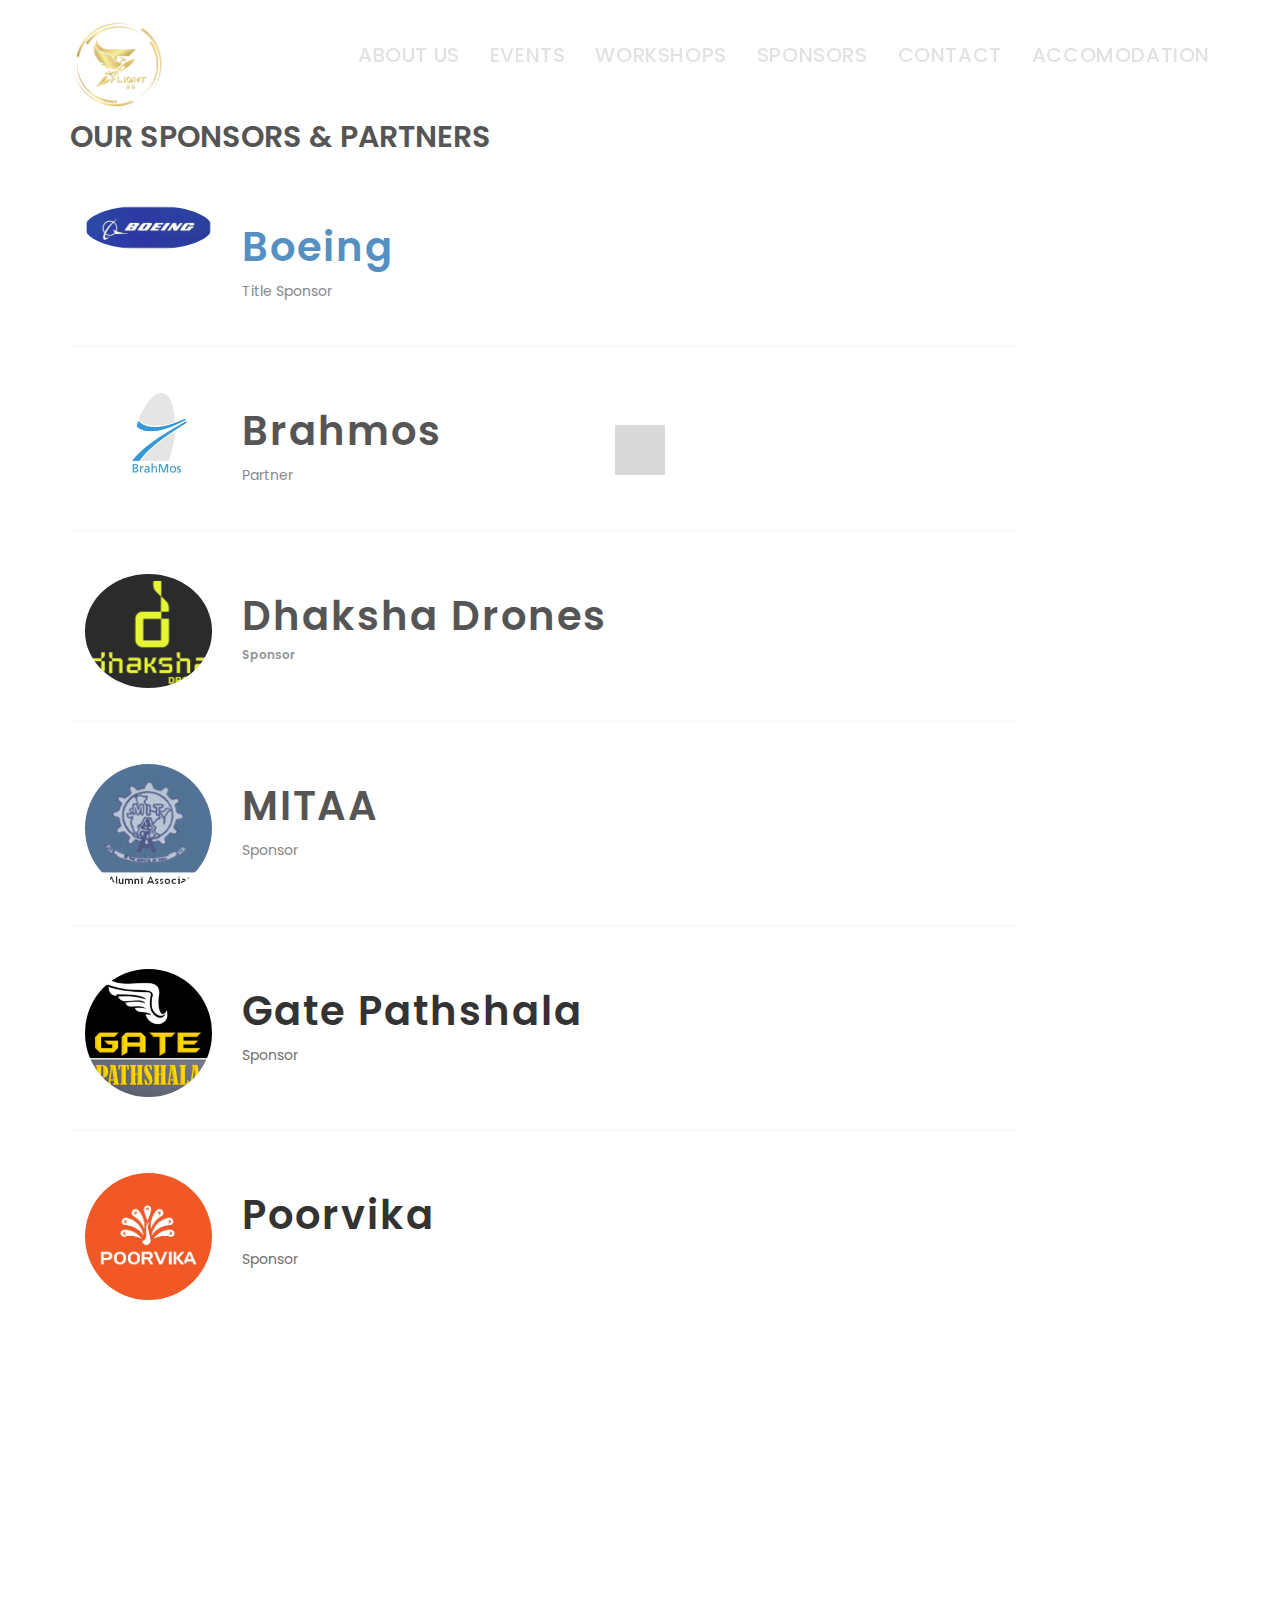
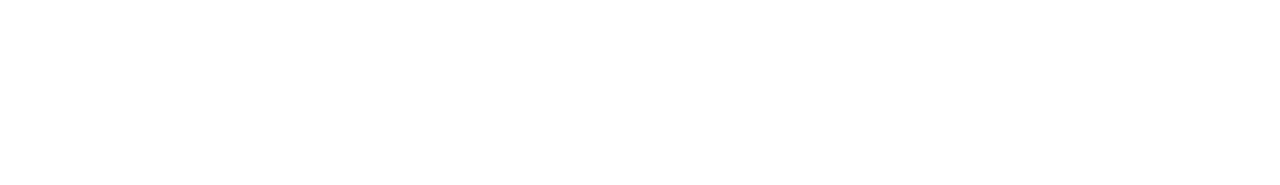
<file: sponsors.html>
<!DOCTYPE html>
<html lang="en">

<head>
	<title> FLIGHT'25</title>
	<link rel="icon" href="images/flight25.png">
	<meta name="description" content="">
	<meta name="author" content="">
	<meta charset="UTF-8">
	<meta http-equiv="X-UA-Compatible" content="IE=Edge">
	<meta name="viewport" content="width=device-width, initial-scale=1, maximum-scale=1">
	<link rel="apple-touch-icon" sizes="57x57" href="/apple-icon-57x57.png">
	<link rel="apple-touch-icon" sizes="60x60" href="/apple-icon-60x60.png">
	<link rel="apple-touch-icon" sizes="72x72" href="/apple-icon-72x72.png">
	<link rel="apple-touch-icon" sizes="76x76" href="/apple-icon-76x76.png">
	<link rel="apple-touch-icon" sizes="114x114" href="/apple-icon-114x114.png">
	<link rel="apple-touch-icon" sizes="120x120" href="/apple-icon-120x120.png">
	<link rel="apple-touch-icon" sizes="144x144" href="/apple-icon-144x144.png">
	<link rel="apple-touch-icon" sizes="152x152" href="/apple-icon-152x152.png">
	<link rel="apple-touch-icon" sizes="180x180" href="/apple-icon-180x180.png">
	<link rel="icon" type="image/png" sizes="192x192" href="/android-icon-192x192.png">
	<link rel="icon" type="image/png" sizes="32x32" href="/favicon-32x32.png">
	<link rel="icon" type="image/png" sizes="96x96" href="/favicon-96x96.png">
	<link rel="icon" type="image/png" sizes="16x16" href="/favicon-16x16.png">
	<link rel="manifest" href="/manifest.json">
	<meta name="msapplication-TileColor" content="#ffffff">
	<meta name="msapplication-TileImage" content="/ms-icon-144x144.png">
	<meta name="theme-color" content="#ffffff">
	<link rel="stylesheet" href="css/bootstrap.min.css">
	<link rel="stylesheet" href="css/animate.css">
	<link rel="stylesheet" href="css/font-awesome.min.css">
	<link rel="stylesheet" href="css/owl.theme.css">
	<link rel="stylesheet" href="css/owl.carousel.css">

	<!-- Main css -->
	<link rel="stylesheet" href="css/style_1.css">

	<!-- Google Font -->
	<link href='https://fonts.googleapis.com/css?family=Poppins:400,500,600' rel='stylesheet' type='text/css'>
	<!-- Start of  Zendesk Widget script -->
	<script id="ze-snippet"
		src="https://static.zdassets.com/ekr/snippet.js?key=68e1b89e-0692-433d-9577-a89e080243a0"> </script>
	<!-- End of  Zendesk Widget script -->
</head>

<body data-spy="scroll" data-offset="50" data-target=".navbar-collapse">

	<!-- =========================
     PRE LOADER
============================== -->
	<div class="preloader">

		<div class="sk-rotating-plane"></div>

	</div>


	<!-- =========================
     NAVIGATION LINKS
============================== -->

	<div class="navbar navbar-fixed-top custom-navbar" role="navigation">

		<div class="container">

			<!-- navbar header -->

			<div class="navbar-header">

				<button class="navbar-toggle" data-toggle="collapse" data-target=".navbar-collapse">

					<span class="icon icon-bar"></span>
					<span class="icon icon-bar"></span>
					<span class="icon icon-bar"></span>
				</button>

				<!-- <a href="index.html" class="navbar-brand"><img src="./ms-icon-310x310.png"
						style="height: 100%;" />Flight'20</a> -->
						<a href="index.html" class="navbar-brand"><img src="images/flight25.png"
							 style="max-width:100px; margin-top: -20px;" /></a>

			</div>

			<div class="collapse navbar-collapse">

				<ul class="nav navbar-nav navbar-right">
					<li><a href="about.html">About us</a></li>
					<li><a href="events.html">Events</a></li>
					<li><a href="ws.html">Workshops</a></li>
					<li><a href="sponsors.html">Sponsors</a></li>
					<li><a href="contact.html">Contact</a></li>
					<li><a href="https://docs.google.com/forms/d/e/1FAIpQLSezbJrEQppAZR2ohKBkgIS1G-MVLbtbUbFjZ5xHf3a9aYjrtw/viewform?usp=header">Accomodation</a></li>
					

						<!--	<a href="#register" class="btn btn-lg btn-danger smoothScroll wow fadeInUp" data-wow-delay="2.3s">REGISTER NOW</a> -->


				</ul>

			</div>

		</div>
	</div>


	<!-- =========================
    SPONSORS SECTION
============================== -->
	<section id="program" class="parallax-section" >
		<div class="container">
			<div class="row">

				<div class="wow fadeInUp col-md-12 col-sm-12" data-wow-delay="0.6s">
					<div class="section-title">
						<h2>Our Sponsors & Partners</h2>

					</div>
				</div>

				<div class="wow fadeInUp col-md-10 col-sm-10" data-wow-delay="0.9s">
					<!-- Nav tabs -->
					<!--<ul class="nav nav-tabs" role="tablist">
					<li class="active"><a href="#fday" aria-controls="fday" role="tab" data-toggle="tab">FIRST DAY</a></li>
					<li><a href="#sday" aria-controls="sday" role="tab" data-toggle="tab">SECOND DAY</a></li>
					<li><a href="#tday" aria-controls="tday" role="tab" data-toggle="tab">THIRD DAY</a></li>
				</ul>-->
					<!-- tab panes -->
					<div class="tab-content">

						<div role="tabpanel" class="tab-pane active" id="fday">
							<!-- program speaker here -->
							<div class="col-md-2 col-sm-2">
								<img src="images/Boeing.png" class="img-responsive" alt="Boeing">
							</div>
							<div class="col-md-10 col-sm-10">
								<!--<h6>
								<span><i class="fa fa-clock-o"></i> 09.00 AM</span>
								<span><i class="fa fa-map-marker"></i> Room 240</span>
							</h6>-->
								
								 <a target="_blank" href="#">
									<!-- <h4>garudaaerospace.com</h4> -->
									<h1>Boeing</h1>
								</a> 
								<p> Title Sponsor</p>
							 </div> 
							 <!-- program divider -->
							<!--div class="program-divider col-md-12 col-sm-12"></div>
							<!-- program speaker here -->
							<!--div class="col-md-2 col-sm-2">
								<img src="images/honeywell.png" class="img-responsive" alt="garuda">
							</div-->
							<!--div class="col-md-10 col-sm-10">
								<!--<h6>
								<span><i class="fa fa-clock-o"></i> 09.00 AM</span>
								<span><i class="fa fa-map-marker"></i> Room 240</span>
							</h6>-->
								<!--h1>Honeywell Aerospace</h1>
								 <a target="_blank" href="http://www.garudaaerospace.com">
									<h4>garudaaerospace.com</h4>
								</a> -->
								<!--p> Associate Sponsor</p>
							 </div> 
							 program divider -->
							<div class="program-divider col-md-12 col-sm-12"></div>

							<!-- program speaker here -->
							<div class="col-md-2 col-sm-2">
								<img src="images/Brahmos.jpeg" class="img-responsive" alt="Brahmos">
							</div>
							<div class="col-md-10 col-sm-10">

								<h1>Brahmos</h1>
								<!-- <a target="_blank" href="http://www.poorvikamobile.com">
									<h4>poorvikamobile.com</h4>
								</a> -->
								<p>Partner</p>
							</div>

							<!-- program divider -->
							<!-- <div class="program-divider col-md-12 col-sm-12"></div> -->

							<!-- program speaker here -->
							<!-- <div class="col-md-2 col-sm-2">
								<img src="images/News18-Tamil-Nadu.png" class="img-responsive" alt="News18-Tamil-Nadu">
							</div>
							<div class="col-md-10 col-sm-10">

								<h1>News 18 Tamil</h1>
								<a target="_blank" href="https://tamil.news18.com/">
									<h4>tamil.news18.com</h4>
								</a>
								<p>Media-Sponsor</p>
							</div> -->
							<!-- program divider -->
							<div class="program-divider col-md-12 col-sm-12"></div>

							<!-- program speaker here -->
							<div class="col-md-2 col-sm-2">
								<img src="images/dhaksha drones.jpg" class="img-responsive" alt="dhaksha Drones">
							</div>
							<div class="col-md-10 col-sm-10">

								<h1 >Dhaksha Drones</h1>
								<a target="_blank"href="#" >
									<h4>Sponsor</h4>
								</a>

							</div>
							<!-- program divider -->
							<div class="program-divider col-md-12 col-sm-12"></div>

							<!-- program speaker here -->
							<div class="col-md-2 col-sm-2">
								<img src="images/mitaa_logo.png" class="img-responsive" alt="mitaa">
							</div>
							<div class="col-md-10 col-sm-10">
								<h1>MITAA </h1>
								<!-- <a target="_blank" href="http://www.uniqtechnilogies.co.in"><h4>uniqtechnologies.co.in</h4></a> -->
								<p>Sponsor</p>
							</div>
						</div>

						<!-- <div class="program-divider col-md-12 col-sm-12"></div> -->

						<!-- program speaker here -->
						<!-- <div class="col-md-2 col-sm-2">
							<img src="images/IAS.png" class="img-responsive" alt="tue">
						</div>
						<div class="col-md-10 col-sm-10">
							<h1>RAM'S IAS Study Circle</h1>
							<a target="_blank" href="https://www.ramsiasstudycircle.com/">
								<h4>ramsiasstudycircle.com</h4>
							</a> -->
							<!--<a target="_blank" href="http://www.uniqtechnilogies.co.in"><h4>uniqtechnologies.co.in</h4></a>-->
							<!-- <p></p>
						</div> -->
					<!-- </div> -->

					<!-- program divider -->
					<div class="program-divider col-md-12 col-sm-12"></div>

					<!-- program speaker here -->
					<div class="col-md-2 col-sm-2">
						<img src="images/gate pathshala.png" class="img-responsive" alt="Gate Pathashala">
					</div>
					<div class="col-md-10 col-sm-10">
						<h1>Gate Pathshala </h1>
						<!-- <a target="_blank" href="http://www.uniqtechnilogies.co.in"><h4>uniqtechnologies.co.in</h4></a> -->
						<p>Sponsor</p>
					</div>
				</div>

				<!-- program divider -->
				<div class="program-divider col-md-12 col-sm-12"></div>

				<!-- program speaker here -->
				<div class="col-md-2 col-sm-2">
					<img src="images/poorvika_logo.png" class="img-responsive" alt="Poorvika">
				</div>
				<div class="col-md-10 col-sm-10">
					<h1>Poorvika </h1>
					<!-- <a target="_blank" href="http://www.uniqtechnilogies.co.in"><h4>uniqtechnologies.co.in</h4></a> -->
					<p>Sponsor</p>
				</div>
			</div>

				<!-- <div class="program-divider col-md-12 col-sm-12"></div>
					<div class="program-divider col-md-12 col-sm-12"></div> -->

					<!-- program speaker here -->
					<!-- <div class="col-md-2 col-sm-2">
						<img src="images/st.jpg" class="img-responsive" alt="st_courier">
					</div>
					<div class="col-md-10 col-sm-10">
						<h1>ST COURIERS (P) Ltd.,</h1>
						<a target="_blank" href="http://www.stcourier.com">
							<h4>stcourier.com</h4>
						</a>
						<p>Logistics partner </p>
					</div> -->
				</div>

	</section>

	<!-- =========================
    FOOTER SECTION
============================== -->
	<footer>
		<div class="container">
			<div class="row">

				<div class="col-md-12 col-sm-12"> </div>
			</div>
			<ul class="social-icon">
				<p class="wow fadeInUp" data-wow-delay="0.6s">FLIGHT 2024 | A A E</p>
				<li><a target="_blank" href="https://www.linkedin.com/company/department-of-aerospace-engineering-madras-institute-of-technology/" class="fa fa-linkedin wow fadeInUp" data-wow-delay="1s"></a></li>
				<li><a target="_blank" href="https://www.instagram.com/flight_aae" class="fa fa-instagram wow fadeInUp"
						data-wow-delay="1s"></a></li>
				<li><a target="_blank" href="mailto:aero_association@mitindia.edu" class="fa fa-envelope wow fadeInUp"
						data-wow-delay="1s"></a></li>
			</ul>
		</div>
	</footer>

	<!-- Back top -->
	<a href="#back-top" class="go-top"><i class="fa fa-angle-up"></i></a>


	<!-- =========================
     SCRIPTS
============================== -->
	<script src="js/jquery.js"></script>
	<script src="js/bootstrap.min.js"></script>
	<script src="js/jquery.parallax.js"></script>
	<script src="js/owl.carousel.min.js"></script>
	<script src="js/smoothscroll.js"></script>
	<script src="js/wow.min.js"></script>
	<script src="js/custom.js"></script>
	<!-- Global site tag (gtag.js) - Google Analytics -->
	<script async src="https://www.googletagmanager.com/gtag/js?id=UA-111855976-1"></script>
	<script>
		window.dataLayer = window.dataLayer || [];
		function gtag() { dataLayer.push(arguments); }
		gtag('js', new Date());

		gtag('config', 'UA-111855976-1');
	</script>


</body>

</html>
</file>
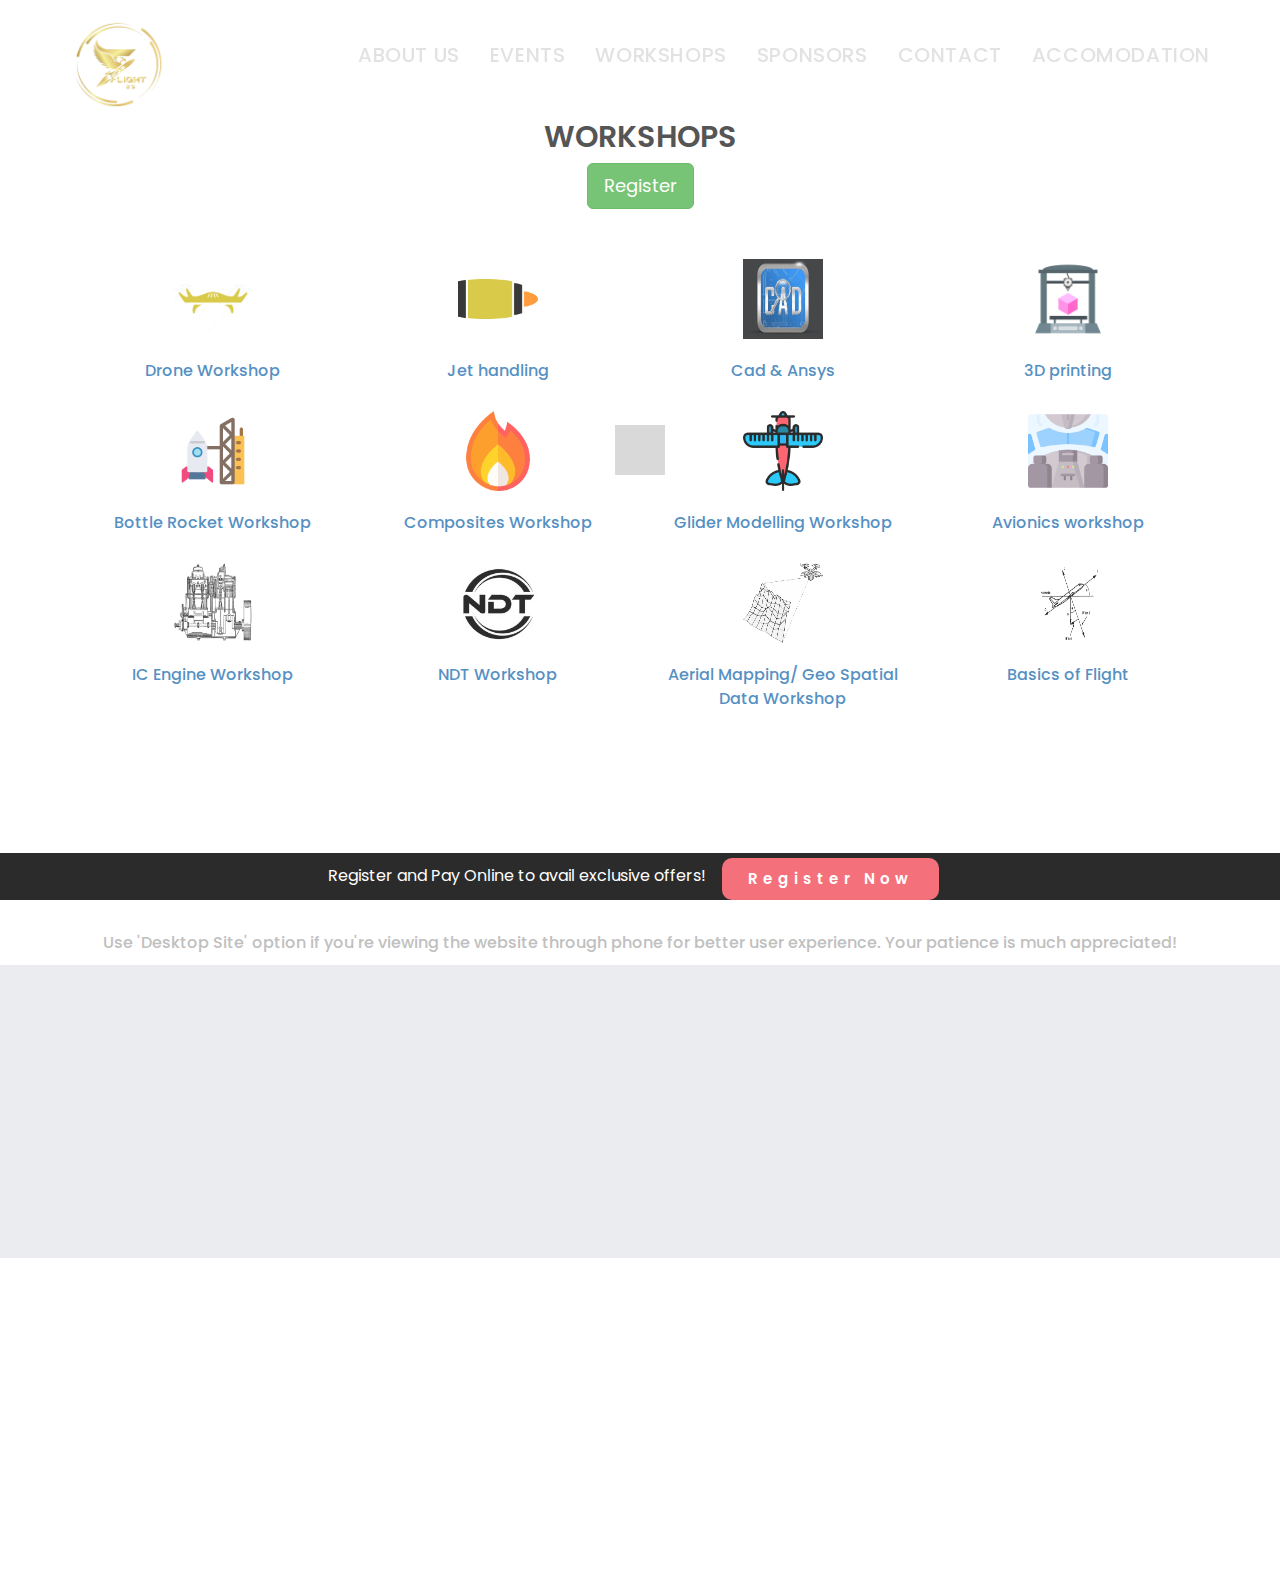
<file: ws.html>
<!DOCTYPE html>
<html lang="en">

<head>
	<title> FLIGHT'25</title>
	<link rel="icon" href="images/flight25.png">
	<meta name="description" content="">
	<meta name="author" content="">
	<meta charset="UTF-8">
	<meta http-equiv="X-UA-Compatible" content="IE=Edge">
	<meta name="viewport" content="width=device-width, initial-scale=1, maximum-scale=1">
	<link rel="apple-touch-icon" sizes="57x57" href="/apple-icon-57x57.png">
	<link rel="apple-touch-icon" sizes="60x60" href="/apple-icon-60x60.png">
	<link rel="apple-touch-icon" sizes="72x72" href="/apple-icon-72x72.png">
	<link rel="apple-touch-icon" sizes="76x76" href="/apple-icon-76x76.png">
	<link rel="apple-touch-icon" sizes="114x114" href="/apple-icon-114x114.png">
	<link rel="apple-touch-icon" sizes="120x120" href="/apple-icon-120x120.png">
	<link rel="apple-touch-icon" sizes="144x144" href="/apple-icon-144x144.png">
	<link rel="apple-touch-icon" sizes="152x152" href="/apple-icon-152x152.png">
	<link rel="apple-touch-icon" sizes="180x180" href="/apple-icon-180x180.png">
	<link rel="icon" type="image/png" sizes="192x192" href="/android-icon-192x192.png">
	<link rel="icon" type="image/png" sizes="32x32" href="/favicon-32x32.png">
	<link rel="icon" type="image/png" sizes="96x96" href="/favicon-96x96.png">
	<link rel="icon" type="image/png" sizes="16x16" href="/favicon-16x16.png">
	<link rel="manifest" href="/manifest.json">
	<meta name="msapplication-TileColor" content="#ffffff">
	<meta name="msapplication-TileImage" content="/ms-icon-144x144.png">
	<meta name="theme-color" content="#ffffff">
	<link rel="stylesheet" href="css/bootstrap.min.css">
	<link rel="stylesheet" href="css/animate.css">
	<link rel="stylesheet" href="css/font-awesome.min.css">
	<link rel="stylesheet" href="css/owl.theme.css">
	<link rel="stylesheet" href="css/owl.carousel.css">

	<!-- Main css -->
	<link rel="stylesheet" href="css/style_1.css">

	<!-- Google Font -->
	<link href='https://fonts.googleapis.com/css?family=Poppins:400,500,600' rel='stylesheet' type='text/css'>
	<!-- Start of  Zendesk Widget script -->
	<script id="ze-snippet"
		src="https://static.zdassets.com/ekr/snippet.js?key=68e1b89e-0692-433d-9577-a89e080243a0"> </script>
	<!-- End of  Zendesk Widget script -->
</head>

<body data-spy="scroll" data-offset="50" data-target=".navbar-collapse">

	<!-- =========================
     PRE LOADER
============================== -->
	<div class="preloader">

		<div class="sk-rotating-plane"></div>

	</div>


	<!-- =========================
     NAVIGATION LINKS
============================== -->
	<div class="navbar navbar-fixed-top custom-navbar" role="navigation">
		<div class="container">

			<!-- navbar header -->
			<div class="navbar-header">
				<button class="navbar-toggle" data-toggle="collapse" data-target=".navbar-collapse">
					<span class="icon icon-bar"></span>
					<span class="icon icon-bar"></span>
					<span class="icon icon-bar"></span>
				</button>
				<!-- <a href="index.html" class="navbar-brand"><img src="./ms-icon-310x310.png"
						style="height: 100%;" />FLIGHT'25</a> -->
						<a href="index.html" class="navbar-brand"><img src="images/flight25.png"
							 style="max-width:100px; margin-top: -20px;" /></a>
			</div>

			<div class="collapse navbar-collapse">

				<ul class="nav navbar-nav navbar-right">
					<li><a href="about.html">About us</a></li>
					<li><a href="events.html">Events</a></li>
					<li><a href="ws.html">Workshops</a></li>
					<li><a href="sponsors.html">Sponsors</a></li>
					<li><a href="contact.html">Contact</a></li>
					<li><a href="https://docs.google.com/forms/d/e/1FAIpQLSezbJrEQppAZR2ohKBkgIS1G-MVLbtbUbFjZ5xHf3a9aYjrtw/viewform?usp=header">Accomodation</a></li>
					<li>

						<!--	<a href="#register" class="btn btn-lg btn-danger smoothScroll wow fadeInUp" data-wow-delay="2.3s">REGISTER NOW</a> -->


				</ul>

			</div>

		</div>
	</div>



	<!-- =========================
    update SECTION
==============================
<section id="update" class="parallax-section">
	<div class="container">
		<div class="row">

			<div class="col-md-12 col-sm-12">
				<h3 class="wow bounceIn" data-wow-delay="0.9s">Workhops for you are getting ready.</h3>
				<h1 class="wow fadeInUp" data-wow-delay="1.6s">We'll be back soon!</h1>
				<h3 class="wow bounceIn" data-wow-delay="0.9s">Stay tuned.</h3>
				<a target="_blank" href="https://www.fb.com/flightmit" class="btn btn-lg btn-default smoothScroll wow fadeInUp hidden-xs" data-wow-delay="2.3s">For more Info</a>

			</div>


		</div>
	</div>
</section>-->


	<!-- Events list -->
	<section id="sponsors" class="parallax-section">
		<div class="container">
			<div class="row">

				<div class="wow bounceIn col-md-12 col-sm-12">
					<div class="section-title">
						<h2>WORKSHOPS</h2><a href="https://docs.google.com/forms/d/e/1FAIpQLSc9wM08z7n8m_OajkLIQfFmzmtzgBrY5DSrZT1ZB7ET-5Khag/viewform?usp=sharing"
							class="btn btn-lg btn-success">Register</a>
					</div>
				</div>


				<!-- <div class="wow fadeInUp col-md-3 col-sm-6 col-xs-6" data-wow-delay="0.3s">
					<a href="#event1"><img src="images/control.png" alt="event3" class="icon"></a>
					<a href="#event1">
						<h3>Control Line</h3>
					</a>

				</div> -->
				<!--<div class="wow fadeInUp col-md-3 col-sm-6 col-xs-6" data-wow-delay="0.3s">
					<a href="#event1"><img src="images/comp2.png" alt="event4" class="icon"></a>
					<a href="#event1">
						<h3>Composites Workshops</h3>
					</a>

				<!-- </div>
				<div class="wow fadeInUp col-md-3 col-sm-6 col-xs-6" data-wow-delay="0.3s">
					<a href="#event3"><img src="images/comp1.png" alt="event5" class="icon"></a>
					<a href="#event3">
						<h3>Composites (HYBRID)</h3>
					</a> -->

				</div>
				<div class="wow fadeInUp col-md-3 col-sm-6 col-xs-6" data-wow-delay="0.3s">
					<a href="#event7"><img src="images/drone.png" alt="event6" class="icon"></a>
					<a href="#event7">
						<h3>Drone Workshop</h3>
					</a>

				</div>
				<div class="wow fadeInUp col-md-3 col-sm-6 col-xs-6" data-wow-delay="0.3s">
					<a href="#event8"><img src="images/jets.png" alt="event7" class="icon"></a>
					<a href="#event8">
						<h3>Jet handling</h3>
					</a>
				</div>
				<div class="wow fadeInUp col-md-3 col-sm-6 col-xs-6" data-wow-delay="0.3s">
					<a href="#event9"><img src="images/cad images.jpeg" alt="event8" class="icon"></a>
					<a href="#event9">
						<h3>Cad & Ansys</h3>
					</a>
				</div>
				<div class="wow fadeInUp col-md-3 col-sm-6 col-xs-6" data-wow-delay="0.3s">
					<a href="#event3"><img src="images/3dprint.png" alt="event2" class="icon"></a>
					<a href="#event3">
						<h3>3D printing</h3>
					</a>
				</div>
				<div class="wow fadeInUp col-md-3 col-sm-6 col-xs-6" data-wow-delay="0.3s">
					<a href="#event4"><img src="images/rocc.png" alt="event3" class="icon"></a>
					<a href="#event4">
						<h3>Bottle Rocket Workshop</h3>
					</a>
				</div>
				<div class="wow fadeInUp col-md-3 col-sm-6 col-xs-6" data-wow-delay="0.3s">
					<a href="#event5"><img src="images/comb.png" alt="event4" class="icon"></a>
					<a href="#event5">
						<h3>Composites Workshop</h3>
					</a>
				</div>
				<div class="wow fadeInUp col-md-3 col-sm-6 col-xs-6" data-wow-delay="0.3s">
					<a href="#event6"><img src="images/rcpl.png" alt="event5" class="icon"></a>
					<a href="#event6">
						<h3>Glider Modelling Workshop</h3>
					</a>
				</div>
				<div class="wow fadeInUp col-md-3 col-sm-6 col-xs-6" data-wow-delay="0.3s">
					<a href="#event10"><img src="images/Avionics workshop.png" alt="event6" class="icon"></a>
					<a href="#event10">
						<h3>Avionics workshop</h3>
					</a>

				<!-- <div class="wow fadeInUp col-md-3 col-sm-6 col-xs-6" data-wow-delay="0.3s">
					<a href="#event7"><img src="images/matlab.png" alt="event8" class="icon"></a>
					<a href="#event7">
						<h3>Flow Analysis</h3>
					</a>
				</div> -->
			</div>
			<div class="wow fadeInUp col-md-3 col-sm-6 col-xs-6" data-wow-delay="0.3s">
				<a href="#event6"><img src="images/icengine.gif" alt="event5" class="icon"></a>
				<a href="#event6">
					<h3>IC Engine Workshop</h3>
				</a>
			</div>
			<div class="wow fadeInUp col-md-3 col-sm-6 col-xs-6" data-wow-delay="0.3s">
				<a href="#event6"><img src="images/ndt.jpg" alt="event5" class="icon"></a>
				<a href="#event6">
					<h3>NDT Workshop</h3>
				</a>
			</div>
			<div class="wow fadeInUp col-md-3 col-sm-6 col-xs-6" data-wow-delay="0.3s">
				<a href="#event6"><img src="images/aerial.png" alt="event5" class="icon"></a>
				<a href="#event6">
					<h3>Aerial Mapping/ Geo Spatial Data Workshop</h3>
				</a>
			</div>
			<div class="wow fadeInUp col-md-3 col-sm-6 col-xs-6" data-wow-delay="0.3s">
				<a href="#event6"><img src="images/basicsofflight.avif" alt="event5" class="icon"></a>
				<a href="#event6">
					<h3>Basics of Flight</h3>
				</a>
			</div>
		</div>

<!-- <div class="wow bounceIn col-md-12 col-sm-12">
					<div class="section-title">
						<h2>AERO Expo</h2><a href="https://forms.gle/SpbkA33cMnRvXEpP6"
							class="btn btn-lg btn-danger">Register</a>
					</div>
				</div>
<div class="wow bounceIn col-md-12 col-sm-12" data-wow-delay="0.3s">
					<a href="#event9"><img src="images/agri.png" class="icon" alt="event9" width="100px" height="80px"></a>
					<a href="#event9">
						<h3>Agri Drone</h3>
					</a>
<center><p style="color:orange">**5 lakh worth drone training, DGCA certified**</p></center>
				</div> -->
<br>

		<!-- <div class="container">
			<div class="row">

				<div class="wow bounceIn col-md-12 col-sm-12">
					<div class="section-title">
						<h2>SEMINAR</h2><a href="register.html"
							class="btn btn-lg btn-primary">Register</a>
					</div>
				</div>
				<div class="wow bounceIn col-md-12 col-sm-12" data-wow-delay="0.3s">
					<a href="#event5"><img src="images/waves.png" alt="event4" class="icon"></a>
					<a href="#event5">
						<h3>Jet Acoustics</h3>
					</a>
		<center><p style="color:orange">**Exclusive seminar, Don't miss this!**</p></center>

</div> -->
	</section><br><center><h3 style="color:silver">Use 'Desktop Site' option if you're viewing the website through phone for better user experience. Your patience is much appreciated!</h3></center>

		<!-- <b><center><h2>Check out the full <a href="files/events.pdf">Flight'23</a> schedule</h2></center></b>
		<center><p>To pre-register your slot and pay on the spot, <a href="https://docs.google.com/forms/d/e/1FAIpQLSe8WIeYwWC4AiBJc1ZijWx-pOOEdL7E1C2KjBJLu8vJSsRZ2Q/viewform">click here</a>
		<p></center><hr> -->
	<!-- <section id="sponsors" class="parallax-section"> -->

	<!-- Workshops Description -->
	<!-- <section id="event2" class="parallax-section">
		<div class="container">
			<div class="row">

				<div class="wow fadeInUp col-md-6 col-sm-6" data-wow-delay="0.6s">
					<h2>Composites Repair(Day 1)</h2>
					<p></p>
					<div id='pay'>
						<a target="_blank" href="files/Composites Workshop Day - 1.pdf" class="btn btn-lg btn-danger">Information</a>
					</div>
				</div>
				</div> -->

				<!-- <div class="wow fadeInUp col-md-6 col-sm-6" data-wow-delay="0.9s">
					<img class="img-circle" src="images/lineaircraft.jpg" class="img-responsive" alt="Overview">
				</div> -->

			<!-- </div>
		</div>
	</section> -->

	<section id="event1" class="parallax-section">
		<div class="container">
			<div class="row">

				<div class="wow fadeInUp col-md-6 col-sm-6" data-wow-delay="0.6s">
					<h2>Workshop Incharges</h2>
					<p class="des2">
						Refer Sheets for Workshop Incharges
					<div id='pay'>
						<a target="_blank" href="https://docs.google.com/spreadsheets/d/1WsqFudbX1eR4OyrS3srwpqqqeOdoOtLsVx9WMeaLysM/edit?usp=sharing" class="btn btn-lg btn-danger">Information</a>
					</div>
					<!-- </div>
					</div>
				</div>

				<
				
			</div>
		</div>
	</section>
	
	<section id="event3" class="parallax-section" style="display:none;">
		<div class="container">
			<div class="row">

				<div class="wow fadeInUp col-md-6 col-sm-6" data-wow-delay="0.6s">
					<h2>Prompt ChatGPT workshop</h2>

				<p class="des2">
                    There’s no techie who doesn’t chat about Chat GPT nor who doesn’t know how to chat with Chat GPT! It’s essential and inevitable to acquire sophisticated software skills, to boost-up yourself as a competitive player in the industry. Hence, here we bring you an enthralling workshop to learn, work, and gain expertise about handling the most sought-after AI tool, Chat GPT !</p>
					<div id='pay'>
						<a target="_blank" href="files/Prompt ChatGPT Workshop .pdf" class="btn btn-lg btn-danger">Information</a>
					</div>
				</div>
				
				<div class="wow fadeInUp col-md-6 col-sm-6" data-wow-delay="0.9s">
					<img class="img-circle" src="images/chat gpt.jpg" class="img-responsive" alt="Overview">
				</div>

			</div>
		</div>
	</section>

	<section id="event4" class="parallax-section" style="display:none;">
		<div class="container">
			<div class="row">

				<div class="wow fadeInUp col-md-6 col-sm-6" data-wow-delay="0.6s">
					<h2>Rocket Building Workshop</h2>

				<p class="des2">Building rockets might seem like a daunting task at first hand. Model rocketry is a hobby that involves building and launching small rockets made from lightweight materials such as plastic or balsa wood. The rockets are typically powered by small solid-fuel rocket engines and can reach altitudes of several hundred feet. Safety is an important aspect of model rocketry, and enthusiasts follow established guidelines to ensure that launches are conducted in a safe and responsible manner. The organizers of FLIGHT ’24 symposium provide the participants with the opportunity to make and fly their own model rockets.</p>
					<div id='pay'>
						<a target="_blank" href="files/Rocket building workshop  d(1).pdf" class="btn btn-lg btn-danger">Information</a>
					</div>
				</div>
				
				<div class="wow fadeInUp col-md-6 col-sm-6" data-wow-delay="0.9s">
					<img class="img-circle" src="images/rocketbu.png" class="img-responsive" alt="Overview">
				</div>

			</div>
		</div>
	</section>

	<section id="event5" class="parallax-section" style="display:none;">
		<div class="container">
			<div class="row">

				<div class="wow fadeInUp col-md-6 col-sm-6" data-wow-delay="0.6s">
					<h2>Combustion Workshop</h2>

				<p class="des2">Welcome to the world of Fuel and Fire! Over the course of a day, join us in the journey to
					witness the potential that the world of combustion holds in its talons. Experience demonstrations of
					phenomena ranging from a simple candle flame to fuel injection in a scramjet. Save the dates to be a
					part of this extravagant workshop!</p>
					<div id='pay'>
						<a target="_blank" href="files/Combustion workshop d 1.pdf" class="btn btn-lg btn-danger">Information</a>
					</div>
				</div>
				
				<div class="wow fadeInUp col-md-6 col-sm-6" data-wow-delay="0.9s">
					<img class="img-circle" src="images/combus.png" class="img-responsive" alt="Overview">
				</div>

			</div>
		</div>
	</section>

	<section id="event6" class="parallax-section" style="display:none;">
		<div class="container">
			<div class="row">

				<div class="wow fadeInUp col-md-6 col-sm-6" data-wow-delay="0.6s">
					<h2>RC Plane Building Workshop</h2>

				<p class="des2">Unmanned Aerial Vehicle (UAV) is rapidly developing sector in all forms.
					Beautiful photos, surveillance, spying and many things are being done by UAVs.
					But What is UAV? How a RC plane work? What are all the process that involves
					in building an RC plane?
					This is the right place to know the answer to these questions and get a hands-on
					experience in building RC planes.</p>
					<div id='pay'>
						<a target="_blank" href="files/RC Plane building workshop 1.pdf" class="btn btn-lg btn-danger">Information</a>
					</div>
				</div>
				
				<div class="wow fadeInUp col-md-6 col-sm-6" data-wow-delay="0.9s">
					<img class="img-circle" src="images/rcp.png" class="img-responsive" alt="Overview">
				</div>

			</div>
		</div>
	</section>
	<section id="event7" class="parallax-section" style="display:none;">
		<div class="container">
			<div class="row">

				<div class="wow fadeInUp col-md-6 col-sm-6" data-wow-delay="0.6s">
					<h2>EV and BMS</h2>
					<!-- <p class="des1">“Until one knows the fundamentals of underlying phenomena, it's all garbage

						in and garbage out!”</p> -->
					<!-- <p class="des2">
						  Electric vehicles are the saviors of our era. With clean and sustainable energy being our ultimatum for the future,engineers and scientists are aligned towards inculcating the aspect of sustainability in every aspect of structural, propulsive and manufactured engineering models. This makes it imperative that budding technograds are equipped with enough knowledge about the current trends and developments.Join us in this two-day workshop to know all about electric vehicles right from scratch !
					</p>
					<br>
						<div id='pay'>
							<a target="_blank" href="files/EV and BMS 1.pdf" class="btn btn-lg btn-danger">Information</a>
						</div>


				</div>

				<div class="wow fadeInUp col-md-6 col-sm-6" data-wow-delay="0.9s">
					<img class="img-circle" src="images/evs and bms.jpg" class="img-responsive" alt="Overview">
				</div>

			</div> -->
		<!-- </div> -->
	</section>

	

	<section id="event8" class="parallax-section" style="display:none;">
		<div class="container">
			<div class="row">

				<div class="wow fadeInUp col-md-6 col-sm-6" data-wow-delay="0.6s">
					<h2>Jet handling</h2>

					<p class="des2">
						Get to know the basics of engines from starting to exhaust. Get hand's on experience on different types of engines: Two stroke, Four stroke, Petrol Engine, Diesel engine, and exclusive JET ENGINE.
						
					</p>
					<div id='pay'>
						<a target="_blank" href="files/Jet handling workshop 1.pdf" class="btn btn-lg btn-danger">Information</a>
					</div>

				</div>

				<div class="wow fadeInUp col-md-6 col-sm-6" data-wow-delay="0.9s">
					<img class="img-circle" src="images/jets engine.jpeg" class="img-responsive" alt="Overview">
				</div>

			</div>
		</div>
	</section>

	<section id="event9" class="parallax-section" style="display:none;">
		<div class="container">
			<div class="row">

				<div class="wow fadeInUp col-md-6 col-sm-6" data-wow-delay="0.6s">
					<h2>Cad ansys & 3-d printing</h2>

					<p class="des2">Get the basics of Cad drawing and simulation . Ansys is the most used simulation software in automotive and aerospace industry. We also have planned to give you insights of 3-d printing
					</p>
					<!-- <h3>Session-2:</h3>
					<ul>
                        <li>Transitions </li>
                        <li>Face Analysis</li>
                        <li>Working with sheets</li>
                        <li>Sheets and Solids</li>
						<li>Laboratory session</li>

					</ul>
					</p> -->
					<div id='pay'>
						<a target="_blank" href="files/CATIA and CAD workshop 1.pdf" class="btn btn-lg btn-danger">Information</a>
					</div>
				</div>

				<div class="wow fadeInUp col-md-6 col-sm-6" data-wow-delay="0.9s">
					<img class="img-circle" src="images/freeform.jpeg" class="img-responsive" alt="Overview">
				</div>

			</div>
		</div>
	</section>
	<section id="event10" class="parallax-section" style="display:none;">
		<div class="container">
			<div class="row">

				<div class="wow fadeInUp col-md-6 col-sm-6" data-wow-delay="0.6s">
					<h2>Avionics workshop</h2>
					<!-- <p class="des1">“Pitch, Roll, Yaw, Repeat!”</p> -->
					<p class="des2">

						 With hard core physics and math gracing the boundaries of Aerospace engineering, have you wondered if electricals and electronics stand the same importance? Yes, they do ! Come, join in to witness the amazements in Avionics with Arduino and ADA programming ! 
					</p>
					<br>
						<div id='pay'>
							<a target="_blank" href="files/Avionics workshop.pdf" class="btn btn-lg btn-danger">Information</a>
						</div>


				</div>

				<div class="wow fadeInUp col-md-6 col-sm-6" data-wow-delay="0.9s">
					<img class="img-circle" src="images/avionics 1.jpg" class="img-responsive" alt="Overview">
				</div>

			</div>
		</div>
	</section>

	<!-- <section id="event7" class="parallax-section">
		<div class="container">
			<div class="row">

				<div class="wow fadeInUp col-md-6 col-sm-6" data-wow-delay="0.6s">
					<h2>Flow Analysis</h2>

					<p class="des2"><b>Flight'20</b> and <b>SIEMENS</b> brings you the technologies in the field of <b>Flow Analysis</b> and
						presenting with hands on experience with <b>NX-CAE</b> software.<br>This session will involve the topics listed below,
							<h3>Session-1:</h3>
						<ul>

							<li>Introduction to NX-CAE software. (Flow Analysis)</li>
							<li>Module 1 – Internal flow analysis using CFD.</li>
							<li>Module 2 – Extrenal flow analysis using CFD.</li>


						</ul>
					</p>
					<h3>Session-2:</h3>
					<ul>
                        <li>Module 3 –Mapping procedure </li>
                        <li>Module 4 –Wall function </li>
                        <li>Laboratory session</li>
					</ul>
					</p> -->
					<!--<div id='pay'>
						<a target="_blank" href="files/matlab workshop.pdf"
							class="btn btn-lg btn-danger">Information</a>
					</div>-->
				<!-- </div>

				<div class="wow fadeInUp col-md-6 col-sm-6" data-wow-delay="0.9s">
					<img class="img-circle" src="images/flow.png" class="img-responsive" alt="Overview">
				</div>

			</div>
		</div>
	</section> -->


				<!-- <section id="event5" class="parallax-section">
					<div class="container">
						<div class="row">

							<div class="wow fadeInUp col-md-6 col-sm-6" data-wow-delay="0.6s">
								<h2>Jet Acoustics</h2>

								<p class="des2">Jet acoustics or jet noise has been an emerging field of study for the past 70 years. Be it
subsonic, supersonic or hypersonic aircraft, researchers and engineers all over the world
are aiming to reduce the noise produced from them and that is found to be associated
with incredible advantages which we might be unaware of, as sound is not just
something we hear; it’s a pressure wave. Prof. K. Srinivasan from IIT MADRAS
will be here with us during FLIGHT 2022 to amaze us and educate us with this
interesting topic. He is an expertise in the field of Resonant Acoustics, Jet Noise, Active
and Passive Control of Flow and Noise pollution mitigation who has more than 75
publications and several years of teaching experience. Grab this wonderful opportunity
to attend his seminar.
								</p>
								<div id='pay'>
									<a target="_blank" href="files/acou.pdf" class="btn btn-lg btn-danger">Information</a>
								</div>
							</div>

							<div class="wow fadeInUp col-md-6 col-sm-6" data-wow-delay="0.9s">
								<img class="img-circle" src="images/acoustics.jpg" class="img-responsive" alt="Overview">
							</div>

						</div>
					</div>
				</section> -->
<!-- <section id="event9" class="parallax-section">
		<div class="container">
			<div class="row">

				<div class="wow fadeInUp col-md-6 col-sm-6" data-wow-delay="0.6s">
					<h2>Agri Drone</h2>

					<p class="des2">
Drone technology is a phenomenal innovation with potential to transform the
way the routine manual activities are carried out in agriculture. Agricultural industries
globally are increasingly using drone technology to modernize farming. New technology
has allowed the growers of today to optimize each part of their operations - from field
spraying to grow cycles and crop health. With an agriculture drone, farmers get in-depth
data analysis and mission planning as well as new tools capable of handling physical
work.
</p>
					<div id='pay'>
						<a target="_blank" href="files/Agri-Drone.pdf" class="btn btn-lg btn-danger">Information</a>
					</div>

				</div>

				<div class="wow fadeInUp col-md-6 col-sm-6" data-wow-delay="0.9s">
					<img src="images/agridrone.jpg" class="img-responsive" alt="Overview">
				</div>

			</div>
		</div>
	</section> -->
	<!-- =========================
    FOOTER SECTION
============================== -->
	<footer>
		<div class="container">
			<div class="row">

				<div class="col-md-12 col-sm-12">
					<p class="wow fadeInUp" data-wow-delay="0.6s">FLIGHT 2024 | A A E</p>
				</div>
				<ul class="social-icon">
					<li><a target="_blank" href="https://www.linkedin.com/company/department-of-aerospace-engineering-madras-institute-of-technology/" class="fa fa-linkedin wow fadeInUp" data-wow-delay="1s"></a></li>
					<li><a target="_blank" href="https://www.instagram.com/flight_aae"
							class="fa fa-instagram wow fadeInUp" data-wow-delay="1s"></a></li>
					<li><a target="_blank" href="mailto:aero_association@mitindia.edu"
							class="fa fa-envelope wow fadeInUp" data-wow-delay="1s"></a></li>
				</ul>

			</div>
		</div>
	</footer>
	<div id='footer'>
		Register and Pay Online to avail exclusive offers! &nbsp&nbsp&nbsp<a href="https://docs.google.com/forms/d/e/1FAIpQLSc9wM08z7n8m_OajkLIQfFmzmtzgBrY5DSrZT1ZB7ET-5Khag/viewform?usp=sharing"
			class="btn btn-lg btn-danger">Register Now</a>

	</div>

	<!-- Back top -->
	<a href="#back-top" class="go-top"><i class="fa fa-angle-up"></i></a>


	<!-- =========================
     SCRIPTS
============================== -->
	<script src="js/jquery.js"></script>
	<script src="js/bootstrap.min.js"></script>
	<script src="js/jquery.parallax.js"></script>
	<script src="js/owl.carousel.min.js"></script>
	<script src="js/smoothscroll.js"></script>
	<script src="js/wow.min.js"></script>
	<script src="js/custom.js"></script>
	<!-- Global site tag (gtag.js) - Google Analytics -->
	<script async src="https://www.googletagmanager.com/gtag/js?id=UA-111855976-1"></script>
	<script>
		window.dataLayer = window.dataLayer || [];
		function gtag() { dataLayer.push(arguments); }
		gtag('js', new Date());

		gtag('config', 'UA-111855976-1');
	</script>

</body>

</html>
</file>
<file: css/style_1.css>
/*

New Event

http://www.templatemo.com/tm-486-new-event

*/

body {
		background: #ffffff;
    font-family: 'Poppins', sans-serif;
    font-style: normal;
		font-weight: 400;
}


/*---------------------------------------
    Typorgraphy
-----------------------------------------*/
h1,h2,h3,h4,h5,h6 {
  font-weight: 600;
}

h3,h5 {
  font-weight: 500;
}

h1 {
    font-size: 40px;
    letter-spacing: 2px;
}

h2 {
  font-size: 30px;
  text-transform: uppercase;
}
h2.txt{
  font-size: 30px;
  text-transform: uppercase;
  color:#ffffff;
}

h3 {
  font-size: 16px;
  line-height: 24px;
}
h6 {
  font-size: 12px;
  line-height: 8px;
}
h5 {
    letter-spacing: 1px;
    padding-top: 10px;
}

p {
    color: #707070;
    font-size: 14px;
    line-height: 24px;
}
p.des1{
  line-height: 3rem;
  font-size: 12pt;
  font-weight: bold;
}
p.des2{
  line-height: 4.5rem;
  font-size: 12pt;
}
p.des3{
  line-height: 3.5rem;
  font-size: 12pt;
}
p.des4{
  color: white;
}

a {
  text-decoration: none !important;
  outline: none;
}
.img-circle{
  border-radius: 5px;
   }
/*---------------------------------------
    General
-----------------------------------------*/
.section-title {
  margin-bottom: 32px;

}
img.icon{
  width:80px;
  height: 80px;
}

img.icon1{
  width: 150px;
  height: 150px;
}


#overview,#event1,#event3,#event5,#event7,#event9,#event11,#event13,
#register, #exit, #expo_d {
  padding-top: 6rem;
  padding-bottom: 2rem;
  background-color: #eaecef;

}
#expo_rc, #event2, #event4,#event6,#event8,#event10,#event12,#event14{
    padding-top: 6rem;
  padding-bottom: 2rem;
}
#about{
  padding-top: 8rem;
  padding-bottom: 2rem;
}

#about1{
  padding-top: 6rem;
  padding-bottom: 2rem;
  background-color: #eaecef;
}

#detail, #video,
#speakers,
#program,
#sponsors,
#contact, footer {
    padding-top: 10rem;
    padding-bottom: 15rem;

}

#detail,
#speakers, #sponsors,
footer {
  text-align: center;
}

#overview h3,#event1 h3,#event2 h3,#event3 h3, #event4 h3, #event5 h3, #event6 h3, #event7 h3, #event8 h3, #event9 h3, #event10 h3, #event11 h3, #event12 h3, #event13 h3,
#detail h3, #video h3, #event14 h3, #exit h3,
#register h3,
#venue h3,
#contact h3 {

    padding-bottom: 20px;
}

#intro .btn,
#contact .btn {
    background: transparent;
    border: 2px solid #ffffff;
    border-radius: 0px;
    color: #ffffff;
    font-weight: 600;
    letter-spacing: 1px;
    font-size: 12px;
    padding: 14px 42px;
    margin-top: 42px;
    margin-right: 14px;
    -webkit-transition: all 0.4s ease-in-out;
    transition: all 0.4s ease-in-out;
}
/* Events pay now buuton*/
#footer .btn
{
  background: transparent;
    border:0.5px solid #ffffff;
    border-radius: 10px;
    color: #ffffff;
    font-weight: 600;
    letter-spacing: 5px;
    font-size: 15px;
    padding: 10px 25px;
    margin-top: 5px;
    margin-right: 14px;
    -webkit-transition: all 0.4s ease-in-out;
    transition: all 0.4s ease-in-out;
}
#footer .btn-danger
{
    background: #f2545f;
    border-color: transparent;
}

#footer .btn-danger:hover {
  background: transparent;
  border-color: #ffffff;
  color: #ffffff;
}

/*-------------------*/

/* register button- in register page*/
#pay .btn
{
  background: transparent;
    border: 2px solid #ffffff;
    border-radius: 0px;
    color: #ffffff;
    font-weight: 600;
    letter-spacing: 3px;
    font-size: 16px;
    padding: 14px 42px;
    margin-top: 42px;
    margin-right: 14px;
    -webkit-transition: all 0.4s ease-in-out;
    transition: all 0.4s ease-in-out;
}
#pay .btn-danger
{
    background: #f2545f;
    border-color: transparent;
}

#pay .btn-danger:hover {
  background: transparent;
  border-color: #f2545f;
  color: #f2545f;
}

#pay .btn-default:hover {
    background: #f2545f;
    color: #f2545f;
    border-color: transparent;
}
/*-------------------*/



#intro .btn-danger,
#contact .btn-danger {
    background: #F44336;
    border-color: transparent;
}

#contact .btn {
  border-radius: 20px;
}

#intro .btn-danger:hover {
  background: transparent;
  border-color: #ffffff;
  color: #ffffff;
}



#contact .btn-danger:hover {
  background: #222;
}

#intro .btn-default:hover {
    background: #ffffff;
    color: #333333;
    border-color: transparent;
}




.parallax-section {
  background-attachment: fixed !important;
  background-size: cover !important;
}



/*---------------------------------------
    Preloader section
-----------------------------------------*/
.preloader {
  position: fixed;
  top: 0;
  left: 0;
  width: 100%;
  height: 100%;
  z-index: 99999;
  display: flex;
  flex-flow: row nowrap;
  justify-content: center;
  align-items: center;
  background: none repeat scroll 0 0 #ffffff;
}

.sk-rotating-plane {
  width: 50px;
  height: 50px;
  background-color: #222;
  -webkit-animation: sk-rotatePlane 1.2s infinite ease-in-out;
          animation: sk-rotatePlane 1.2s infinite ease-in-out; }

@-webkit-keyframes sk-rotatePlane {
  0% {
    -webkit-transform: perspective(120px) rotateX(0deg) rotateY(0deg);
            transform: perspective(120px) rotateX(0deg) rotateY(0deg); }
  50% {
    -webkit-transform: perspective(120px) rotateX(-180.1deg) rotateY(0deg);
            transform: perspective(120px) rotateX(-180.1deg) rotateY(0deg); }
  100% {
    -webkit-transform: perspective(120px) rotateX(-180deg) rotateY(-179.9deg);
            transform: perspective(120px) rotateX(-180deg) rotateY(-179.9deg); } }

@keyframes sk-rotatePlane {
  0% {
    -webkit-transform: perspective(120px) rotateX(0deg) rotateY(0deg);
            transform: perspective(120px) rotateX(0deg) rotateY(0deg); }
  50% {
    -webkit-transform: perspective(120px) rotateX(-180.1deg) rotateY(0deg);
            transform: perspective(120px) rotateX(-180.1deg) rotateY(0deg); }
  100% {
    -webkit-transform: perspective(120px) rotateX(-180deg) rotateY(-179.9deg);
            transform: perspective(120px) rotateX(-180deg) rotateY(-179.9deg); } }


/*---------------------------------------
    Navigation Links section
-----------------------------------------*/
.custom-navbar {
    margin-bottom: 0;
    background-color: #101010;
}
/* Flight title color */
.custom-navbar .navbar-brand {
    color: #FF8C32;
    font-weight: 600;
    font-size: 3rem;
    line-height: 40px;
    letter-spacing: 5px;
}

.custom-navbar .nav li a {
    color: #ddd;
    font-size: 20px;
    font-weight: 500;
    letter-spacing: 0.6px;
    text-transform: uppercase;
    line-height: 40px;
    transition: all 0.4s ease-in-out;
}

.custom-navbar .nav li a:hover {
    background: transparent;
    color: #e8c319;
}

.custom-navbar .navbar-nav > li > a:hover,
.custom-navbar .navbar-nav > li > a:focus {
  background-color: transparent;
}

.custom-navbar .nav li.active > a {
    background-color: transparent;
    color: #66ccff;
}

.custom-navbar .navbar-toggle {
    border: none;
    padding-top: 10px;
}

.custom-navbar .navbar-toggle {
    background-color: transparent;
}

.custom-navbar .navbar-toggle .icon-bar {
    background: #ffffff;
    border-color: transparent;

}

@media(min-width:768px) {
    #clockdiv {
    padding: 0 0 1mm 1mm;
  }
    .custom-navbar {
        padding: 20px 0;
        border-bottom: 0;
        background: 0 0;
    }
    .custom-navbar.top-nav-collapse {
        background: #101010;
        padding: 0;
    }

}

#clockdiv{
  /*font-family: "Raleway", Arial, sans-serif;*/
  color: #fff;
  display: inline-block;
  font-weight: 100;
  text-align: center;
  font-size: 30px;
}
#clockdiv > div{
  padding: 7px;
  border-radius: 3px;
  background: #f2545f;
  display: inline-block;
  box-shadow: 0 10px 20px rgba(0,0,0,0.19), 0 6px 6px rgba(0,0,0,0.23);
}

#clockdiv div > span{
  padding: 10px;
  border-radius: 5px;
  color: #d3b528;
  display: inline-block;
  background: #f2eede;
  font-size: 30px;
  font-weight: 400;
  box-shadow: 0 10px 20px rgba(0,0,0,0.19), 0 6px 6px rgba(0,0,0,0.23);
}

.smalltext{
  /*font-family: "Raleway", Arial, sans-serif;*/
  padding-top: 3px;
  font-size: 13px;
  font-weight: 400;
}



/*---------------------------------------
    Intro section
-----------------------------------------*/
#intro {
    background: url('../images/airplane_bg.jpg') 100%  repeat-y fixed;
    -webkit-background-size: cover;
    background-size: cover;
    background-position:center;
    color: #ffffff;
    display: -webkit-box;
    display: -webkit-flex;
     display: -ms-flexbox;
    display: flex;
    -webkit-box-align: center;
     -webkit-align-items: center;
      -ms-flex-align: center;
          align-items: center;
    height: 200vh;
    text-align: center;
}

#intro h3 {
  letter-spacing: 2px;
}

/*---------------------------------------
    update section
-----------------------------------------*/

#update {
    background: url('../images/update.jpg') 100%  repeat-y fixed;
    -webkit-background-size: cover;
    background-size: cover;
    background-position:center;
    color: #ffffff;
    display: -webkit-box;
    display: -webkit-flex;
     display: -ms-flexbox;
    display: flex;
    -webkit-box-align: center;
     -webkit-align-items: center;
      -ms-flex-align: center;
          align-items: center;
    height: 100vh;
    text-align: center;
}
#update h3 {
  letter-spacing: 2px;
}



/*---------------------------------------
   Overview  section
-----------------------------------------*/
#overview img, #event1 img, #event2 img, #event3 img, #event4 img, #event5 img, #event6 img, #event7 img, #event8 img, #event9 img,
#event10 img, #event11 img, #event12 img, #event13 img, #event14 img
 {
  position: relative;
  width: 100%;
  max-height: 80%;
  padding-top: 1rem;
  padding-bottom: 10px;



}
#about img{
  position: relative;
  width: 100%;
  max-height: 80%;
  padding-top: 3rem;
  padding-bottom: 10px;

}


#about1 img{
  position: relative;
  width: 100%;
  max-height: 80%;
  padding-top: 3rem;
  padding-bottom: 10px;

}


/*---------------------------------------
    Detail section
-----------------------------------------*/
#detail {
    background: #222;
    color: #ffffff;
}

#detail .fa {
  color: #f2545f;
  font-size: 48px;
}
#detail img {
  max-width: 20%;
  height: auto;
}



/*---------------------------------------
    Video section
-----------------------------------------*/
#video iframe {
  border: none;
}



/*---------------------------------------
   Speakers section
-----------------------------------------*/
#speakers {
    background: #f9f9f9;
}

#speakers h3 {
    font-size: 18px;
    margin-bottom: 0px;
}

#speakers h6 {
  color: #666;
  margin-top: 4px;
}

#speakers img {
  width: 100%;
  max-width: 100%;
  height: auto;
}

#speakers .col-md-3 {
    display: block;
    width: 100%;
    padding-top: 30px;
    padding-bottom: 20px;
    margin-bottom: 22px;
}

#speakers .speakers-wrapper {
    background: #ffffff;
    padding-bottom: 22px;
}



/*---------------------------------------
   Program section
-----------------------------------------*/
#program h4 {
    color: #808080;
    font-size: 12px;
}

#program h3 {
  margin-top: 16px;
}

#program .program-divider {
    border: 1px solid #f9f9f9;
    margin-top: 32px;
    margin-bottom: 42px;
}

#program span {
    padding-right: 12px;
}

#program img {
  border-radius: 50%;
}

.nav-tabs {
  margin-bottom: 20px;
}
.nav-tabs > li {
  float: left;
  margin-bottom: -1px;
}
.nav-tabs > li > a {
  color: #000000;
  font-weight: 600;
  margin-right: 2px;
  line-height: 1.42857143;
  border: none;
  border-radius: 0px;
}
.nav-tabs > li > a:hover {
  background-color: transparent;
}
.nav-tabs > li.active > a,
.nav-tabs > li.active > a:hover,
.nav-tabs > li.active > a:focus {
  color: #f2545f;
  cursor: default;
  background-color: transparent;
  border: 1px solid transparent;
  border-bottom-color: #999;
}
.tab-content {
  padding-top: 20px;
}



/*---------------------------------------
    Regsiter section
-----------------------------------------*/
#register {
    background: url('../images/register-bg.jpg') 50% 0 repeat-y fixed;
    -webkit-background-size: cover;
    background-size: cover;
    background-position: center center;
    color: #ffffff;
}

#register .form-control {
  background: transparent;
  border: 2px solid #ffffff;
  border-radius: 0px;
  color: #ffffff;
  margin-bottom: 16px;
}

#register input {
  height: 45px;
}

#register input[type="submit"] {
  background: #f2545f;
  border-radius: 100px;
  border: none;
  color: #ffffff;
  letter-spacing: 2px;
  height: 50px;
  margin-top: 12px;
  transition: all 0.4s ease-in-out;
}

#register input[type="submit"]:hover {
  background: #ffffff;
  color: #222;
}



/*---------------------------------------
   Faq section
-----------------------------------------*/
#faq {
  background: #eaecef;
  padding-top: 8rem;
  padding-bottom: 8rem;
}

#faq .panel-group {
  margin-top: 32px;
}

#faq .panel-group .panel {
  margin-bottom: 8px;
}

#faq .panel-default {
  border: none;
}

#faq .panel-default > .panel-heading {
  background: #eaecef;
  color: #505050;
}

#faq .panel-heading {
  border: none;
  padding-top: 8px;
  padding-bottom: 6px;
}

#faq .panel-default>.panel-heading+.panel-collapse>.panel-body {
  border-top: none;
  padding-top: 22px;
  padding-left: 32px;
  padding-bottom: 22px;
}

#faq .panel-heading .panel-title a[data-toggle="collapse"] {
  font-size: 18px;
  font-weight: 500;
  position: relative;
  display: block;
  width: 100%;
  height: 100%;
  padding: 10px 15px;
}

#faq .panel-heading .panel-title a[data-toggle="collapse"]::after {
  content: "-";
  display: block;
  position: absolute;
  line-height: 1;
  right: 1em;
  top: 50%;
  transform: translateY(-50%);
}

#faq .panel-heading .panel-title a[data-toggle="collapse"].collapsed::after {
  content: "+";
}



/*---------------------------------------
   Venue section
-----------------------------------------*/
#venue {
    background: url('../images/venue-bg.jpg') 50% 0 repeat-y fixed;
    background-size: cover;
    background-position: center center;
    padding-top: 7rem;
    padding-bottom: 7rem;
}

#venue p {
  padding-top: 12px;
  padding-bottom: 18px;
}



/*---------------------------------------
   Sponsors section
-----------------------------------------*/
#sponsors img {
  margin-top: 18px;
}



/*---------------------------------------
   Contact section
-----------------------------------------*/
#contact {
    background: url('../images/contact-bg.jpg') 50% 0 repeat-y fixed;
    background-size: cover;
    background-position: center center;
}

#contact .contact_des {
  padding-top: 3rem;
  padding-right: 2rem;
}

#contact .contact_detail {
  background: #ffffff;
  padding: 5rem 5rem 12rem 5rem;
}

#contact .form-control {
  background: transparent;
  border: none;
  border-bottom: 1px solid #f0f0f0;
  border-radius: 0px;
  box-shadow: none;
  margin-bottom: 16px;
  transition: all 0.4s ease-in-out;
}

#contact .form-control:focus {
  border-bottom-color: #999;
}

#contact input {
  height: 45px;
}

#contact input[type="submit"] {
  background: #222;
  border-radius: 100px;
  border: none;
  color: #ffffff;
  letter-spacing: 2px;
  height: 50px;
  margin-top: 12px;
  transition: all 0.4s ease-in-out;
}

#contact input[type="submit"]:hover {
  background: #f2545f;
}



/*---------------------------------------
   Footer section
-----------------------------------------*/
footer {
  background-attachment: fixed;
}

#footer{
    position: fixed;
    background-color: black;
    left: 0;
    bottom: 0;
    color: white;
    width: 100%;
    text-align: center;
    font-size: 1.25vw;
}

/* Back top */
.go-top {
  background-color: #222;
  bottom: 2em;
  right: 2em;
  color: #ffffff;
  font-size: 32px;
  display: none;
  position: fixed;
  text-decoration: none;
  width: 60px;
  height: 60px;
  line-height: 60px;
  text-align: center;
  transition: all 0.4s ease-in-out;
}

.go-top:hover {
    background: #f2545f;
    color: #ffffff;
}


/*---------------------------------------
   Social icon
-----------------------------------------*/
.social-icon {
    position: relative;
    padding: 0;
    margin: 0;
}

.social-icon li {
    display: inline-block;
    list-style: none;
}

.social-icon li a {
    color: #666;
    border-radius: 100px;
    font-size: 16px;
    text-decoration: none;
    transition: all 0.4s ease-in-out;
    width: 50px;
    height: 50px;
    line-height: 50px;
    text-align: center;
    vertical-align: middle;
}

.social-icon li a:hover {
    background: #f2545f;
    color: #ffffff;
}



/*---------------------------------------
   Responsive styles
-----------------------------------------*/
@media (max-width: 980px) {

  p {font-size: 13px;}

  .custom-navbar .navbar-brand {
    font-size: 2rem;
  }

  .custom-navbar .nav li a {
    font-size: 11px;
	line-height: 20px;
  }

  #intro { height: 65vh; }

  #video iframe {
    margin-top: 42px;
  }

  #contact .contact_detail {
  background: #ffffff;
  padding: 10rem 3rem 10rem 5rem;
}

}

@media (max-width: 768px) {

  .custom-navbar .navbar-brand {
    line-height: 20px;
  }

  #overview img, #event1 img, #event2 img, #event3 img, #event4 img, #event5 img, #event6 img, #event7 img, #event8 img, #event9 img, #event10 img, #event11 img, #event12 img, #event13 img,
  #detail .col-md-4,#event14 img, #exit img,
  #register form {
    padding-top: 20px;
  }

  .nav-tabs > li > a {
    font-size: 13px;
  }

  #program img {
    padding-bottom: 32px;
  }

  #sponsors img {
    padding-top: 22px;

  }

  #contact .contact_detail {
    margin-top: 82px;
  }

}

@media (max-width: 760px) {

  #intro {
    height: 100vh;
  }

}

/*---------------------------------
  Contact us-flight
  -----------------------------*/

#contactus{
  padding-top: 10rem;
    padding-bottom: 15rem;
    text-align: center;
    margin-top: 18px;

}

#mega{
   padding-top: 10rem;
    padding-bottom: 15rem;
    text-align: center;
    margin-top: 18px;
    background-color:#000000;
}
#mega1{
   padding-top: 10rem;
    padding-bottom: 5rem;
    text-align: center;
    margin-top: 18px;
    background-color:#000000;
}
 #mega img {
    padding-top: 22px;

  }
/* YT player*/
#player {
  position: absolute;
  left: 30px;
  top: 390px;
  display: inline-block;

}
/* Drop down*/

/*arrow*/
.arrow {
font-size:11px;
line-height:0%;
}
/*---*/
li:hover .sub-menu {
z-index:1;
opacity:1;
}
.sub-menu {
width:160%;
padding:5px 0px;
position:absolute;
top:100%;
left:0px;
z-index:-1;
opacity:0;
transition:opacity linear 0.15s;
box-shadow:0px 2px 3px rgba(0,0,0,0.2);
background:#2e2728;
}
.sub-menu li {
display:block;
font-size: 12px;
line-height: 5px;
}
.sub-menu li a {
padding:10px 30px;
display:block;
}
.sub-menu li a:hover, .sub-menu .current-item a {
background:#3e3436;
}

/*uniq*/
.uniq{
  padding-top: 20px;
  position:relative;
  width: 200px;
  max-height: 100px;
}
</file>
